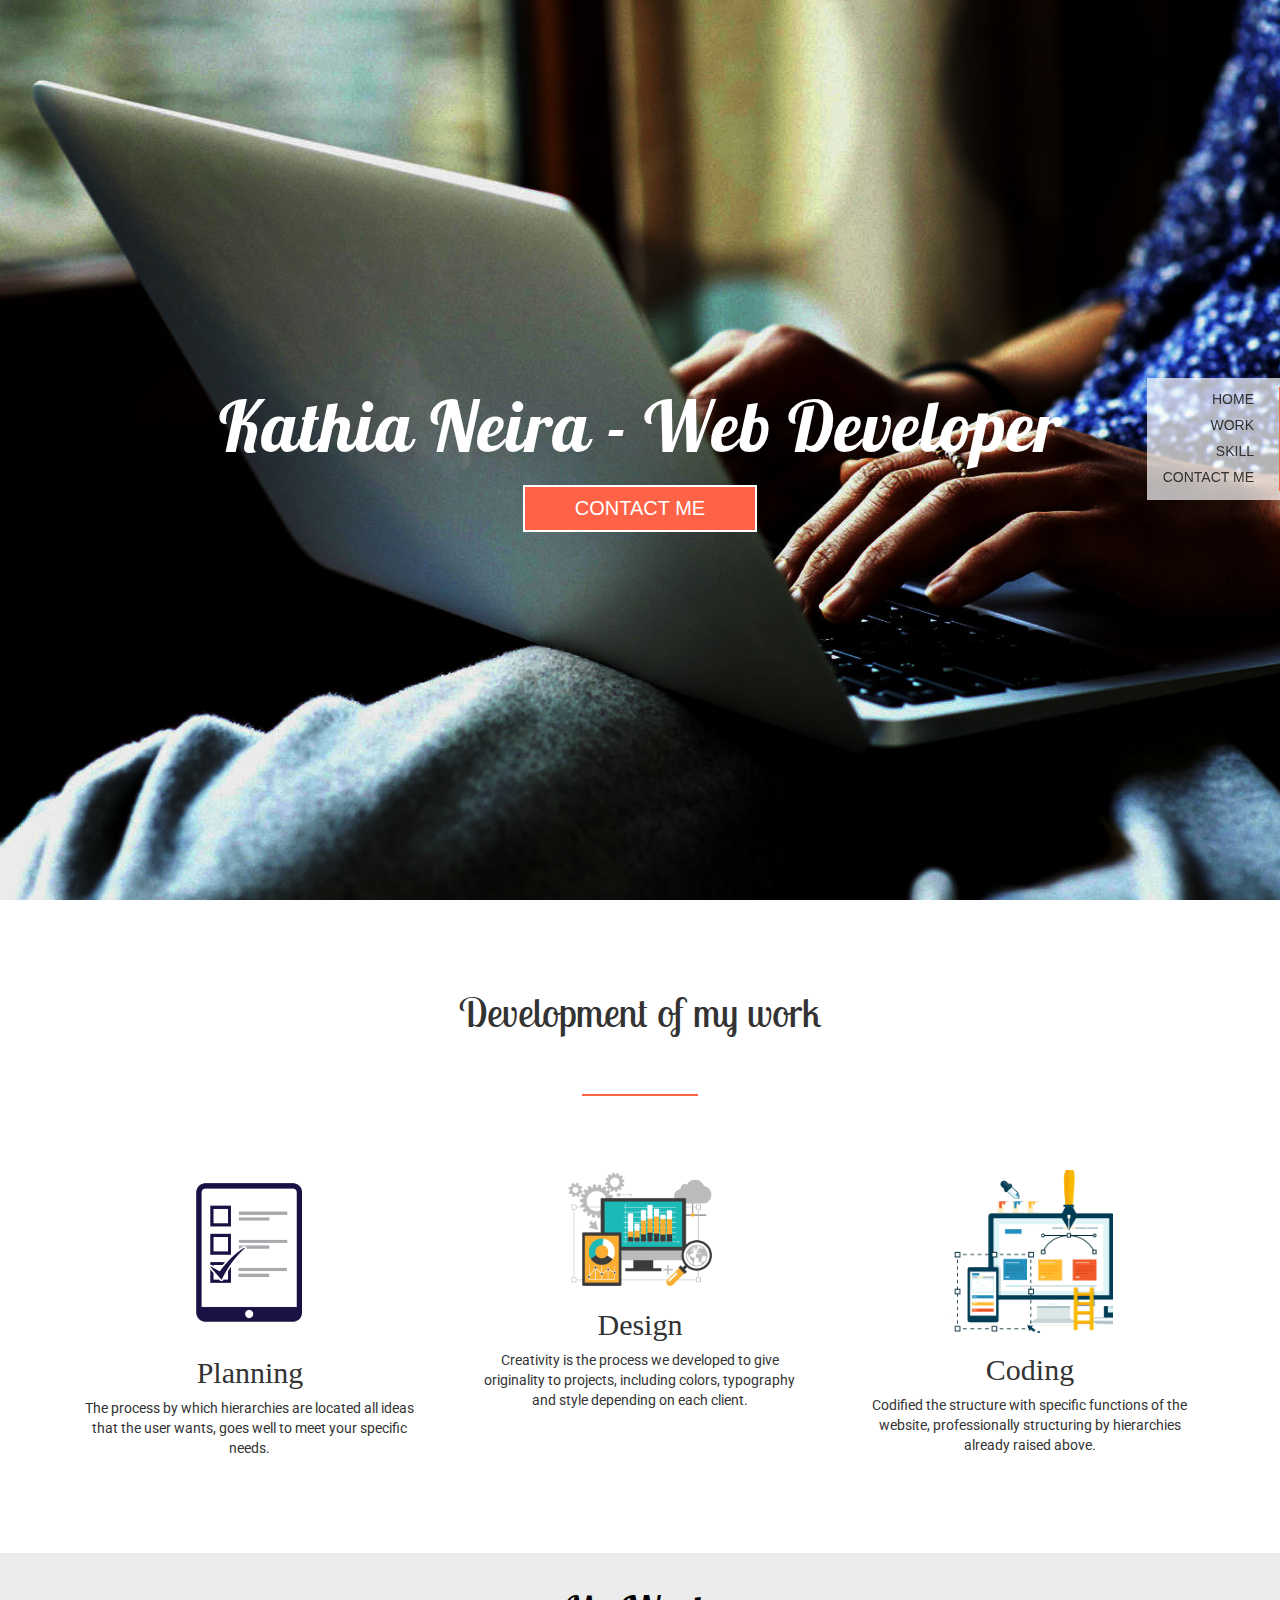
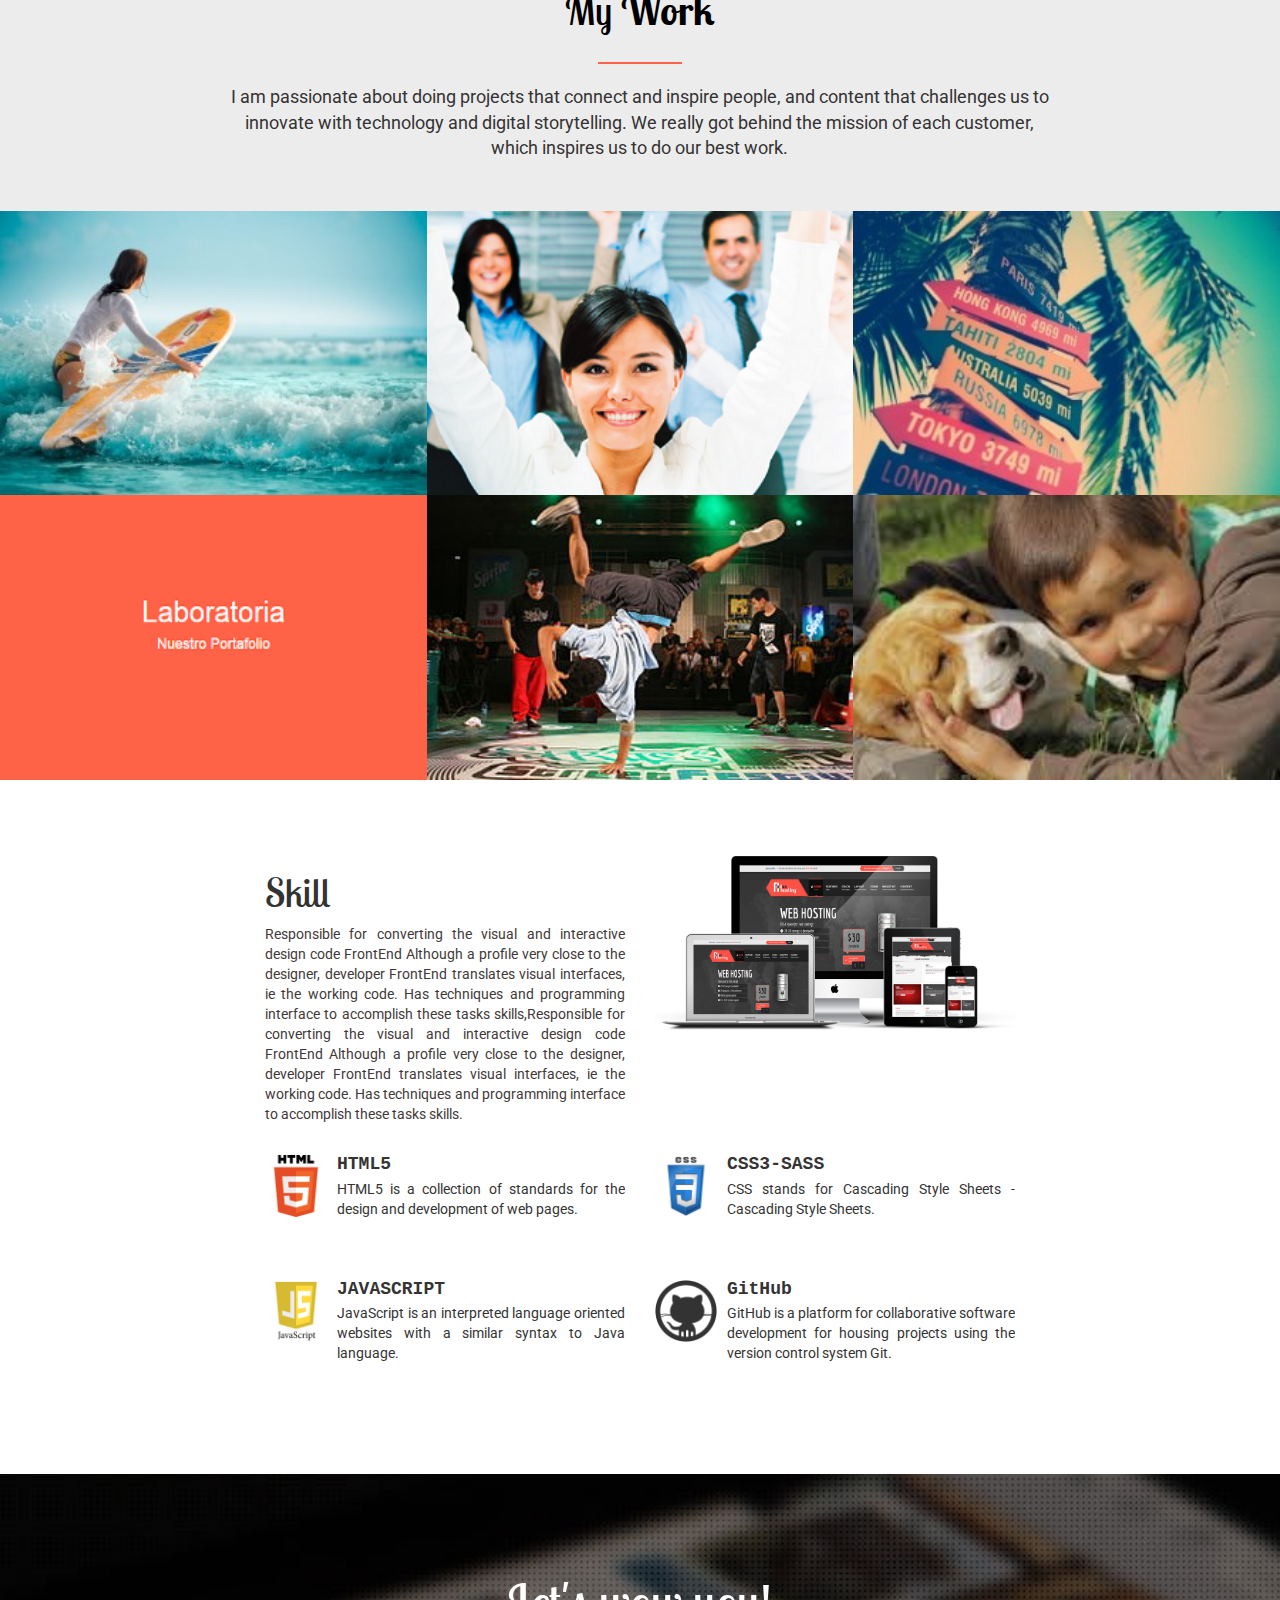
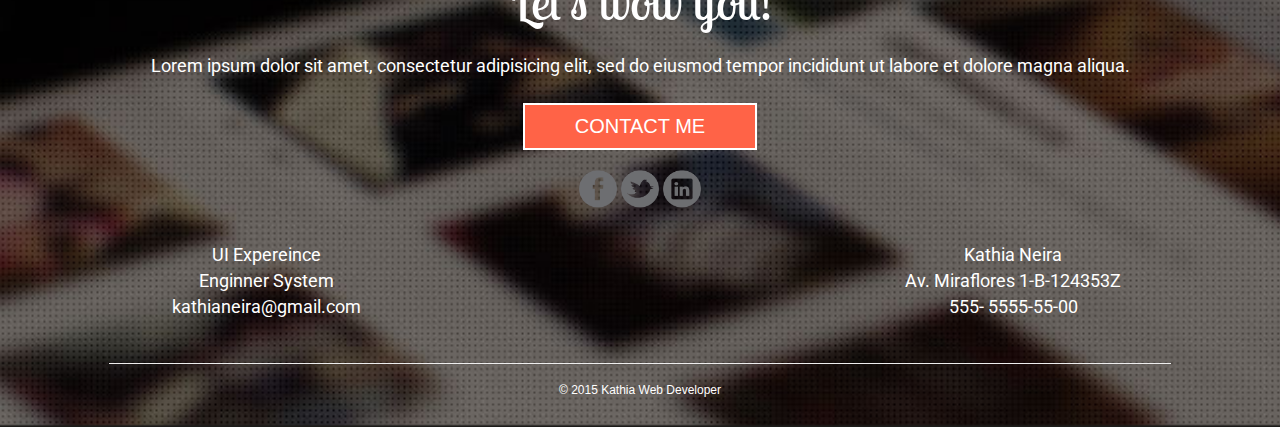
<file: index.html>
<html>
	<head>
		<meta charset="utf-8">
		<title>Portafolio</title>
		<link rel="stylesheet" type="text/css" href="stylesheets/main.css">
		<link href='http://fonts.googleapis.com/css?family=Lobster' rel='stylesheet' type='text/css'>
		<link href='http://fonts.googleapis.com/css?family=Lobster+Two' rel='stylesheet' type='text/css'>
		<link href='http://fonts.googleapis.com/css?family=Roboto:300' rel='stylesheet' type='text/css'>
	</head>
	<body>
		<nav class="main navbar navbar-default col-xs-12 col-md-12">
			<a class="nav-logo scroll" href="#portada">
				<div class="imagen">
					<img src="img/logo.png">
				</div>
			</a>
			<div class="navbar-header">
				      <button type="button" class="navbar-toggle collapsed" data-toggle="collapse" data-target="#bs-example-navbar-collapse-1">
				        <span class="sr-only">Toggle navigation</span>
				        <span class="icon-bar"></span>
				        <span class="icon-bar"></span>
				        <span class="icon-bar"></span>
				      </button>
			    	</div>
			<div class="collapse navbar-collapse" id="bs-example-navbar-collapse-1">
				 <ul class="nav navbar-nav">
				    <li><a href="#"></a></li>
				    <li><a href="#works">Work</a></li>
				    <li><a href="#skill">Skill</a></li>
				    <li><a href="#footer">Contact</a></li>
				</ul>
			</div>
		</nav>
		<section id="section-scroll" class="hidden-sm hidden-xs">
			<ul>
				<li>
					<a href="#portada" class="animated bounceInright ad-0 scroll-ref-0 atm-scroll-item">HOME</a>
				</li>
				<li>
					<a href="#works" class="animated bounceInright ad-0 scroll-ref-0 atm-scroll-item">WORK</a>
				</li>
				<li>
					<a href="#skill" class="animated bounceInright ad-0 scroll-ref-0 atm-scroll-item">SKILL</a>
				</li>
				<li>
					<a href="#footer" class="animated bounceInright ad-0 scroll-ref-0 atm-scroll-item">CONTACT ME</a>
				</li>
			</ul>
        </section>
		<section id="portada">
			<div class="portada">
				<div class="text-vertical-center text-muted">
						<h1>Kathia Neira - Web Developer</h1>
						<br>
						<a href="contacto.html"><button class="btn btn-custom">CONTACT ME</button></a>
				</div>
		</section>
		<section id="nosotros">
		 <div class="container text-center">
				<h2>Development of my work</h2>
				<hr>
				<div class="row p-0">
					<div class="col-md-4">
						<div class="nosotros">
							<div class="photo">
								<img src="img/plan.png">
							</div>
							<h3>Planning</h3>
							<p>The process by which hierarchies are located all ideas that the user wants, goes well to meet your specific needs.</p>
						</div>
					</div>
					<div class="col-md-4">
						<div class="nosotros">
							<div class="photo">
								<img src="img/diseño.png">
							</div>
							<h3>Design</h3>
							<p>Creativity is the process we developed to give originality to projects, including colors, typography and style depending on each client.</p>
						</div>
					</div>
					<div class="col-md-4">
						<div class="nosotros">
							<div class="photo">
								<img src="img/code.png">
							</div>
							<h3>Coding</h3>
							<p>Codified the structure with specific functions of the website, professionally structuring by hierarchies already raised above.</p>
						</div>
					</div>
				</div>
		 </div>
		</section>
		<section id="works">
			<div class="container-fluid text-center">
				<div class="row trabajos">
					<div class="col-md-2"></div>
					<div class="col-md-8">
						<h2>My <strong>Work</strong></h2>
						<hr>
						<p>I am passionate about doing projects that connect and inspire people, and content that challenges us to innovate with technology and digital storytelling. We really got behind the mission of each customer, which inspires us to do our best work.</p>
					</div>
				</div>
				<div class="row p-0">
					<div class="col-md-4 p-0">
						<div class="work">
							<img src="img/surf1.jpg">
							<div class="overlay text-center text-muted">
								<h4>OlasPerú</h4>
								<a target="_blank" href="http://kathianeira.github.io/OlasPer-/"><button class="btn btn-custom">Explore</button></a>	
							</div>
						</div>
					</div>
					<div class="col-md-4 p-0">
						<div class="work">
							<img src="img/farolito.png">
							<div class="overlay text-center text-muted">
								<h4>Farolito</h4>
								<a target="_blank" href="http://kathianeira.github.io/farolito_reto-master/index.html"><button class="btn btn-custom">Explore</button></a>
							</div>
						</div>
					</div>
					<div class="col-md-4 p-0">
						<div class="work">
							<img src="img/travel.jpg">
							<div class="overlay text-center text-muted">
								<h4>Proyecto Grupal</h4>
								<a target="_blank" href="http://kathianeira.github.io/Projecto/"><button class="btn btn-custom">Explore</button></a>
							</div>
						</div>
					</div>
				</div>
				<div class="row p-0">
					<div class="col-md-4 p-0">
						<div class="work">
							<img src="img/lab.png">
							<div class="overlay text-center text-muted">
								<h4>Laboratoria</h4>
								<a target="_blank" href="http://kathianeira.github.io/portafolio/"><button class="btn btn-custom">Explore</button></a>
							</div>
						</div>
					</div>
					<div class="col-md-4 p-0">
						<div class="work">
							<img src="img/break1.jpg">
							<div class="overlay text-center text-muted">
								<h4>Escuela de danza</h4>
								<button class="btn btn-custom">Explore</button>
							</div>
						</div>
					</div>
					<div class="col-md-4 p-0">
						<div class="work">
							<img src="img/kb1.jfif">
							<div class="overlay text-center text-muted">
								<h4>Proyecto grupal</h4>
								<button class="btn btn-custom">Explore</button>
							</div>
						</div>
					</div>
				</div>
			</div>
		</section>
		<section id="skill">
			<div class="container">
				<div class="row p-0 responsive">
					<div class="col-md-2"></div>
					<div class="col-md-4">
						<div class="skill">
							<h3>Skill</h3>
							<p>Responsible for converting the visual and interactive design code FrontEnd
							Although a profile very close to the designer, developer FrontEnd translates visual interfaces, ie the working code. Has techniques and programming interface to accomplish these tasks skills,Responsible for converting the visual and interactive design code FrontEnd Although a profile very close to the designer, developer FrontEnd translates visual interfaces, ie the working code. Has techniques and programming interface to accomplish these tasks skills.</p>
						</div>
					</div>
					<div class="col-md-4">
						<img src="img/responsive.png">
					</div>
				</div>
				<div class="row p-0 skilltop">
					<div class="col-md-2"></div>
					<div class="col-md-4">
						<div class="media">
						  <div class="media-left">
						      <img class="media-object" src="img/html.png" alt="...">
						  </div>
						  <div class="media-body">
						    <h4 class="media-heading">HTML5</h4>
						    <p>HTML5 is a collection of standards for the design and development of web pages.</p>
						  </div>
						</div>
					</div>
					<div class="col-md-4">
						<div class="media">
						  <div class="media-left">
						      <img class="media-object" src="img/css3.png" alt="...">
						  </div>
						  <div class="media-body">
						    <h4 class="media-heading">CSS3-SASS</h4>
						    <p>CSS stands for Cascading Style Sheets - Cascading Style Sheets.</p>
						  </div>
						</div>
					</div>
				</div>
				<div class="row p-0 skillbottom">
					<div class="col-md-2"></div>
					<div class="col-md-4">
						<div class="media">
						  <div class="media-left">
						      <img class="media-object" src="img/js.png" alt="...">
						  </div>
						  <div class="media-body">
						    <h4 class="media-heading">JAVASCRIPT</h4>
						    <p>JavaScript is an interpreted language oriented websites with a similar syntax to Java language.</p>
						  </div>
						</div>
					</div>
					<div class="col-md-4">
						<div class="media">
						  <div class="media-left">
						      <img class="media-object" src="img/git.png" alt="...">
						  </div>
						  <div class="media-body">
						    <h4 class="media-heading">GitHub</h4>
						    <p>GitHub is a platform for collaborative software development for housing projects using the version control system Git.</p>
						  </div>
						</div>
					</div>
				</div>
			</div>
		</section>
		<footer id="footer" class="text-center text-muted">
			<h2>Let's wow you!</h2>
			<p>Lorem ipsum dolor sit amet, consectetur adipisicing elit, sed do eiusmod
			tempor incididunt ut labore et dolore magna aliqua.</p>
			<a href="contacto.html"><button class="btn btn-custom">CONTACT ME</button></a>
			<div class="redes">
				<div class="rs">
					<a href=""><img src="img/fb.png"></a>
				</div>
				<div class="rs">
					<a href=""><img src="img/twitter.png"></a>
				</div>
				<div class="rs">
					<a href=""><img src="img/in.png"></a>
				</div>
			</div>
			<div class="row m-0">
				<div class="col-md-1"></div>
				<div class="col-md-3">
					<p>UI Expereince<br>Enginner System<br>kathianeira@gmail.com<br></p>
				</div>
				<div class="col-md-4"></div>
				<div class="col-md-3">
					<p>Kathia Neira<br>Av. Miraflores 1-B-124353Z<br>555- 5555-55-00</p>
				</div>
			</div>
			<hr>
			<h6> © 2015 Kathia Web Developer</h6>
		</footer>
		<script src="https://ajax.googleapis.com/ajax/libs/jquery/1.11.2/jquery.min.js"></script>
		<script src="https://maxcdn.bootstrapcdn.com/bootstrap/3.3.2/js/bootstrap.min.js"></script>
	</body>
</html>
</file>
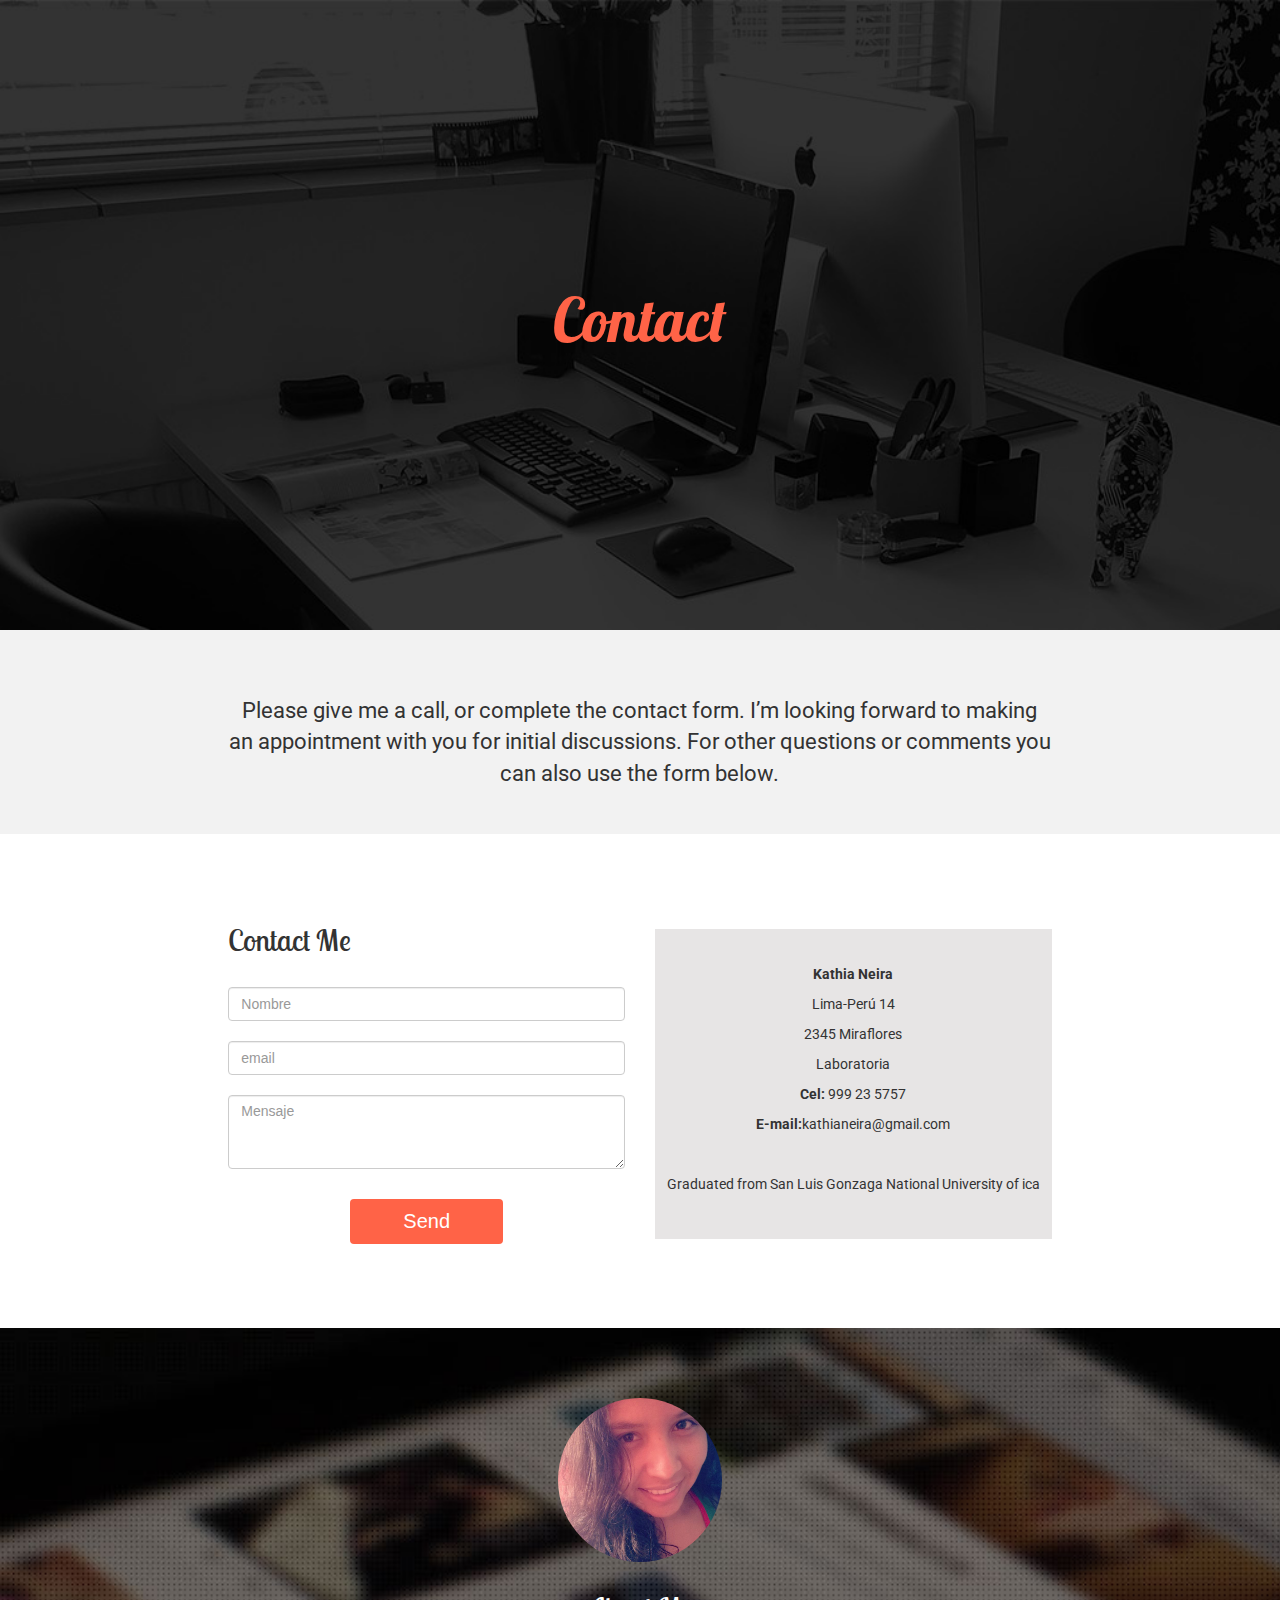
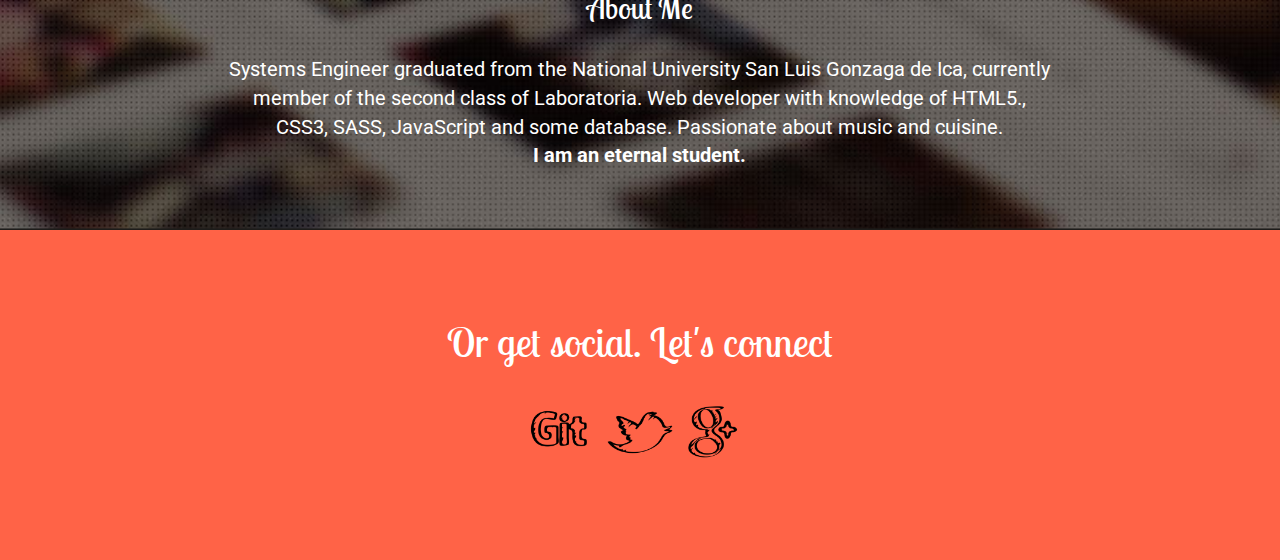
<file: contacto.html>
<html>
	<head>
		<meta charset="utf-8">
		<title>Contact me</title>
		<link rel="stylesheet" type="text/css" href="stylesheets/main.css">
		<link href='http://fonts.googleapis.com/css?family=Lobster' rel='stylesheet' type='text/css'>
		<link href='http://fonts.googleapis.com/css?family=Lobster+Two' rel='stylesheet' type='text/css'>
		<link href='http://fonts.googleapis.com/css?family=Roboto:300' rel='stylesheet' type='text/css'>
	</head>
	<body>
		<section id="header text-muted" class="header">
			<div class="text-vertical-center text-muted">
				<h1>Contact</h1>
			</div>
		</section>
		<section id="text" class="text-center">
			<div class="row m-0">
				<div class="col-md-2"></div>
				<div class="col-md-8">
					<p>Please give me a call, or complete the contact form. I’m looking forward to making an appointment with you for initial discussions. For other questions or comments you can also use the form below.</p>
				</div>
			</div>
		</section>
		<section id="contacto">
			<div class="row m-0">
				<div class="col-md-2"></div>
				<div class="col-md-4">
					<div class="formulario text-center">
						<h2>Contact Me</h2>
						    <form role="form">
								<div class="form-group">
									<input type="name" class="form-control" id="email" placeholder="Nombre">
								</div>
								<div class="form-group">
									<input type="email" class="form-control" id="pwd" placeholder="email">
								</div>
								<textarea class="form-control" rows="3" placeholder="Mensaje"></textarea>
								<button type="submit" class="btn btn-custom text-muted">Send</button>
						</form>
				    </div>
				</div>
				<div class="col-md-4">
					<div class="info text-center">
						<p><strong>Kathia Neira</strong><br>Lima-Perú 14<br>2345 Miraflores<br>Laboratoria<br><strong>Cel:</strong> 999 23 5757<br><strong>E-mail:</strong>kathianeira@gmail.com<br><br>Graduated from San Luis Gonzaga National University of ica</p>
						<p></p>
					</div>
				</div>
			</div>
		</section>
		<section id="contact">
			<div class="container-fluid text-center text-muted">
				<div class="row">
					<div class="col-md-2"></div>
					<div class="col-md-8">
						<div class="imagen">
							<img src="img/profile.jpg">
							<h2>About Me</h2>
						</div>
						<p>Systems Engineer graduated from the National University San Luis Gonzaga de Ica, currently member of the second class of Laboratoria.
						Web developer with knowledge of HTML5., CSS3, SASS, JavaScript and some database. Passionate about music and cuisine.<br><strong>I am an eternal student.</strong></p>
					</div>
				</div>
			</div>
		</section>
		<section id="redes" class="text-muted text-center">
			<h2>Or get social. Let's connect</h2>
			<div class="redes">
				<div class="rs">
					<a href="https://github.com/" target = "_blank"><img src="img/png/git.png"></a>
				</div>
				<div class="rs">
					<a href="https://twitter.com/" target="_blank"><img src="img/png/twitter23.png"></a>
				</div>
				<div class="rs">
					<a href="https://plus.google.com/" target="_blank"><img src="img/png/google39.png"></a>
				</div>
			</div>
		</section>
	</body>
</html>
</file>
<file: stylesheets/main.css>
/*========================================
=          Twitter Bootstrap 3.2      =
========================================*/
/*! normalize.css v3.0.2 | MIT License | git.io/normalize */
html {
  font-family: sans-serif;
  -ms-text-size-adjust: 100%;
  -webkit-text-size-adjust: 100%; }

body {
  margin: 0; }

article,
aside,
details,
figcaption,
figure,
footer,
header,
hgroup,
main,
menu,
nav,
section,
summary {
  display: block; }

audio,
canvas,
progress,
video {
  display: inline-block;
  vertical-align: baseline; }

audio:not([controls]) {
  display: none;
  height: 0; }

[hidden],
template {
  display: none; }

a {
  background-color: transparent; }

a:active,
a:hover {
  outline: 0; }

abbr[title] {
  border-bottom: 1px dotted; }

b,
strong {
  font-weight: bold; }

dfn {
  font-style: italic; }

h1 {
  font-size: 2em;
  margin: 0.67em 0; }

mark {
  background: #ff0;
  color: #000; }

small {
  font-size: 80%; }

sub,
sup {
  font-size: 75%;
  line-height: 0;
  position: relative;
  vertical-align: baseline; }

sup {
  top: -0.5em; }

sub {
  bottom: -0.25em; }

img {
  border: 0; }

svg:not(:root) {
  overflow: hidden; }

figure {
  margin: 1em 40px; }

hr {
  -moz-box-sizing: content-box;
  box-sizing: content-box;
  height: 0; }

pre {
  overflow: auto; }

code,
kbd,
pre,
samp {
  font-family: monospace, monospace;
  font-size: 1em; }

button,
input,
optgroup,
select,
textarea {
  color: inherit;
  font: inherit;
  margin: 0; }

button {
  overflow: visible; }

button,
select {
  text-transform: none; }

button,
html input[type="button"],
input[type="reset"],
input[type="submit"] {
  -webkit-appearance: button;
  cursor: pointer; }

button[disabled],
html input[disabled] {
  cursor: default; }

button::-moz-focus-inner,
input::-moz-focus-inner {
  border: 0;
  padding: 0; }

input {
  line-height: normal; }

input[type="checkbox"],
input[type="radio"] {
  box-sizing: border-box;
  padding: 0; }

input[type="number"]::-webkit-inner-spin-button,
input[type="number"]::-webkit-outer-spin-button {
  height: auto; }

input[type="search"] {
  -webkit-appearance: textfield;
  -moz-box-sizing: content-box;
  -webkit-box-sizing: content-box;
  box-sizing: content-box; }

input[type="search"]::-webkit-search-cancel-button,
input[type="search"]::-webkit-search-decoration {
  -webkit-appearance: none; }

fieldset {
  border: 1px solid #c0c0c0;
  margin: 0 2px;
  padding: 0.35em 0.625em 0.75em; }

legend {
  border: 0;
  padding: 0; }

textarea {
  overflow: auto; }

optgroup {
  font-weight: bold; }

table {
  border-collapse: collapse;
  border-spacing: 0; }

td,
th {
  padding: 0; }

* {
  -webkit-box-sizing: border-box;
  -moz-box-sizing: border-box;
  box-sizing: border-box; }

*:before,
*:after {
  -webkit-box-sizing: border-box;
  -moz-box-sizing: border-box;
  box-sizing: border-box; }

html {
  font-size: 10px;
  -webkit-tap-highlight-color: transparent; }

body {
  font-family: "Helvetica Neue", Helvetica, Arial, sans-serif;
  font-size: 14px;
  line-height: 1.42857;
  color: #333333;
  background-color: #fff; }

input,
button,
select,
textarea {
  font-family: inherit;
  font-size: inherit;
  line-height: inherit; }

a {
  color: #337ab7;
  text-decoration: none; }
  a:hover, a:focus {
    color: #23527c;
    text-decoration: underline; }
  a:focus {
    outline: thin dotted;
    outline: 5px auto -webkit-focus-ring-color;
    outline-offset: -2px; }

figure {
  margin: 0; }

img {
  vertical-align: middle; }

.img-responsive {
  display: block;
  max-width: 100%;
  height: auto; }

.img-rounded {
  border-radius: 6px; }

.img-thumbnail {
  padding: 4px;
  line-height: 1.42857;
  background-color: #fff;
  border: 1px solid #ddd;
  border-radius: 4px;
  -webkit-transition: all 0.2s ease-in-out;
  -o-transition: all 0.2s ease-in-out;
  transition: all 0.2s ease-in-out;
  display: inline-block;
  max-width: 100%;
  height: auto; }

.img-circle {
  border-radius: 50%; }

hr {
  margin-top: 20px;
  margin-bottom: 20px;
  border: 0;
  border-top: 1px solid #eeeeee; }

.sr-only {
  position: absolute;
  width: 1px;
  height: 1px;
  margin: -1px;
  padding: 0;
  overflow: hidden;
  clip: rect(0, 0, 0, 0);
  border: 0; }

.sr-only-focusable:active, .sr-only-focusable:focus {
  position: static;
  width: auto;
  height: auto;
  margin: 0;
  overflow: visible;
  clip: auto; }

/*! Source: https://github.com/h5bp/html5-boilerplate/blob/master/src/css/main.css */
@media print {
  *,
  *:before,
  *:after {
    background: transparent !important;
    color: #000 !important;
    box-shadow: none !important;
    text-shadow: none !important; }

  a,
  a:visited {
    text-decoration: underline; }

  a[href]:after {
    content: " (" attr(href) ")"; }

  abbr[title]:after {
    content: " (" attr(title) ")"; }

  a[href^="#"]:after,
  a[href^="javascript:"]:after {
    content: ""; }

  pre,
  blockquote {
    border: 1px solid #999;
    page-break-inside: avoid; }

  thead {
    display: table-header-group; }

  tr,
  img {
    page-break-inside: avoid; }

  img {
    max-width: 100% !important; }

  p,
  h2,
  h3 {
    orphans: 3;
    widows: 3; }

  h2,
  h3 {
    page-break-after: avoid; }

  select {
    background: #fff !important; }

  .navbar {
    display: none; }

  .btn > .caret,
  .dropup > .btn > .caret {
    border-top-color: #000 !important; }

  .label {
    border: 1px solid #000; }

  .table {
    border-collapse: collapse !important; }
    .table td,
    .table th {
      background-color: #fff !important; }

  .table-bordered th,
  .table-bordered td {
    border: 1px solid #ddd !important; } }
h1, h2, h3, h4, h5, h6,
.h1, .h2, .h3, .h4, .h5, .h6 {
  font-family: inherit;
  font-weight: 500;
  line-height: 1.1;
  color: inherit; }
  h1 small,
  h1 .small, h2 small,
  h2 .small, h3 small,
  h3 .small, h4 small,
  h4 .small, h5 small,
  h5 .small, h6 small,
  h6 .small,
  .h1 small,
  .h1 .small, .h2 small,
  .h2 .small, .h3 small,
  .h3 .small, .h4 small,
  .h4 .small, .h5 small,
  .h5 .small, .h6 small,
  .h6 .small {
    font-weight: normal;
    line-height: 1;
    color: #777777; }

h1, .h1,
h2, .h2,
h3, .h3 {
  margin-top: 20px;
  margin-bottom: 10px; }
  h1 small,
  h1 .small, .h1 small,
  .h1 .small,
  h2 small,
  h2 .small, .h2 small,
  .h2 .small,
  h3 small,
  h3 .small, .h3 small,
  .h3 .small {
    font-size: 65%; }

h4, .h4,
h5, .h5,
h6, .h6 {
  margin-top: 10px;
  margin-bottom: 10px; }
  h4 small,
  h4 .small, .h4 small,
  .h4 .small,
  h5 small,
  h5 .small, .h5 small,
  .h5 .small,
  h6 small,
  h6 .small, .h6 small,
  .h6 .small {
    font-size: 75%; }

h1, .h1 {
  font-size: 36px; }

h2, .h2 {
  font-size: 30px; }

h3, .h3 {
  font-size: 24px; }

h4, .h4 {
  font-size: 18px; }

h5, .h5 {
  font-size: 14px; }

h6, .h6 {
  font-size: 12px; }

p {
  margin: 0 0 10px; }

.lead {
  margin-bottom: 20px;
  font-size: 16px;
  font-weight: 300;
  line-height: 1.4; }
  @media (min-width: 768px) {
    .lead {
      font-size: 21px; } }

small,
.small {
  font-size: 85%; }

mark,
.mark {
  background-color: #fcf8e3;
  padding: .2em; }

.text-left {
  text-align: left; }

.text-right {
  text-align: right; }

.text-center {
  text-align: center; }

.text-justify {
  text-align: justify; }

.text-nowrap {
  white-space: nowrap; }

.text-lowercase {
  text-transform: lowercase; }

.text-uppercase {
  text-transform: uppercase; }

.text-capitalize {
  text-transform: capitalize; }

.text-muted {
  color: white; }

.text-primary {
  color: #337ab7; }

a.text-primary:hover {
  color: #286090; }

.text-success {
  color: #3c763d; }

a.text-success:hover {
  color: #2b542c; }

.text-info {
  color: #31708f; }

a.text-info:hover {
  color: #245269; }

.text-warning {
  color: #8a6d3b; }

a.text-warning:hover {
  color: #66512c; }

.text-danger {
  color: #a94442; }

a.text-danger:hover {
  color: #843534; }

.bg-primary {
  color: #fff; }

.bg-primary {
  background-color: #337ab7; }

a.bg-primary:hover {
  background-color: #286090; }

.bg-success {
  background-color: #dff0d8; }

a.bg-success:hover {
  background-color: #c1e2b3; }

.bg-info {
  background-color: #d9edf7; }

a.bg-info:hover {
  background-color: #afd9ee; }

.bg-warning {
  background-color: #fcf8e3; }

a.bg-warning:hover {
  background-color: #f7ecb5; }

.bg-danger {
  background-color: red; }

a.bg-danger:hover {
  background-color: #cc0000; }

.page-header {
  padding-bottom: 9px;
  margin: 40px 0 20px;
  border-bottom: 1px solid #eeeeee; }

ul,
ol {
  margin-top: 0;
  margin-bottom: 10px; }
  ul ul,
  ul ol,
  ol ul,
  ol ol {
    margin-bottom: 0; }

.list-unstyled {
  padding-left: 0;
  list-style: none; }

.list-inline {
  padding-left: 0;
  list-style: none;
  margin-left: -5px; }
  .list-inline > li {
    display: inline-block;
    padding-left: 5px;
    padding-right: 5px; }

dl {
  margin-top: 0;
  margin-bottom: 20px; }

dt,
dd {
  line-height: 1.42857; }

dt {
  font-weight: bold; }

dd {
  margin-left: 0; }

.dl-horizontal dd:before, .dl-horizontal dd:after {
  content: " ";
  display: table; }
.dl-horizontal dd:after {
  clear: both; }
@media (min-width: 768px) {
  .dl-horizontal dt {
    float: left;
    width: 160px;
    clear: left;
    text-align: right;
    overflow: hidden;
    text-overflow: ellipsis;
    white-space: nowrap; }
  .dl-horizontal dd {
    margin-left: 180px; } }

abbr[title],
abbr[data-original-title] {
  cursor: help;
  border-bottom: 1px dotted #777777; }

.initialism {
  font-size: 90%;
  text-transform: uppercase; }

blockquote {
  padding: 10px 20px;
  margin: 0 0 20px;
  font-size: 17.5px;
  border-left: 5px solid #eeeeee; }
  blockquote p:last-child,
  blockquote ul:last-child,
  blockquote ol:last-child {
    margin-bottom: 0; }
  blockquote footer,
  blockquote small,
  blockquote .small {
    display: block;
    font-size: 80%;
    line-height: 1.42857;
    color: #777777; }
    blockquote footer:before,
    blockquote small:before,
    blockquote .small:before {
      content: '\2014 \00A0'; }

.blockquote-reverse,
blockquote.pull-right {
  padding-right: 15px;
  padding-left: 0;
  border-right: 5px solid #eeeeee;
  border-left: 0;
  text-align: right; }
  .blockquote-reverse footer:before,
  .blockquote-reverse small:before,
  .blockquote-reverse .small:before,
  blockquote.pull-right footer:before,
  blockquote.pull-right small:before,
  blockquote.pull-right .small:before {
    content: ''; }
  .blockquote-reverse footer:after,
  .blockquote-reverse small:after,
  .blockquote-reverse .small:after,
  blockquote.pull-right footer:after,
  blockquote.pull-right small:after,
  blockquote.pull-right .small:after {
    content: '\00A0 \2014'; }

address {
  margin-bottom: 20px;
  font-style: normal;
  line-height: 1.42857; }

code,
kbd,
pre,
samp {
  font-family: Menlo, Monaco, Consolas, "Courier New", monospace; }

code {
  padding: 2px 4px;
  font-size: 90%;
  color: #c7254e;
  background-color: #f9f2f4;
  border-radius: 4px; }

kbd {
  padding: 2px 4px;
  font-size: 90%;
  color: #fff;
  background-color: #333;
  border-radius: 3px;
  box-shadow: inset 0 -1px 0 rgba(0, 0, 0, 0.25); }
  kbd kbd {
    padding: 0;
    font-size: 100%;
    font-weight: bold;
    box-shadow: none; }

pre {
  display: block;
  padding: 9.5px;
  margin: 0 0 10px;
  font-size: 13px;
  line-height: 1.42857;
  word-break: break-all;
  word-wrap: break-word;
  color: #333333;
  background-color: #f5f5f5;
  border: 1px solid #ccc;
  border-radius: 4px; }
  pre code {
    padding: 0;
    font-size: inherit;
    color: inherit;
    white-space: pre-wrap;
    background-color: transparent;
    border-radius: 0; }

.pre-scrollable {
  max-height: 340px;
  overflow-y: scroll; }

.container {
  margin-right: auto;
  margin-left: auto;
  padding-left: 15px;
  padding-right: 15px; }
  .container:before, .container:after {
    content: " ";
    display: table; }
  .container:after {
    clear: both; }
  @media (min-width: 768px) {
    .container {
      width: 750px; } }
  @media (min-width: 992px) {
    .container {
      width: 970px; } }
  @media (min-width: 1200px) {
    .container {
      width: 1170px; } }

.container-fluid {
  margin-right: auto;
  margin-left: auto;
  padding-left: 15px;
  padding-right: 15px; }
  .container-fluid:before, .container-fluid:after {
    content: " ";
    display: table; }
  .container-fluid:after {
    clear: both; }

.row {
  margin-left: -15px;
  margin-right: -15px; }
  .row:before, .row:after {
    content: " ";
    display: table; }
  .row:after {
    clear: both; }

.col-xs-1, .col-sm-1, .col-md-1, .col-lg-1, .col-xs-2, .col-sm-2, .col-md-2, .col-lg-2, .col-xs-3, .col-sm-3, .col-md-3, .col-lg-3, .col-xs-4, .col-sm-4, .col-md-4, .col-lg-4, .col-xs-5, .col-sm-5, .col-md-5, .col-lg-5, .col-xs-6, .col-sm-6, .col-md-6, .col-lg-6, .col-xs-7, .col-sm-7, .col-md-7, .col-lg-7, .col-xs-8, .col-sm-8, .col-md-8, .col-lg-8, .col-xs-9, .col-sm-9, .col-md-9, .col-lg-9, .col-xs-10, .col-sm-10, .col-md-10, .col-lg-10, .col-xs-11, .col-sm-11, .col-md-11, .col-lg-11, .col-xs-12, .col-sm-12, .col-md-12, .col-lg-12 {
  position: relative;
  min-height: 1px;
  padding-left: 15px;
  padding-right: 15px; }

.col-xs-1, .col-xs-2, .col-xs-3, .col-xs-4, .col-xs-5, .col-xs-6, .col-xs-7, .col-xs-8, .col-xs-9, .col-xs-10, .col-xs-11, .col-xs-12 {
  float: left; }

.col-xs-1 {
  width: 8.33333%; }

.col-xs-2 {
  width: 16.66667%; }

.col-xs-3 {
  width: 25%; }

.col-xs-4 {
  width: 33.33333%; }

.col-xs-5 {
  width: 41.66667%; }

.col-xs-6 {
  width: 50%; }

.col-xs-7 {
  width: 58.33333%; }

.col-xs-8 {
  width: 66.66667%; }

.col-xs-9 {
  width: 75%; }

.col-xs-10 {
  width: 83.33333%; }

.col-xs-11 {
  width: 91.66667%; }

.col-xs-12 {
  width: 100%; }

.col-xs-pull-0 {
  right: auto; }

.col-xs-pull-1 {
  right: 8.33333%; }

.col-xs-pull-2 {
  right: 16.66667%; }

.col-xs-pull-3 {
  right: 25%; }

.col-xs-pull-4 {
  right: 33.33333%; }

.col-xs-pull-5 {
  right: 41.66667%; }

.col-xs-pull-6 {
  right: 50%; }

.col-xs-pull-7 {
  right: 58.33333%; }

.col-xs-pull-8 {
  right: 66.66667%; }

.col-xs-pull-9 {
  right: 75%; }

.col-xs-pull-10 {
  right: 83.33333%; }

.col-xs-pull-11 {
  right: 91.66667%; }

.col-xs-pull-12 {
  right: 100%; }

.col-xs-push-0 {
  left: auto; }

.col-xs-push-1 {
  left: 8.33333%; }

.col-xs-push-2 {
  left: 16.66667%; }

.col-xs-push-3 {
  left: 25%; }

.col-xs-push-4 {
  left: 33.33333%; }

.col-xs-push-5 {
  left: 41.66667%; }

.col-xs-push-6 {
  left: 50%; }

.col-xs-push-7 {
  left: 58.33333%; }

.col-xs-push-8 {
  left: 66.66667%; }

.col-xs-push-9 {
  left: 75%; }

.col-xs-push-10 {
  left: 83.33333%; }

.col-xs-push-11 {
  left: 91.66667%; }

.col-xs-push-12 {
  left: 100%; }

.col-xs-offset-0 {
  margin-left: 0%; }

.col-xs-offset-1 {
  margin-left: 8.33333%; }

.col-xs-offset-2 {
  margin-left: 16.66667%; }

.col-xs-offset-3 {
  margin-left: 25%; }

.col-xs-offset-4 {
  margin-left: 33.33333%; }

.col-xs-offset-5 {
  margin-left: 41.66667%; }

.col-xs-offset-6 {
  margin-left: 50%; }

.col-xs-offset-7 {
  margin-left: 58.33333%; }

.col-xs-offset-8 {
  margin-left: 66.66667%; }

.col-xs-offset-9 {
  margin-left: 75%; }

.col-xs-offset-10 {
  margin-left: 83.33333%; }

.col-xs-offset-11 {
  margin-left: 91.66667%; }

.col-xs-offset-12 {
  margin-left: 100%; }

@media (min-width: 768px) {
  .col-sm-1, .col-sm-2, .col-sm-3, .col-sm-4, .col-sm-5, .col-sm-6, .col-sm-7, .col-sm-8, .col-sm-9, .col-sm-10, .col-sm-11, .col-sm-12 {
    float: left; }

  .col-sm-1 {
    width: 8.33333%; }

  .col-sm-2 {
    width: 16.66667%; }

  .col-sm-3 {
    width: 25%; }

  .col-sm-4 {
    width: 33.33333%; }

  .col-sm-5 {
    width: 41.66667%; }

  .col-sm-6 {
    width: 50%; }

  .col-sm-7 {
    width: 58.33333%; }

  .col-sm-8 {
    width: 66.66667%; }

  .col-sm-9 {
    width: 75%; }

  .col-sm-10 {
    width: 83.33333%; }

  .col-sm-11 {
    width: 91.66667%; }

  .col-sm-12 {
    width: 100%; }

  .col-sm-pull-0 {
    right: auto; }

  .col-sm-pull-1 {
    right: 8.33333%; }

  .col-sm-pull-2 {
    right: 16.66667%; }

  .col-sm-pull-3 {
    right: 25%; }

  .col-sm-pull-4 {
    right: 33.33333%; }

  .col-sm-pull-5 {
    right: 41.66667%; }

  .col-sm-pull-6 {
    right: 50%; }

  .col-sm-pull-7 {
    right: 58.33333%; }

  .col-sm-pull-8 {
    right: 66.66667%; }

  .col-sm-pull-9 {
    right: 75%; }

  .col-sm-pull-10 {
    right: 83.33333%; }

  .col-sm-pull-11 {
    right: 91.66667%; }

  .col-sm-pull-12 {
    right: 100%; }

  .col-sm-push-0 {
    left: auto; }

  .col-sm-push-1 {
    left: 8.33333%; }

  .col-sm-push-2 {
    left: 16.66667%; }

  .col-sm-push-3 {
    left: 25%; }

  .col-sm-push-4 {
    left: 33.33333%; }

  .col-sm-push-5 {
    left: 41.66667%; }

  .col-sm-push-6 {
    left: 50%; }

  .col-sm-push-7 {
    left: 58.33333%; }

  .col-sm-push-8 {
    left: 66.66667%; }

  .col-sm-push-9 {
    left: 75%; }

  .col-sm-push-10 {
    left: 83.33333%; }

  .col-sm-push-11 {
    left: 91.66667%; }

  .col-sm-push-12 {
    left: 100%; }

  .col-sm-offset-0 {
    margin-left: 0%; }

  .col-sm-offset-1 {
    margin-left: 8.33333%; }

  .col-sm-offset-2 {
    margin-left: 16.66667%; }

  .col-sm-offset-3 {
    margin-left: 25%; }

  .col-sm-offset-4 {
    margin-left: 33.33333%; }

  .col-sm-offset-5 {
    margin-left: 41.66667%; }

  .col-sm-offset-6 {
    margin-left: 50%; }

  .col-sm-offset-7 {
    margin-left: 58.33333%; }

  .col-sm-offset-8 {
    margin-left: 66.66667%; }

  .col-sm-offset-9 {
    margin-left: 75%; }

  .col-sm-offset-10 {
    margin-left: 83.33333%; }

  .col-sm-offset-11 {
    margin-left: 91.66667%; }

  .col-sm-offset-12 {
    margin-left: 100%; } }
@media (min-width: 992px) {
  .col-md-1, .col-md-2, .col-md-3, .col-md-4, .col-md-5, .col-md-6, .col-md-7, .col-md-8, .col-md-9, .col-md-10, .col-md-11, .col-md-12 {
    float: left; }

  .col-md-1 {
    width: 8.33333%; }

  .col-md-2 {
    width: 16.66667%; }

  .col-md-3 {
    width: 25%; }

  .col-md-4 {
    width: 33.33333%; }

  .col-md-5 {
    width: 41.66667%; }

  .col-md-6 {
    width: 50%; }

  .col-md-7 {
    width: 58.33333%; }

  .col-md-8 {
    width: 66.66667%; }

  .col-md-9 {
    width: 75%; }

  .col-md-10 {
    width: 83.33333%; }

  .col-md-11 {
    width: 91.66667%; }

  .col-md-12 {
    width: 100%; }

  .col-md-pull-0 {
    right: auto; }

  .col-md-pull-1 {
    right: 8.33333%; }

  .col-md-pull-2 {
    right: 16.66667%; }

  .col-md-pull-3 {
    right: 25%; }

  .col-md-pull-4 {
    right: 33.33333%; }

  .col-md-pull-5 {
    right: 41.66667%; }

  .col-md-pull-6 {
    right: 50%; }

  .col-md-pull-7 {
    right: 58.33333%; }

  .col-md-pull-8 {
    right: 66.66667%; }

  .col-md-pull-9 {
    right: 75%; }

  .col-md-pull-10 {
    right: 83.33333%; }

  .col-md-pull-11 {
    right: 91.66667%; }

  .col-md-pull-12 {
    right: 100%; }

  .col-md-push-0 {
    left: auto; }

  .col-md-push-1 {
    left: 8.33333%; }

  .col-md-push-2 {
    left: 16.66667%; }

  .col-md-push-3 {
    left: 25%; }

  .col-md-push-4 {
    left: 33.33333%; }

  .col-md-push-5 {
    left: 41.66667%; }

  .col-md-push-6 {
    left: 50%; }

  .col-md-push-7 {
    left: 58.33333%; }

  .col-md-push-8 {
    left: 66.66667%; }

  .col-md-push-9 {
    left: 75%; }

  .col-md-push-10 {
    left: 83.33333%; }

  .col-md-push-11 {
    left: 91.66667%; }

  .col-md-push-12 {
    left: 100%; }

  .col-md-offset-0 {
    margin-left: 0%; }

  .col-md-offset-1 {
    margin-left: 8.33333%; }

  .col-md-offset-2 {
    margin-left: 16.66667%; }

  .col-md-offset-3 {
    margin-left: 25%; }

  .col-md-offset-4 {
    margin-left: 33.33333%; }

  .col-md-offset-5 {
    margin-left: 41.66667%; }

  .col-md-offset-6 {
    margin-left: 50%; }

  .col-md-offset-7 {
    margin-left: 58.33333%; }

  .col-md-offset-8 {
    margin-left: 66.66667%; }

  .col-md-offset-9 {
    margin-left: 75%; }

  .col-md-offset-10 {
    margin-left: 83.33333%; }

  .col-md-offset-11 {
    margin-left: 91.66667%; }

  .col-md-offset-12 {
    margin-left: 100%; } }
@media (min-width: 1200px) {
  .col-lg-1, .col-lg-2, .col-lg-3, .col-lg-4, .col-lg-5, .col-lg-6, .col-lg-7, .col-lg-8, .col-lg-9, .col-lg-10, .col-lg-11, .col-lg-12 {
    float: left; }

  .col-lg-1 {
    width: 8.33333%; }

  .col-lg-2 {
    width: 16.66667%; }

  .col-lg-3 {
    width: 25%; }

  .col-lg-4 {
    width: 33.33333%; }

  .col-lg-5 {
    width: 41.66667%; }

  .col-lg-6 {
    width: 50%; }

  .col-lg-7 {
    width: 58.33333%; }

  .col-lg-8 {
    width: 66.66667%; }

  .col-lg-9 {
    width: 75%; }

  .col-lg-10 {
    width: 83.33333%; }

  .col-lg-11 {
    width: 91.66667%; }

  .col-lg-12 {
    width: 100%; }

  .col-lg-pull-0 {
    right: auto; }

  .col-lg-pull-1 {
    right: 8.33333%; }

  .col-lg-pull-2 {
    right: 16.66667%; }

  .col-lg-pull-3 {
    right: 25%; }

  .col-lg-pull-4 {
    right: 33.33333%; }

  .col-lg-pull-5 {
    right: 41.66667%; }

  .col-lg-pull-6 {
    right: 50%; }

  .col-lg-pull-7 {
    right: 58.33333%; }

  .col-lg-pull-8 {
    right: 66.66667%; }

  .col-lg-pull-9 {
    right: 75%; }

  .col-lg-pull-10 {
    right: 83.33333%; }

  .col-lg-pull-11 {
    right: 91.66667%; }

  .col-lg-pull-12 {
    right: 100%; }

  .col-lg-push-0 {
    left: auto; }

  .col-lg-push-1 {
    left: 8.33333%; }

  .col-lg-push-2 {
    left: 16.66667%; }

  .col-lg-push-3 {
    left: 25%; }

  .col-lg-push-4 {
    left: 33.33333%; }

  .col-lg-push-5 {
    left: 41.66667%; }

  .col-lg-push-6 {
    left: 50%; }

  .col-lg-push-7 {
    left: 58.33333%; }

  .col-lg-push-8 {
    left: 66.66667%; }

  .col-lg-push-9 {
    left: 75%; }

  .col-lg-push-10 {
    left: 83.33333%; }

  .col-lg-push-11 {
    left: 91.66667%; }

  .col-lg-push-12 {
    left: 100%; }

  .col-lg-offset-0 {
    margin-left: 0%; }

  .col-lg-offset-1 {
    margin-left: 8.33333%; }

  .col-lg-offset-2 {
    margin-left: 16.66667%; }

  .col-lg-offset-3 {
    margin-left: 25%; }

  .col-lg-offset-4 {
    margin-left: 33.33333%; }

  .col-lg-offset-5 {
    margin-left: 41.66667%; }

  .col-lg-offset-6 {
    margin-left: 50%; }

  .col-lg-offset-7 {
    margin-left: 58.33333%; }

  .col-lg-offset-8 {
    margin-left: 66.66667%; }

  .col-lg-offset-9 {
    margin-left: 75%; }

  .col-lg-offset-10 {
    margin-left: 83.33333%; }

  .col-lg-offset-11 {
    margin-left: 91.66667%; }

  .col-lg-offset-12 {
    margin-left: 100%; } }
table {
  background-color: transparent; }

caption {
  padding-top: 8px;
  padding-bottom: 8px;
  color: white;
  text-align: left; }

th {
  text-align: left; }

.table {
  width: 100%;
  max-width: 100%;
  margin-bottom: 20px; }
  .table > thead > tr > th,
  .table > thead > tr > td,
  .table > tbody > tr > th,
  .table > tbody > tr > td,
  .table > tfoot > tr > th,
  .table > tfoot > tr > td {
    padding: 8px;
    line-height: 1.42857;
    vertical-align: top;
    border-top: 1px solid #ddd; }
  .table > thead > tr > th {
    vertical-align: bottom;
    border-bottom: 2px solid #ddd; }
  .table > caption + thead > tr:first-child > th,
  .table > caption + thead > tr:first-child > td,
  .table > colgroup + thead > tr:first-child > th,
  .table > colgroup + thead > tr:first-child > td,
  .table > thead:first-child > tr:first-child > th,
  .table > thead:first-child > tr:first-child > td {
    border-top: 0; }
  .table > tbody + tbody {
    border-top: 2px solid #ddd; }
  .table .table {
    background-color: #fff; }

.table-condensed > thead > tr > th,
.table-condensed > thead > tr > td,
.table-condensed > tbody > tr > th,
.table-condensed > tbody > tr > td,
.table-condensed > tfoot > tr > th,
.table-condensed > tfoot > tr > td {
  padding: 5px; }

.table-bordered {
  border: 1px solid #ddd; }
  .table-bordered > thead > tr > th,
  .table-bordered > thead > tr > td,
  .table-bordered > tbody > tr > th,
  .table-bordered > tbody > tr > td,
  .table-bordered > tfoot > tr > th,
  .table-bordered > tfoot > tr > td {
    border: 1px solid #ddd; }
  .table-bordered > thead > tr > th,
  .table-bordered > thead > tr > td {
    border-bottom-width: 2px; }

.table-striped > tbody > tr:nth-of-type(odd) {
  background-color: #f9f9f9; }

.table-hover > tbody > tr:hover {
  background-color: #f5f5f5; }

table col[class*="col-"] {
  position: static;
  float: none;
  display: table-column; }

table td[class*="col-"],
table th[class*="col-"] {
  position: static;
  float: none;
  display: table-cell; }

.table > thead > tr > td.active,
.table > thead > tr > th.active, .table > thead > tr.active > td, .table > thead > tr.active > th,
.table > tbody > tr > td.active,
.table > tbody > tr > th.active,
.table > tbody > tr.active > td,
.table > tbody > tr.active > th,
.table > tfoot > tr > td.active,
.table > tfoot > tr > th.active,
.table > tfoot > tr.active > td,
.table > tfoot > tr.active > th {
  background-color: #f5f5f5; }

.table-hover > tbody > tr > td.active:hover,
.table-hover > tbody > tr > th.active:hover, .table-hover > tbody > tr.active:hover > td, .table-hover > tbody > tr:hover > .active, .table-hover > tbody > tr.active:hover > th {
  background-color: #e8e8e8; }

.table > thead > tr > td.success,
.table > thead > tr > th.success, .table > thead > tr.success > td, .table > thead > tr.success > th,
.table > tbody > tr > td.success,
.table > tbody > tr > th.success,
.table > tbody > tr.success > td,
.table > tbody > tr.success > th,
.table > tfoot > tr > td.success,
.table > tfoot > tr > th.success,
.table > tfoot > tr.success > td,
.table > tfoot > tr.success > th {
  background-color: #dff0d8; }

.table-hover > tbody > tr > td.success:hover,
.table-hover > tbody > tr > th.success:hover, .table-hover > tbody > tr.success:hover > td, .table-hover > tbody > tr:hover > .success, .table-hover > tbody > tr.success:hover > th {
  background-color: #d0e9c6; }

.table > thead > tr > td.info,
.table > thead > tr > th.info, .table > thead > tr.info > td, .table > thead > tr.info > th,
.table > tbody > tr > td.info,
.table > tbody > tr > th.info,
.table > tbody > tr.info > td,
.table > tbody > tr.info > th,
.table > tfoot > tr > td.info,
.table > tfoot > tr > th.info,
.table > tfoot > tr.info > td,
.table > tfoot > tr.info > th {
  background-color: #d9edf7; }

.table-hover > tbody > tr > td.info:hover,
.table-hover > tbody > tr > th.info:hover, .table-hover > tbody > tr.info:hover > td, .table-hover > tbody > tr:hover > .info, .table-hover > tbody > tr.info:hover > th {
  background-color: #c4e3f3; }

.table > thead > tr > td.warning,
.table > thead > tr > th.warning, .table > thead > tr.warning > td, .table > thead > tr.warning > th,
.table > tbody > tr > td.warning,
.table > tbody > tr > th.warning,
.table > tbody > tr.warning > td,
.table > tbody > tr.warning > th,
.table > tfoot > tr > td.warning,
.table > tfoot > tr > th.warning,
.table > tfoot > tr.warning > td,
.table > tfoot > tr.warning > th {
  background-color: #fcf8e3; }

.table-hover > tbody > tr > td.warning:hover,
.table-hover > tbody > tr > th.warning:hover, .table-hover > tbody > tr.warning:hover > td, .table-hover > tbody > tr:hover > .warning, .table-hover > tbody > tr.warning:hover > th {
  background-color: #faf2cc; }

.table > thead > tr > td.danger,
.table > thead > tr > th.danger, .table > thead > tr.danger > td, .table > thead > tr.danger > th,
.table > tbody > tr > td.danger,
.table > tbody > tr > th.danger,
.table > tbody > tr.danger > td,
.table > tbody > tr.danger > th,
.table > tfoot > tr > td.danger,
.table > tfoot > tr > th.danger,
.table > tfoot > tr.danger > td,
.table > tfoot > tr.danger > th {
  background-color: #f2dede; }

.table-hover > tbody > tr > td.danger:hover,
.table-hover > tbody > tr > th.danger:hover, .table-hover > tbody > tr.danger:hover > td, .table-hover > tbody > tr:hover > .danger, .table-hover > tbody > tr.danger:hover > th {
  background-color: #ebcccc; }

.table-responsive {
  overflow-x: auto;
  min-height: 0.01%; }
  @media screen and (max-width: 767px) {
    .table-responsive {
      width: 100%;
      margin-bottom: 15px;
      overflow-y: hidden;
      -ms-overflow-style: -ms-autohiding-scrollbar;
      border: 1px solid #ddd; }
      .table-responsive > .table {
        margin-bottom: 0; }
        .table-responsive > .table > thead > tr > th,
        .table-responsive > .table > thead > tr > td,
        .table-responsive > .table > tbody > tr > th,
        .table-responsive > .table > tbody > tr > td,
        .table-responsive > .table > tfoot > tr > th,
        .table-responsive > .table > tfoot > tr > td {
          white-space: nowrap; }
      .table-responsive > .table-bordered {
        border: 0; }
        .table-responsive > .table-bordered > thead > tr > th:first-child,
        .table-responsive > .table-bordered > thead > tr > td:first-child,
        .table-responsive > .table-bordered > tbody > tr > th:first-child,
        .table-responsive > .table-bordered > tbody > tr > td:first-child,
        .table-responsive > .table-bordered > tfoot > tr > th:first-child,
        .table-responsive > .table-bordered > tfoot > tr > td:first-child {
          border-left: 0; }
        .table-responsive > .table-bordered > thead > tr > th:last-child,
        .table-responsive > .table-bordered > thead > tr > td:last-child,
        .table-responsive > .table-bordered > tbody > tr > th:last-child,
        .table-responsive > .table-bordered > tbody > tr > td:last-child,
        .table-responsive > .table-bordered > tfoot > tr > th:last-child,
        .table-responsive > .table-bordered > tfoot > tr > td:last-child {
          border-right: 0; }
        .table-responsive > .table-bordered > tbody > tr:last-child > th,
        .table-responsive > .table-bordered > tbody > tr:last-child > td,
        .table-responsive > .table-bordered > tfoot > tr:last-child > th,
        .table-responsive > .table-bordered > tfoot > tr:last-child > td {
          border-bottom: 0; } }

fieldset {
  padding: 0;
  margin: 0;
  border: 0;
  min-width: 0; }

legend {
  display: block;
  width: 100%;
  padding: 0;
  margin-bottom: 20px;
  font-size: 21px;
  line-height: inherit;
  color: #333333;
  border: 0;
  border-bottom: 1px solid #e5e5e5; }

label {
  display: inline-block;
  max-width: 100%;
  margin-bottom: 5px;
  font-weight: bold; }

input[type="search"] {
  -webkit-box-sizing: border-box;
  -moz-box-sizing: border-box;
  box-sizing: border-box; }

input[type="radio"],
input[type="checkbox"] {
  margin: 4px 0 0;
  margin-top: 1px \9;
  line-height: normal; }

input[type="file"] {
  display: block; }

input[type="range"] {
  display: block;
  width: 100%; }

select[multiple],
select[size] {
  height: auto; }

input[type="file"]:focus,
input[type="radio"]:focus,
input[type="checkbox"]:focus {
  outline: thin dotted;
  outline: 5px auto -webkit-focus-ring-color;
  outline-offset: -2px; }

output {
  display: block;
  padding-top: 7px;
  font-size: 14px;
  line-height: 1.42857;
  color: #555555; }

.form-control {
  display: block;
  width: 100%;
  height: 34px;
  padding: 6px 12px;
  font-size: 14px;
  line-height: 1.42857;
  color: #555555;
  background-color: #fff;
  background-image: none;
  border: 1px solid #ccc;
  border-radius: 4px;
  -webkit-box-shadow: inset 0 1px 1px rgba(0, 0, 0, 0.075);
  box-shadow: inset 0 1px 1px rgba(0, 0, 0, 0.075);
  -webkit-transition: border-color ease-in-out 0.15s, box-shadow ease-in-out 0.15s;
  -o-transition: border-color ease-in-out 0.15s, box-shadow ease-in-out 0.15s;
  transition: border-color ease-in-out 0.15s, box-shadow ease-in-out 0.15s; }
  .form-control:focus {
    border-color: #66afe9;
    outline: 0;
    -webkit-box-shadow: inset 0 1px 1px rgba(0, 0, 0, 0.075), 0 0 8px rgba(102, 175, 233, 0.6);
    box-shadow: inset 0 1px 1px rgba(0, 0, 0, 0.075), 0 0 8px rgba(102, 175, 233, 0.6); }
  .form-control::-moz-placeholder {
    color: #999;
    opacity: 1; }
  .form-control:-ms-input-placeholder {
    color: #999; }
  .form-control::-webkit-input-placeholder {
    color: #999; }
  .form-control[disabled], .form-control[readonly], fieldset[disabled] .form-control {
    cursor: not-allowed;
    background-color: #eeeeee;
    opacity: 1; }

textarea.form-control {
  height: auto; }

input[type="search"] {
  -webkit-appearance: none; }

@media screen and (-webkit-min-device-pixel-ratio: 0) {
  input[type="date"],
  input[type="time"],
  input[type="datetime-local"],
  input[type="month"] {
    line-height: 34px; }
    input[type="date"].input-sm, .input-group-sm > input[type="date"].form-control,
    .input-group-sm > input[type="date"].input-group-addon,
    .input-group-sm > .input-group-btn > input[type="date"].btn, .input-group-sm input[type="date"],
    input[type="time"].input-sm,
    .input-group-sm > input[type="time"].form-control,
    .input-group-sm > input[type="time"].input-group-addon,
    .input-group-sm > .input-group-btn > input[type="time"].btn, .input-group-sm
    input[type="time"],
    input[type="datetime-local"].input-sm,
    .input-group-sm > input[type="datetime-local"].form-control,
    .input-group-sm > input[type="datetime-local"].input-group-addon,
    .input-group-sm > .input-group-btn > input[type="datetime-local"].btn, .input-group-sm
    input[type="datetime-local"],
    input[type="month"].input-sm,
    .input-group-sm > input[type="month"].form-control,
    .input-group-sm > input[type="month"].input-group-addon,
    .input-group-sm > .input-group-btn > input[type="month"].btn, .input-group-sm
    input[type="month"] {
      line-height: 30px; }
    input[type="date"].input-lg, .input-group-lg > input[type="date"].form-control,
    .input-group-lg > input[type="date"].input-group-addon,
    .input-group-lg > .input-group-btn > input[type="date"].btn, .input-group-lg input[type="date"],
    input[type="time"].input-lg,
    .input-group-lg > input[type="time"].form-control,
    .input-group-lg > input[type="time"].input-group-addon,
    .input-group-lg > .input-group-btn > input[type="time"].btn, .input-group-lg
    input[type="time"],
    input[type="datetime-local"].input-lg,
    .input-group-lg > input[type="datetime-local"].form-control,
    .input-group-lg > input[type="datetime-local"].input-group-addon,
    .input-group-lg > .input-group-btn > input[type="datetime-local"].btn, .input-group-lg
    input[type="datetime-local"],
    input[type="month"].input-lg,
    .input-group-lg > input[type="month"].form-control,
    .input-group-lg > input[type="month"].input-group-addon,
    .input-group-lg > .input-group-btn > input[type="month"].btn, .input-group-lg
    input[type="month"] {
      line-height: 46px; } }
.form-group {
  margin-bottom: 15px; }

.radio,
.checkbox {
  position: relative;
  display: block;
  margin-top: 10px;
  margin-bottom: 10px; }
  .radio label,
  .checkbox label {
    min-height: 20px;
    padding-left: 20px;
    margin-bottom: 0;
    font-weight: normal;
    cursor: pointer; }

.radio input[type="radio"],
.radio-inline input[type="radio"],
.checkbox input[type="checkbox"],
.checkbox-inline input[type="checkbox"] {
  position: absolute;
  margin-left: -20px;
  margin-top: 4px \9; }

.radio + .radio,
.checkbox + .checkbox {
  margin-top: -5px; }

.radio-inline,
.checkbox-inline {
  display: inline-block;
  padding-left: 20px;
  margin-bottom: 0;
  vertical-align: middle;
  font-weight: normal;
  cursor: pointer; }

.radio-inline + .radio-inline,
.checkbox-inline + .checkbox-inline {
  margin-top: 0;
  margin-left: 10px; }

input[type="radio"][disabled], input[type="radio"].disabled, fieldset[disabled] input[type="radio"],
input[type="checkbox"][disabled],
input[type="checkbox"].disabled, fieldset[disabled]
input[type="checkbox"] {
  cursor: not-allowed; }

.radio-inline.disabled, fieldset[disabled] .radio-inline,
.checkbox-inline.disabled, fieldset[disabled]
.checkbox-inline {
  cursor: not-allowed; }

.radio.disabled label, fieldset[disabled] .radio label,
.checkbox.disabled label, fieldset[disabled]
.checkbox label {
  cursor: not-allowed; }

.form-control-static {
  padding-top: 7px;
  padding-bottom: 7px;
  margin-bottom: 0; }
  .form-control-static.input-lg, .input-group-lg > .form-control-static.form-control,
  .input-group-lg > .form-control-static.input-group-addon,
  .input-group-lg > .input-group-btn > .form-control-static.btn, .form-control-static.input-sm, .input-group-sm > .form-control-static.form-control,
  .input-group-sm > .form-control-static.input-group-addon,
  .input-group-sm > .input-group-btn > .form-control-static.btn {
    padding-left: 0;
    padding-right: 0; }

.input-sm, .input-group-sm > .form-control,
.input-group-sm > .input-group-addon,
.input-group-sm > .input-group-btn > .btn {
  height: 30px;
  padding: 5px 10px;
  font-size: 12px;
  line-height: 1.5;
  border-radius: 3px; }

select.input-sm, .input-group-sm > select.form-control,
.input-group-sm > select.input-group-addon,
.input-group-sm > .input-group-btn > select.btn {
  height: 30px;
  line-height: 30px; }

textarea.input-sm, .input-group-sm > textarea.form-control,
.input-group-sm > textarea.input-group-addon,
.input-group-sm > .input-group-btn > textarea.btn,
select[multiple].input-sm,
.input-group-sm > select[multiple].form-control,
.input-group-sm > select[multiple].input-group-addon,
.input-group-sm > .input-group-btn > select[multiple].btn {
  height: auto; }

.form-group-sm .form-control {
  height: 30px;
  padding: 5px 10px;
  font-size: 12px;
  line-height: 1.5;
  border-radius: 3px; }
.form-group-sm select.form-control {
  height: 30px;
  line-height: 30px; }
.form-group-sm textarea.form-control,
.form-group-sm select[multiple].form-control {
  height: auto; }
.form-group-sm .form-control-static {
  height: 30px;
  padding: 5px 10px;
  font-size: 12px;
  line-height: 1.5; }

.input-lg, .input-group-lg > .form-control,
.input-group-lg > .input-group-addon,
.input-group-lg > .input-group-btn > .btn {
  height: 46px;
  padding: 10px 16px;
  font-size: 18px;
  line-height: 1.33333;
  border-radius: 6px; }

select.input-lg, .input-group-lg > select.form-control,
.input-group-lg > select.input-group-addon,
.input-group-lg > .input-group-btn > select.btn {
  height: 46px;
  line-height: 46px; }

textarea.input-lg, .input-group-lg > textarea.form-control,
.input-group-lg > textarea.input-group-addon,
.input-group-lg > .input-group-btn > textarea.btn,
select[multiple].input-lg,
.input-group-lg > select[multiple].form-control,
.input-group-lg > select[multiple].input-group-addon,
.input-group-lg > .input-group-btn > select[multiple].btn {
  height: auto; }

.form-group-lg .form-control {
  height: 46px;
  padding: 10px 16px;
  font-size: 18px;
  line-height: 1.33333;
  border-radius: 6px; }
.form-group-lg select.form-control {
  height: 46px;
  line-height: 46px; }
.form-group-lg textarea.form-control,
.form-group-lg select[multiple].form-control {
  height: auto; }
.form-group-lg .form-control-static {
  height: 46px;
  padding: 10px 16px;
  font-size: 18px;
  line-height: 1.33333; }

.has-feedback {
  position: relative; }
  .has-feedback .form-control {
    padding-right: 42.5px; }

.form-control-feedback {
  position: absolute;
  top: 0;
  right: 0;
  z-index: 2;
  display: block;
  width: 34px;
  height: 34px;
  line-height: 34px;
  text-align: center;
  pointer-events: none; }

.input-lg + .form-control-feedback, .input-group-lg > .form-control + .form-control-feedback,
.input-group-lg > .input-group-addon + .form-control-feedback,
.input-group-lg > .input-group-btn > .btn + .form-control-feedback {
  width: 46px;
  height: 46px;
  line-height: 46px; }

.input-sm + .form-control-feedback, .input-group-sm > .form-control + .form-control-feedback,
.input-group-sm > .input-group-addon + .form-control-feedback,
.input-group-sm > .input-group-btn > .btn + .form-control-feedback {
  width: 30px;
  height: 30px;
  line-height: 30px; }

.has-success .help-block,
.has-success .control-label,
.has-success .radio,
.has-success .checkbox,
.has-success .radio-inline,
.has-success .checkbox-inline, .has-success.radio label, .has-success.checkbox label, .has-success.radio-inline label, .has-success.checkbox-inline label {
  color: #3c763d; }
.has-success .form-control {
  border-color: #3c763d;
  -webkit-box-shadow: inset 0 1px 1px rgba(0, 0, 0, 0.075);
  box-shadow: inset 0 1px 1px rgba(0, 0, 0, 0.075); }
  .has-success .form-control:focus {
    border-color: #2b542c;
    -webkit-box-shadow: inset 0 1px 1px rgba(0, 0, 0, 0.075), 0 0 6px #67b168;
    box-shadow: inset 0 1px 1px rgba(0, 0, 0, 0.075), 0 0 6px #67b168; }
.has-success .input-group-addon {
  color: #3c763d;
  border-color: #3c763d;
  background-color: #dff0d8; }
.has-success .form-control-feedback {
  color: #3c763d; }

.has-warning .help-block,
.has-warning .control-label,
.has-warning .radio,
.has-warning .checkbox,
.has-warning .radio-inline,
.has-warning .checkbox-inline, .has-warning.radio label, .has-warning.checkbox label, .has-warning.radio-inline label, .has-warning.checkbox-inline label {
  color: #8a6d3b; }
.has-warning .form-control {
  border-color: #8a6d3b;
  -webkit-box-shadow: inset 0 1px 1px rgba(0, 0, 0, 0.075);
  box-shadow: inset 0 1px 1px rgba(0, 0, 0, 0.075); }
  .has-warning .form-control:focus {
    border-color: #66512c;
    -webkit-box-shadow: inset 0 1px 1px rgba(0, 0, 0, 0.075), 0 0 6px #c0a16b;
    box-shadow: inset 0 1px 1px rgba(0, 0, 0, 0.075), 0 0 6px #c0a16b; }
.has-warning .input-group-addon {
  color: #8a6d3b;
  border-color: #8a6d3b;
  background-color: #fcf8e3; }
.has-warning .form-control-feedback {
  color: #8a6d3b; }

.has-error .help-block,
.has-error .control-label,
.has-error .radio,
.has-error .checkbox,
.has-error .radio-inline,
.has-error .checkbox-inline, .has-error.radio label, .has-error.checkbox label, .has-error.radio-inline label, .has-error.checkbox-inline label {
  color: #a94442; }
.has-error .form-control {
  border-color: #a94442;
  -webkit-box-shadow: inset 0 1px 1px rgba(0, 0, 0, 0.075);
  box-shadow: inset 0 1px 1px rgba(0, 0, 0, 0.075); }
  .has-error .form-control:focus {
    border-color: #843534;
    -webkit-box-shadow: inset 0 1px 1px rgba(0, 0, 0, 0.075), 0 0 6px #ce8483;
    box-shadow: inset 0 1px 1px rgba(0, 0, 0, 0.075), 0 0 6px #ce8483; }
.has-error .input-group-addon {
  color: #a94442;
  border-color: #a94442;
  background-color: #f2dede; }
.has-error .form-control-feedback {
  color: #a94442; }

.has-feedback label ~ .form-control-feedback {
  top: 25px; }
.has-feedback label.sr-only ~ .form-control-feedback {
  top: 0; }

.help-block {
  display: block;
  margin-top: 5px;
  margin-bottom: 10px;
  color: #737373; }

@media (min-width: 768px) {
  .form-inline .form-group {
    display: inline-block;
    margin-bottom: 0;
    vertical-align: middle; }
  .form-inline .form-control {
    display: inline-block;
    width: auto;
    vertical-align: middle; }
  .form-inline .form-control-static {
    display: inline-block; }
  .form-inline .input-group {
    display: inline-table;
    vertical-align: middle; }
    .form-inline .input-group .input-group-addon,
    .form-inline .input-group .input-group-btn,
    .form-inline .input-group .form-control {
      width: auto; }
  .form-inline .input-group > .form-control {
    width: 100%; }
  .form-inline .control-label {
    margin-bottom: 0;
    vertical-align: middle; }
  .form-inline .radio,
  .form-inline .checkbox {
    display: inline-block;
    margin-top: 0;
    margin-bottom: 0;
    vertical-align: middle; }
    .form-inline .radio label,
    .form-inline .checkbox label {
      padding-left: 0; }
  .form-inline .radio input[type="radio"],
  .form-inline .checkbox input[type="checkbox"] {
    position: relative;
    margin-left: 0; }
  .form-inline .has-feedback .form-control-feedback {
    top: 0; } }

.form-horizontal .radio,
.form-horizontal .checkbox,
.form-horizontal .radio-inline,
.form-horizontal .checkbox-inline {
  margin-top: 0;
  margin-bottom: 0;
  padding-top: 7px; }
.form-horizontal .radio,
.form-horizontal .checkbox {
  min-height: 27px; }
.form-horizontal .form-group {
  margin-left: -15px;
  margin-right: -15px; }
  .form-horizontal .form-group:before, .form-horizontal .form-group:after {
    content: " ";
    display: table; }
  .form-horizontal .form-group:after {
    clear: both; }
@media (min-width: 768px) {
  .form-horizontal .control-label {
    text-align: right;
    margin-bottom: 0;
    padding-top: 7px; } }
.form-horizontal .has-feedback .form-control-feedback {
  right: 15px; }
@media (min-width: 768px) {
  .form-horizontal .form-group-lg .control-label {
    padding-top: 14.33333px; } }
@media (min-width: 768px) {
  .form-horizontal .form-group-sm .control-label {
    padding-top: 6px; } }

.btn {
  display: inline-block;
  margin-bottom: 0;
  font-weight: normal;
  text-align: center;
  vertical-align: middle;
  touch-action: manipulation;
  cursor: pointer;
  background-image: none;
  border: 1px solid transparent;
  white-space: nowrap;
  padding: 6px 12px;
  font-size: 14px;
  line-height: 1.42857;
  border-radius: 4px;
  -webkit-user-select: none;
  -moz-user-select: none;
  -ms-user-select: none;
  user-select: none; }
  .btn:focus, .btn.focus, .btn:active:focus, .btn:active.focus, .btn.active:focus, .btn.active.focus {
    outline: thin dotted;
    outline: 5px auto -webkit-focus-ring-color;
    outline-offset: -2px; }
  .btn:hover, .btn:focus, .btn.focus {
    color: #333;
    text-decoration: none; }
  .btn:active, .btn.active {
    outline: 0;
    background-image: none;
    -webkit-box-shadow: inset 0 3px 5px rgba(0, 0, 0, 0.125);
    box-shadow: inset 0 3px 5px rgba(0, 0, 0, 0.125); }
  .btn.disabled, .btn[disabled], fieldset[disabled] .btn {
    cursor: not-allowed;
    pointer-events: none;
    opacity: 0.65;
    filter: alpha(opacity=65);
    -webkit-box-shadow: none;
    box-shadow: none; }

.btn-default {
  color: #333;
  background-color: #fff;
  border-color: #ccc; }
  .btn-default:hover, .btn-default:focus, .btn-default.focus, .btn-default:active, .btn-default.active, .open > .btn-default.dropdown-toggle {
    color: #333;
    background-color: #e6e6e6;
    border-color: #adadad; }
  .btn-default:active, .btn-default.active, .open > .btn-default.dropdown-toggle {
    background-image: none; }
  .btn-default.disabled, .btn-default.disabled:hover, .btn-default.disabled:focus, .btn-default.disabled.focus, .btn-default.disabled:active, .btn-default.disabled.active, .btn-default[disabled], .btn-default[disabled]:hover, .btn-default[disabled]:focus, .btn-default[disabled].focus, .btn-default[disabled]:active, .btn-default[disabled].active, fieldset[disabled] .btn-default, fieldset[disabled] .btn-default:hover, fieldset[disabled] .btn-default:focus, fieldset[disabled] .btn-default.focus, fieldset[disabled] .btn-default:active, fieldset[disabled] .btn-default.active {
    background-color: #fff;
    border-color: #ccc; }
  .btn-default .badge {
    color: #fff;
    background-color: #333; }

.btn-primary {
  color: #fff;
  background-color: #337ab7;
  border-color: #2e6da4; }
  .btn-primary:hover, .btn-primary:focus, .btn-primary.focus, .btn-primary:active, .btn-primary.active, .open > .btn-primary.dropdown-toggle {
    color: #fff;
    background-color: #286090;
    border-color: #204d74; }
  .btn-primary:active, .btn-primary.active, .open > .btn-primary.dropdown-toggle {
    background-image: none; }
  .btn-primary.disabled, .btn-primary.disabled:hover, .btn-primary.disabled:focus, .btn-primary.disabled.focus, .btn-primary.disabled:active, .btn-primary.disabled.active, .btn-primary[disabled], .btn-primary[disabled]:hover, .btn-primary[disabled]:focus, .btn-primary[disabled].focus, .btn-primary[disabled]:active, .btn-primary[disabled].active, fieldset[disabled] .btn-primary, fieldset[disabled] .btn-primary:hover, fieldset[disabled] .btn-primary:focus, fieldset[disabled] .btn-primary.focus, fieldset[disabled] .btn-primary:active, fieldset[disabled] .btn-primary.active {
    background-color: #337ab7;
    border-color: #2e6da4; }
  .btn-primary .badge {
    color: #337ab7;
    background-color: #fff; }

.btn-success {
  color: #fff;
  background-color: #5cb85c;
  border-color: #4cae4c; }
  .btn-success:hover, .btn-success:focus, .btn-success.focus, .btn-success:active, .btn-success.active, .open > .btn-success.dropdown-toggle {
    color: #fff;
    background-color: #449d44;
    border-color: #398439; }
  .btn-success:active, .btn-success.active, .open > .btn-success.dropdown-toggle {
    background-image: none; }
  .btn-success.disabled, .btn-success.disabled:hover, .btn-success.disabled:focus, .btn-success.disabled.focus, .btn-success.disabled:active, .btn-success.disabled.active, .btn-success[disabled], .btn-success[disabled]:hover, .btn-success[disabled]:focus, .btn-success[disabled].focus, .btn-success[disabled]:active, .btn-success[disabled].active, fieldset[disabled] .btn-success, fieldset[disabled] .btn-success:hover, fieldset[disabled] .btn-success:focus, fieldset[disabled] .btn-success.focus, fieldset[disabled] .btn-success:active, fieldset[disabled] .btn-success.active {
    background-color: #5cb85c;
    border-color: #4cae4c; }
  .btn-success .badge {
    color: #5cb85c;
    background-color: #fff; }

.btn-info {
  color: #fff;
  background-color: #5bc0de;
  border-color: #46b8da; }
  .btn-info:hover, .btn-info:focus, .btn-info.focus, .btn-info:active, .btn-info.active, .open > .btn-info.dropdown-toggle {
    color: #fff;
    background-color: #31b0d5;
    border-color: #269abc; }
  .btn-info:active, .btn-info.active, .open > .btn-info.dropdown-toggle {
    background-image: none; }
  .btn-info.disabled, .btn-info.disabled:hover, .btn-info.disabled:focus, .btn-info.disabled.focus, .btn-info.disabled:active, .btn-info.disabled.active, .btn-info[disabled], .btn-info[disabled]:hover, .btn-info[disabled]:focus, .btn-info[disabled].focus, .btn-info[disabled]:active, .btn-info[disabled].active, fieldset[disabled] .btn-info, fieldset[disabled] .btn-info:hover, fieldset[disabled] .btn-info:focus, fieldset[disabled] .btn-info.focus, fieldset[disabled] .btn-info:active, fieldset[disabled] .btn-info.active {
    background-color: #5bc0de;
    border-color: #46b8da; }
  .btn-info .badge {
    color: #5bc0de;
    background-color: #fff; }

.btn-warning {
  color: #fff;
  background-color: #f0ad4e;
  border-color: #eea236; }
  .btn-warning:hover, .btn-warning:focus, .btn-warning.focus, .btn-warning:active, .btn-warning.active, .open > .btn-warning.dropdown-toggle {
    color: #fff;
    background-color: #ec971f;
    border-color: #d58512; }
  .btn-warning:active, .btn-warning.active, .open > .btn-warning.dropdown-toggle {
    background-image: none; }
  .btn-warning.disabled, .btn-warning.disabled:hover, .btn-warning.disabled:focus, .btn-warning.disabled.focus, .btn-warning.disabled:active, .btn-warning.disabled.active, .btn-warning[disabled], .btn-warning[disabled]:hover, .btn-warning[disabled]:focus, .btn-warning[disabled].focus, .btn-warning[disabled]:active, .btn-warning[disabled].active, fieldset[disabled] .btn-warning, fieldset[disabled] .btn-warning:hover, fieldset[disabled] .btn-warning:focus, fieldset[disabled] .btn-warning.focus, fieldset[disabled] .btn-warning:active, fieldset[disabled] .btn-warning.active {
    background-color: #f0ad4e;
    border-color: #eea236; }
  .btn-warning .badge {
    color: #f0ad4e;
    background-color: #fff; }

.btn-danger {
  color: #fff;
  background-color: red;
  border-color: #e60000; }
  .btn-danger:hover, .btn-danger:focus, .btn-danger.focus, .btn-danger:active, .btn-danger.active, .open > .btn-danger.dropdown-toggle {
    color: #fff;
    background-color: #cc0000;
    border-color: #a80000; }
  .btn-danger:active, .btn-danger.active, .open > .btn-danger.dropdown-toggle {
    background-image: none; }
  .btn-danger.disabled, .btn-danger.disabled:hover, .btn-danger.disabled:focus, .btn-danger.disabled.focus, .btn-danger.disabled:active, .btn-danger.disabled.active, .btn-danger[disabled], .btn-danger[disabled]:hover, .btn-danger[disabled]:focus, .btn-danger[disabled].focus, .btn-danger[disabled]:active, .btn-danger[disabled].active, fieldset[disabled] .btn-danger, fieldset[disabled] .btn-danger:hover, fieldset[disabled] .btn-danger:focus, fieldset[disabled] .btn-danger.focus, fieldset[disabled] .btn-danger:active, fieldset[disabled] .btn-danger.active {
    background-color: red;
    border-color: #e60000; }
  .btn-danger .badge {
    color: red;
    background-color: #fff; }

.btn-link {
  color: #337ab7;
  font-weight: normal;
  border-radius: 0; }
  .btn-link, .btn-link:active, .btn-link.active, .btn-link[disabled], fieldset[disabled] .btn-link {
    background-color: transparent;
    -webkit-box-shadow: none;
    box-shadow: none; }
  .btn-link, .btn-link:hover, .btn-link:focus, .btn-link:active {
    border-color: transparent; }
  .btn-link:hover, .btn-link:focus {
    color: #23527c;
    text-decoration: underline;
    background-color: transparent; }
  .btn-link[disabled]:hover, .btn-link[disabled]:focus, fieldset[disabled] .btn-link:hover, fieldset[disabled] .btn-link:focus {
    color: #777777;
    text-decoration: none; }

.btn-lg, .btn-group-lg > .btn {
  padding: 10px 16px;
  font-size: 18px;
  line-height: 1.33333;
  border-radius: 6px; }

.btn-sm, .btn-group-sm > .btn {
  padding: 5px 10px;
  font-size: 12px;
  line-height: 1.5;
  border-radius: 3px; }

.btn-xs, .btn-group-xs > .btn {
  padding: 1px 5px;
  font-size: 12px;
  line-height: 1.5;
  border-radius: 3px; }

.btn-block {
  display: block;
  width: 100%; }

.btn-block + .btn-block {
  margin-top: 5px; }

input[type="submit"].btn-block,
input[type="reset"].btn-block,
input[type="button"].btn-block {
  width: 100%; }

.fade {
  opacity: 0;
  -webkit-transition: opacity 0.15s linear;
  -o-transition: opacity 0.15s linear;
  transition: opacity 0.15s linear; }
  .fade.in {
    opacity: 1; }

.collapse {
  display: none;
  visibility: hidden; }
  .collapse.in {
    display: block;
    visibility: visible; }

tr.collapse.in {
  display: table-row; }

tbody.collapse.in {
  display: table-row-group; }

.collapsing {
  position: relative;
  height: 0;
  overflow: hidden;
  -webkit-transition-property: height, visibility;
  transition-property: height, visibility;
  -webkit-transition-duration: 0.35s;
  transition-duration: 0.35s;
  -webkit-transition-timing-function: ease;
  transition-timing-function: ease; }

.caret {
  display: inline-block;
  width: 0;
  height: 0;
  margin-left: 2px;
  vertical-align: middle;
  border-top: 4px solid;
  border-right: 4px solid transparent;
  border-left: 4px solid transparent; }

.dropup,
.dropdown {
  position: relative; }

.dropdown-toggle:focus {
  outline: 0; }

.dropdown-menu {
  position: absolute;
  top: 100%;
  left: 0;
  z-index: 1000;
  display: none;
  float: left;
  min-width: 160px;
  padding: 5px 0;
  margin: 2px 0 0;
  list-style: none;
  font-size: 14px;
  text-align: left;
  background-color: #fff;
  border: 1px solid #ccc;
  border: 1px solid rgba(0, 0, 0, 0.15);
  border-radius: 4px;
  -webkit-box-shadow: 0 6px 12px rgba(0, 0, 0, 0.175);
  box-shadow: 0 6px 12px rgba(0, 0, 0, 0.175);
  background-clip: padding-box; }
  .dropdown-menu.pull-right {
    right: 0;
    left: auto; }
  .dropdown-menu .divider {
    height: 1px;
    margin: 9px 0;
    overflow: hidden;
    background-color: #e5e5e5; }
  .dropdown-menu > li > a {
    display: block;
    padding: 3px 20px;
    clear: both;
    font-weight: normal;
    line-height: 1.42857;
    color: #333333;
    white-space: nowrap; }

.dropdown-menu > li > a:hover, .dropdown-menu > li > a:focus {
  text-decoration: none;
  color: #262626;
  background-color: #f5f5f5; }

.dropdown-menu > .active > a, .dropdown-menu > .active > a:hover, .dropdown-menu > .active > a:focus {
  color: #fff;
  text-decoration: none;
  outline: 0;
  background-color: #337ab7; }

.dropdown-menu > .disabled > a, .dropdown-menu > .disabled > a:hover, .dropdown-menu > .disabled > a:focus {
  color: #777777; }
.dropdown-menu > .disabled > a:hover, .dropdown-menu > .disabled > a:focus {
  text-decoration: none;
  background-color: transparent;
  background-image: none;
  filter: progid:DXImageTransform.Microsoft.gradient(enabled = false);
  cursor: not-allowed; }

.open > .dropdown-menu {
  display: block; }
.open > a {
  outline: 0; }

.dropdown-menu-right {
  left: auto;
  right: 0; }

.dropdown-menu-left {
  left: 0;
  right: auto; }

.dropdown-header {
  display: block;
  padding: 3px 20px;
  font-size: 12px;
  line-height: 1.42857;
  color: #777777;
  white-space: nowrap; }

.dropdown-backdrop {
  position: fixed;
  left: 0;
  right: 0;
  bottom: 0;
  top: 0;
  z-index: 990; }

.pull-right > .dropdown-menu {
  right: 0;
  left: auto; }

.dropup .caret,
.navbar-fixed-bottom .dropdown .caret {
  border-top: 0;
  border-bottom: 4px solid;
  content: ""; }
.dropup .dropdown-menu,
.navbar-fixed-bottom .dropdown .dropdown-menu {
  top: auto;
  bottom: 100%;
  margin-bottom: 2px; }

@media (min-width: 768px) {
  .navbar-right .dropdown-menu {
    right: 0;
    left: auto; }
  .navbar-right .dropdown-menu-left {
    left: 0;
    right: auto; } }
.btn-group,
.btn-group-vertical {
  position: relative;
  display: inline-block;
  vertical-align: middle; }
  .btn-group > .btn,
  .btn-group-vertical > .btn {
    position: relative;
    float: left; }
    .btn-group > .btn:hover, .btn-group > .btn:focus, .btn-group > .btn:active, .btn-group > .btn.active,
    .btn-group-vertical > .btn:hover,
    .btn-group-vertical > .btn:focus,
    .btn-group-vertical > .btn:active,
    .btn-group-vertical > .btn.active {
      z-index: 2; }

.btn-group .btn + .btn,
.btn-group .btn + .btn-group,
.btn-group .btn-group + .btn,
.btn-group .btn-group + .btn-group {
  margin-left: -1px; }

.btn-toolbar {
  margin-left: -5px; }
  .btn-toolbar:before, .btn-toolbar:after {
    content: " ";
    display: table; }
  .btn-toolbar:after {
    clear: both; }
  .btn-toolbar .btn-group,
  .btn-toolbar .input-group {
    float: left; }
  .btn-toolbar > .btn,
  .btn-toolbar > .btn-group,
  .btn-toolbar > .input-group {
    margin-left: 5px; }

.btn-group > .btn:not(:first-child):not(:last-child):not(.dropdown-toggle) {
  border-radius: 0; }

.btn-group > .btn:first-child {
  margin-left: 0; }
  .btn-group > .btn:first-child:not(:last-child):not(.dropdown-toggle) {
    border-bottom-right-radius: 0;
    border-top-right-radius: 0; }

.btn-group > .btn:last-child:not(:first-child),
.btn-group > .dropdown-toggle:not(:first-child) {
  border-bottom-left-radius: 0;
  border-top-left-radius: 0; }

.btn-group > .btn-group {
  float: left; }

.btn-group > .btn-group:not(:first-child):not(:last-child) > .btn {
  border-radius: 0; }

.btn-group > .btn-group:first-child:not(:last-child) > .btn:last-child,
.btn-group > .btn-group:first-child:not(:last-child) > .dropdown-toggle {
  border-bottom-right-radius: 0;
  border-top-right-radius: 0; }

.btn-group > .btn-group:last-child:not(:first-child) > .btn:first-child {
  border-bottom-left-radius: 0;
  border-top-left-radius: 0; }

.btn-group .dropdown-toggle:active,
.btn-group.open .dropdown-toggle {
  outline: 0; }

.btn-group > .btn + .dropdown-toggle {
  padding-left: 8px;
  padding-right: 8px; }

.btn-group > .btn-lg + .dropdown-toggle, .btn-group-lg.btn-group > .btn + .dropdown-toggle {
  padding-left: 12px;
  padding-right: 12px; }

.btn-group.open .dropdown-toggle {
  -webkit-box-shadow: inset 0 3px 5px rgba(0, 0, 0, 0.125);
  box-shadow: inset 0 3px 5px rgba(0, 0, 0, 0.125); }
  .btn-group.open .dropdown-toggle.btn-link {
    -webkit-box-shadow: none;
    box-shadow: none; }

.btn .caret {
  margin-left: 0; }

.btn-lg .caret, .btn-group-lg > .btn .caret {
  border-width: 5px 5px 0;
  border-bottom-width: 0; }

.dropup .btn-lg .caret, .dropup .btn-group-lg > .btn .caret {
  border-width: 0 5px 5px; }

.btn-group-vertical > .btn,
.btn-group-vertical > .btn-group,
.btn-group-vertical > .btn-group > .btn {
  display: block;
  float: none;
  width: 100%;
  max-width: 100%; }
.btn-group-vertical > .btn-group:before, .btn-group-vertical > .btn-group:after {
  content: " ";
  display: table; }
.btn-group-vertical > .btn-group:after {
  clear: both; }
.btn-group-vertical > .btn-group > .btn {
  float: none; }
.btn-group-vertical > .btn + .btn,
.btn-group-vertical > .btn + .btn-group,
.btn-group-vertical > .btn-group + .btn,
.btn-group-vertical > .btn-group + .btn-group {
  margin-top: -1px;
  margin-left: 0; }

.btn-group-vertical > .btn:not(:first-child):not(:last-child) {
  border-radius: 0; }
.btn-group-vertical > .btn:first-child:not(:last-child) {
  border-top-right-radius: 4px;
  border-bottom-right-radius: 0;
  border-bottom-left-radius: 0; }
.btn-group-vertical > .btn:last-child:not(:first-child) {
  border-bottom-left-radius: 4px;
  border-top-right-radius: 0;
  border-top-left-radius: 0; }

.btn-group-vertical > .btn-group:not(:first-child):not(:last-child) > .btn {
  border-radius: 0; }

.btn-group-vertical > .btn-group:first-child:not(:last-child) > .btn:last-child,
.btn-group-vertical > .btn-group:first-child:not(:last-child) > .dropdown-toggle {
  border-bottom-right-radius: 0;
  border-bottom-left-radius: 0; }

.btn-group-vertical > .btn-group:last-child:not(:first-child) > .btn:first-child {
  border-top-right-radius: 0;
  border-top-left-radius: 0; }

.btn-group-justified {
  display: table;
  width: 100%;
  table-layout: fixed;
  border-collapse: separate; }
  .btn-group-justified > .btn,
  .btn-group-justified > .btn-group {
    float: none;
    display: table-cell;
    width: 1%; }
  .btn-group-justified > .btn-group .btn {
    width: 100%; }
  .btn-group-justified > .btn-group .dropdown-menu {
    left: auto; }

[data-toggle="buttons"] > .btn input[type="radio"],
[data-toggle="buttons"] > .btn input[type="checkbox"],
[data-toggle="buttons"] > .btn-group > .btn input[type="radio"],
[data-toggle="buttons"] > .btn-group > .btn input[type="checkbox"] {
  position: absolute;
  clip: rect(0, 0, 0, 0);
  pointer-events: none; }

.input-group {
  position: relative;
  display: table;
  border-collapse: separate; }
  .input-group[class*="col-"] {
    float: none;
    padding-left: 0;
    padding-right: 0; }
  .input-group .form-control {
    position: relative;
    z-index: 2;
    float: left;
    width: 100%;
    margin-bottom: 0; }

.input-group-addon,
.input-group-btn,
.input-group .form-control {
  display: table-cell; }
  .input-group-addon:not(:first-child):not(:last-child),
  .input-group-btn:not(:first-child):not(:last-child),
  .input-group .form-control:not(:first-child):not(:last-child) {
    border-radius: 0; }

.input-group-addon,
.input-group-btn {
  width: 1%;
  white-space: nowrap;
  vertical-align: middle; }

.input-group-addon {
  padding: 6px 12px;
  font-size: 14px;
  font-weight: normal;
  line-height: 1;
  color: #555555;
  text-align: center;
  background-color: #eeeeee;
  border: 1px solid #ccc;
  border-radius: 4px; }
  .input-group-addon.input-sm,
  .input-group-sm > .input-group-addon,
  .input-group-sm > .input-group-btn > .input-group-addon.btn {
    padding: 5px 10px;
    font-size: 12px;
    border-radius: 3px; }
  .input-group-addon.input-lg,
  .input-group-lg > .input-group-addon,
  .input-group-lg > .input-group-btn > .input-group-addon.btn {
    padding: 10px 16px;
    font-size: 18px;
    border-radius: 6px; }
  .input-group-addon input[type="radio"],
  .input-group-addon input[type="checkbox"] {
    margin-top: 0; }

.input-group .form-control:first-child,
.input-group-addon:first-child,
.input-group-btn:first-child > .btn,
.input-group-btn:first-child > .btn-group > .btn,
.input-group-btn:first-child > .dropdown-toggle,
.input-group-btn:last-child > .btn:not(:last-child):not(.dropdown-toggle),
.input-group-btn:last-child > .btn-group:not(:last-child) > .btn {
  border-bottom-right-radius: 0;
  border-top-right-radius: 0; }

.input-group-addon:first-child {
  border-right: 0; }

.input-group .form-control:last-child,
.input-group-addon:last-child,
.input-group-btn:last-child > .btn,
.input-group-btn:last-child > .btn-group > .btn,
.input-group-btn:last-child > .dropdown-toggle,
.input-group-btn:first-child > .btn:not(:first-child),
.input-group-btn:first-child > .btn-group:not(:first-child) > .btn {
  border-bottom-left-radius: 0;
  border-top-left-radius: 0; }

.input-group-addon:last-child {
  border-left: 0; }

.input-group-btn {
  position: relative;
  font-size: 0;
  white-space: nowrap; }
  .input-group-btn > .btn {
    position: relative; }
    .input-group-btn > .btn + .btn {
      margin-left: -1px; }
    .input-group-btn > .btn:hover, .input-group-btn > .btn:focus, .input-group-btn > .btn:active {
      z-index: 2; }
  .input-group-btn:first-child > .btn,
  .input-group-btn:first-child > .btn-group {
    margin-right: -1px; }
  .input-group-btn:last-child > .btn,
  .input-group-btn:last-child > .btn-group {
    margin-left: -1px; }

.nav {
  margin-bottom: 0;
  padding-left: 0;
  list-style: none; }
  .nav:before, .nav:after {
    content: " ";
    display: table; }
  .nav:after {
    clear: both; }
  .nav > li {
    position: relative;
    display: block; }
    .nav > li > a {
      position: relative;
      display: block;
      padding: 10px 15px; }
      .nav > li > a:hover, .nav > li > a:focus {
        text-decoration: none;
        background-color: #eeeeee; }
    .nav > li.disabled > a {
      color: #777777; }
      .nav > li.disabled > a:hover, .nav > li.disabled > a:focus {
        color: #777777;
        text-decoration: none;
        background-color: transparent;
        cursor: not-allowed; }
  .nav .open > a, .nav .open > a:hover, .nav .open > a:focus {
    background-color: #eeeeee;
    border-color: #337ab7; }
  .nav .nav-divider {
    height: 1px;
    margin: 9px 0;
    overflow: hidden;
    background-color: #e5e5e5; }
  .nav > li > a > img {
    max-width: none; }

.nav-tabs {
  border-bottom: 1px solid #ddd; }
  .nav-tabs > li {
    float: left;
    margin-bottom: -1px; }
    .nav-tabs > li > a {
      margin-right: 2px;
      line-height: 1.42857;
      border: 1px solid transparent;
      border-radius: 4px 4px 0 0; }
      .nav-tabs > li > a:hover {
        border-color: #eeeeee #eeeeee #ddd; }
    .nav-tabs > li.active > a, .nav-tabs > li.active > a:hover, .nav-tabs > li.active > a:focus {
      color: #555555;
      background-color: #fff;
      border: 1px solid #ddd;
      border-bottom-color: transparent;
      cursor: default; }

.nav-pills > li {
  float: left; }
  .nav-pills > li > a {
    border-radius: 4px; }
  .nav-pills > li + li {
    margin-left: 2px; }
  .nav-pills > li.active > a, .nav-pills > li.active > a:hover, .nav-pills > li.active > a:focus {
    color: #fff;
    background-color: #337ab7; }

.nav-stacked > li {
  float: none; }
  .nav-stacked > li + li {
    margin-top: 2px;
    margin-left: 0; }

.nav-justified, .nav-tabs.nav-justified {
  width: 100%; }
  .nav-justified > li, .nav-tabs.nav-justified > li {
    float: none; }
    .nav-justified > li > a, .nav-tabs.nav-justified > li > a {
      text-align: center;
      margin-bottom: 5px; }
  .nav-justified > .dropdown .dropdown-menu {
    top: auto;
    left: auto; }
  @media (min-width: 768px) {
    .nav-justified > li, .nav-tabs.nav-justified > li {
      display: table-cell;
      width: 1%; }
      .nav-justified > li > a, .nav-tabs.nav-justified > li > a {
        margin-bottom: 0; } }

.nav-tabs-justified, .nav-tabs.nav-justified {
  border-bottom: 0; }
  .nav-tabs-justified > li > a, .nav-tabs.nav-justified > li > a {
    margin-right: 0;
    border-radius: 4px; }
  .nav-tabs-justified > .active > a, .nav-tabs.nav-justified > .active > a,
  .nav-tabs-justified > .active > a:hover,
  .nav-tabs.nav-justified > .active > a:hover,
  .nav-tabs-justified > .active > a:focus,
  .nav-tabs.nav-justified > .active > a:focus {
    border: 1px solid #ddd; }
  @media (min-width: 768px) {
    .nav-tabs-justified > li > a, .nav-tabs.nav-justified > li > a {
      border-bottom: 1px solid #ddd;
      border-radius: 4px 4px 0 0; }
    .nav-tabs-justified > .active > a, .nav-tabs.nav-justified > .active > a,
    .nav-tabs-justified > .active > a:hover,
    .nav-tabs.nav-justified > .active > a:hover,
    .nav-tabs-justified > .active > a:focus,
    .nav-tabs.nav-justified > .active > a:focus {
      border-bottom-color: #fff; } }

.tab-content > .tab-pane {
  display: none;
  visibility: hidden; }
.tab-content > .active {
  display: block;
  visibility: visible; }

.nav-tabs .dropdown-menu {
  margin-top: -1px;
  border-top-right-radius: 0;
  border-top-left-radius: 0; }

@font-face {
  font-family: 'Glyphicons Halflings';
  src: url("../fonts/bootstrap/glyphicons-halflings-regular.eot");
  src: url("../fonts/bootstrap/glyphicons-halflings-regular.eot?#iefix") format("embedded-opentype"), url("../fonts/bootstrap/glyphicons-halflings-regular.woff2") format("woff2"), url("../fonts/bootstrap/glyphicons-halflings-regular.woff") format("woff"), url("../fonts/bootstrap/glyphicons-halflings-regular.ttf") format("truetype"), url("../fonts/bootstrap/glyphicons-halflings-regular.svg#glyphicons_halflingsregular") format("svg"); }
.glyphicon {
  position: relative;
  top: 1px;
  display: inline-block;
  font-family: 'Glyphicons Halflings';
  font-style: normal;
  font-weight: normal;
  line-height: 1;
  -webkit-font-smoothing: antialiased;
  -moz-osx-font-smoothing: grayscale; }

.glyphicon-asterisk:before {
  content: "\2a"; }

.glyphicon-plus:before {
  content: "\2b"; }

.glyphicon-euro:before,
.glyphicon-eur:before {
  content: \20ac; }

.glyphicon-minus:before {
  content: \2212; }

.glyphicon-cloud:before {
  content: \2601; }

.glyphicon-envelope:before {
  content: \2709; }

.glyphicon-pencil:before {
  content: \270f; }

.glyphicon-glass:before {
  content: \e001; }

.glyphicon-music:before {
  content: \e002; }

.glyphicon-search:before {
  content: \e003; }

.glyphicon-heart:before {
  content: \e005; }

.glyphicon-star:before {
  content: \e006; }

.glyphicon-star-empty:before {
  content: \e007; }

.glyphicon-user:before {
  content: \e008; }

.glyphicon-film:before {
  content: \e009; }

.glyphicon-th-large:before {
  content: \e010; }

.glyphicon-th:before {
  content: \e011; }

.glyphicon-th-list:before {
  content: \e012; }

.glyphicon-ok:before {
  content: \e013; }

.glyphicon-remove:before {
  content: \e014; }

.glyphicon-zoom-in:before {
  content: \e015; }

.glyphicon-zoom-out:before {
  content: \e016; }

.glyphicon-off:before {
  content: \e017; }

.glyphicon-signal:before {
  content: \e018; }

.glyphicon-cog:before {
  content: \e019; }

.glyphicon-trash:before {
  content: \e020; }

.glyphicon-home:before {
  content: \e021; }

.glyphicon-file:before {
  content: \e022; }

.glyphicon-time:before {
  content: \e023; }

.glyphicon-road:before {
  content: \e024; }

.glyphicon-download-alt:before {
  content: \e025; }

.glyphicon-download:before {
  content: \e026; }

.glyphicon-upload:before {
  content: \e027; }

.glyphicon-inbox:before {
  content: \e028; }

.glyphicon-play-circle:before {
  content: \e029; }

.glyphicon-repeat:before {
  content: \e030; }

.glyphicon-refresh:before {
  content: \e031; }

.glyphicon-list-alt:before {
  content: \e032; }

.glyphicon-lock:before {
  content: \e033; }

.glyphicon-flag:before {
  content: \e034; }

.glyphicon-headphones:before {
  content: \e035; }

.glyphicon-volume-off:before {
  content: \e036; }

.glyphicon-volume-down:before {
  content: \e037; }

.glyphicon-volume-up:before {
  content: \e038; }

.glyphicon-qrcode:before {
  content: \e039; }

.glyphicon-barcode:before {
  content: \e040; }

.glyphicon-tag:before {
  content: \e041; }

.glyphicon-tags:before {
  content: \e042; }

.glyphicon-book:before {
  content: \e043; }

.glyphicon-bookmark:before {
  content: \e044; }

.glyphicon-print:before {
  content: \e045; }

.glyphicon-camera:before {
  content: \e046; }

.glyphicon-font:before {
  content: \e047; }

.glyphicon-bold:before {
  content: \e048; }

.glyphicon-italic:before {
  content: \e049; }

.glyphicon-text-height:before {
  content: \e050; }

.glyphicon-text-width:before {
  content: \e051; }

.glyphicon-align-left:before {
  content: \e052; }

.glyphicon-align-center:before {
  content: \e053; }

.glyphicon-align-right:before {
  content: \e054; }

.glyphicon-align-justify:before {
  content: \e055; }

.glyphicon-list:before {
  content: \e056; }

.glyphicon-indent-left:before {
  content: \e057; }

.glyphicon-indent-right:before {
  content: \e058; }

.glyphicon-facetime-video:before {
  content: \e059; }

.glyphicon-picture:before {
  content: \e060; }

.glyphicon-map-marker:before {
  content: \e062; }

.glyphicon-adjust:before {
  content: \e063; }

.glyphicon-tint:before {
  content: \e064; }

.glyphicon-edit:before {
  content: \e065; }

.glyphicon-share:before {
  content: \e066; }

.glyphicon-check:before {
  content: \e067; }

.glyphicon-move:before {
  content: \e068; }

.glyphicon-step-backward:before {
  content: \e069; }

.glyphicon-fast-backward:before {
  content: \e070; }

.glyphicon-backward:before {
  content: \e071; }

.glyphicon-play:before {
  content: \e072; }

.glyphicon-pause:before {
  content: \e073; }

.glyphicon-stop:before {
  content: \e074; }

.glyphicon-forward:before {
  content: \e075; }

.glyphicon-fast-forward:before {
  content: \e076; }

.glyphicon-step-forward:before {
  content: \e077; }

.glyphicon-eject:before {
  content: \e078; }

.glyphicon-chevron-left:before {
  content: \e079; }

.glyphicon-chevron-right:before {
  content: \e080; }

.glyphicon-plus-sign:before {
  content: \e081; }

.glyphicon-minus-sign:before {
  content: \e082; }

.glyphicon-remove-sign:before {
  content: \e083; }

.glyphicon-ok-sign:before {
  content: \e084; }

.glyphicon-question-sign:before {
  content: \e085; }

.glyphicon-info-sign:before {
  content: \e086; }

.glyphicon-screenshot:before {
  content: \e087; }

.glyphicon-remove-circle:before {
  content: \e088; }

.glyphicon-ok-circle:before {
  content: \e089; }

.glyphicon-ban-circle:before {
  content: \e090; }

.glyphicon-arrow-left:before {
  content: \e091; }

.glyphicon-arrow-right:before {
  content: \e092; }

.glyphicon-arrow-up:before {
  content: \e093; }

.glyphicon-arrow-down:before {
  content: \e094; }

.glyphicon-share-alt:before {
  content: \e095; }

.glyphicon-resize-full:before {
  content: \e096; }

.glyphicon-resize-small:before {
  content: \e097; }

.glyphicon-exclamation-sign:before {
  content: \e101; }

.glyphicon-gift:before {
  content: \e102; }

.glyphicon-leaf:before {
  content: \e103; }

.glyphicon-fire:before {
  content: \e104; }

.glyphicon-eye-open:before {
  content: \e105; }

.glyphicon-eye-close:before {
  content: \e106; }

.glyphicon-warning-sign:before {
  content: \e107; }

.glyphicon-plane:before {
  content: \e108; }

.glyphicon-calendar:before {
  content: \e109; }

.glyphicon-random:before {
  content: \e110; }

.glyphicon-comment:before {
  content: \e111; }

.glyphicon-magnet:before {
  content: \e112; }

.glyphicon-chevron-up:before {
  content: \e113; }

.glyphicon-chevron-down:before {
  content: \e114; }

.glyphicon-retweet:before {
  content: \e115; }

.glyphicon-shopping-cart:before {
  content: \e116; }

.glyphicon-folder-close:before {
  content: \e117; }

.glyphicon-folder-open:before {
  content: \e118; }

.glyphicon-resize-vertical:before {
  content: \e119; }

.glyphicon-resize-horizontal:before {
  content: \e120; }

.glyphicon-hdd:before {
  content: \e121; }

.glyphicon-bullhorn:before {
  content: \e122; }

.glyphicon-bell:before {
  content: \e123; }

.glyphicon-certificate:before {
  content: \e124; }

.glyphicon-thumbs-up:before {
  content: \e125; }

.glyphicon-thumbs-down:before {
  content: \e126; }

.glyphicon-hand-right:before {
  content: \e127; }

.glyphicon-hand-left:before {
  content: \e128; }

.glyphicon-hand-up:before {
  content: \e129; }

.glyphicon-hand-down:before {
  content: \e130; }

.glyphicon-circle-arrow-right:before {
  content: \e131; }

.glyphicon-circle-arrow-left:before {
  content: \e132; }

.glyphicon-circle-arrow-up:before {
  content: \e133; }

.glyphicon-circle-arrow-down:before {
  content: \e134; }

.glyphicon-globe:before {
  content: \e135; }

.glyphicon-wrench:before {
  content: \e136; }

.glyphicon-tasks:before {
  content: \e137; }

.glyphicon-filter:before {
  content: \e138; }

.glyphicon-briefcase:before {
  content: \e139; }

.glyphicon-fullscreen:before {
  content: \e140; }

.glyphicon-dashboard:before {
  content: \e141; }

.glyphicon-paperclip:before {
  content: \e142; }

.glyphicon-heart-empty:before {
  content: \e143; }

.glyphicon-link:before {
  content: \e144; }

.glyphicon-phone:before {
  content: \e145; }

.glyphicon-pushpin:before {
  content: \e146; }

.glyphicon-usd:before {
  content: \e148; }

.glyphicon-gbp:before {
  content: \e149; }

.glyphicon-sort:before {
  content: \e150; }

.glyphicon-sort-by-alphabet:before {
  content: \e151; }

.glyphicon-sort-by-alphabet-alt:before {
  content: \e152; }

.glyphicon-sort-by-order:before {
  content: \e153; }

.glyphicon-sort-by-order-alt:before {
  content: \e154; }

.glyphicon-sort-by-attributes:before {
  content: \e155; }

.glyphicon-sort-by-attributes-alt:before {
  content: \e156; }

.glyphicon-unchecked:before {
  content: \e157; }

.glyphicon-expand:before {
  content: \e158; }

.glyphicon-collapse-down:before {
  content: \e159; }

.glyphicon-collapse-up:before {
  content: \e160; }

.glyphicon-log-in:before {
  content: \e161; }

.glyphicon-flash:before {
  content: \e162; }

.glyphicon-log-out:before {
  content: \e163; }

.glyphicon-new-window:before {
  content: \e164; }

.glyphicon-record:before {
  content: \e165; }

.glyphicon-save:before {
  content: \e166; }

.glyphicon-open:before {
  content: \e167; }

.glyphicon-saved:before {
  content: \e168; }

.glyphicon-import:before {
  content: \e169; }

.glyphicon-export:before {
  content: \e170; }

.glyphicon-send:before {
  content: \e171; }

.glyphicon-floppy-disk:before {
  content: \e172; }

.glyphicon-floppy-saved:before {
  content: \e173; }

.glyphicon-floppy-remove:before {
  content: \e174; }

.glyphicon-floppy-save:before {
  content: \e175; }

.glyphicon-floppy-open:before {
  content: \e176; }

.glyphicon-credit-card:before {
  content: \e177; }

.glyphicon-transfer:before {
  content: \e178; }

.glyphicon-cutlery:before {
  content: \e179; }

.glyphicon-header:before {
  content: \e180; }

.glyphicon-compressed:before {
  content: \e181; }

.glyphicon-earphone:before {
  content: \e182; }

.glyphicon-phone-alt:before {
  content: \e183; }

.glyphicon-tower:before {
  content: \e184; }

.glyphicon-stats:before {
  content: \e185; }

.glyphicon-sd-video:before {
  content: \e186; }

.glyphicon-hd-video:before {
  content: \e187; }

.glyphicon-subtitles:before {
  content: \e188; }

.glyphicon-sound-stereo:before {
  content: \e189; }

.glyphicon-sound-dolby:before {
  content: \e190; }

.glyphicon-sound-5-1:before {
  content: \e191; }

.glyphicon-sound-6-1:before {
  content: \e192; }

.glyphicon-sound-7-1:before {
  content: \e193; }

.glyphicon-copyright-mark:before {
  content: \e194; }

.glyphicon-registration-mark:before {
  content: \e195; }

.glyphicon-cloud-download:before {
  content: \e197; }

.glyphicon-cloud-upload:before {
  content: \e198; }

.glyphicon-tree-conifer:before {
  content: \e199; }

.glyphicon-tree-deciduous:before {
  content: \e200; }

.glyphicon-cd:before {
  content: \e201; }

.glyphicon-save-file:before {
  content: \e202; }

.glyphicon-open-file:before {
  content: \e203; }

.glyphicon-level-up:before {
  content: \e204; }

.glyphicon-copy:before {
  content: \e205; }

.glyphicon-paste:before {
  content: \e206; }

.glyphicon-alert:before {
  content: \e209; }

.glyphicon-equalizer:before {
  content: \e210; }

.glyphicon-king:before {
  content: \e211; }

.glyphicon-queen:before {
  content: \e212; }

.glyphicon-pawn:before {
  content: \e213; }

.glyphicon-bishop:before {
  content: \e214; }

.glyphicon-knight:before {
  content: \e215; }

.glyphicon-baby-formula:before {
  content: \e216; }

.glyphicon-tent:before {
  content: \26fa; }

.glyphicon-blackboard:before {
  content: \e218; }

.glyphicon-bed:before {
  content: \e219; }

.glyphicon-apple:before {
  content: \f8ff; }

.glyphicon-erase:before {
  content: \e221; }

.glyphicon-hourglass:before {
  content: \231b; }

.glyphicon-lamp:before {
  content: \e223; }

.glyphicon-duplicate:before {
  content: \e224; }

.glyphicon-piggy-bank:before {
  content: \e225; }

.glyphicon-scissors:before {
  content: \e226; }

.glyphicon-bitcoin:before {
  content: \e227; }

.glyphicon-yen:before {
  content: \00a5; }

.glyphicon-ruble:before {
  content: \20bd; }

.glyphicon-scale:before {
  content: \e230; }

.glyphicon-ice-lolly:before {
  content: \e231; }

.glyphicon-ice-lolly-tasted:before {
  content: \e232; }

.glyphicon-education:before {
  content: \e233; }

.glyphicon-option-horizontal:before {
  content: \e234; }

.glyphicon-option-vertical:before {
  content: \e235; }

.glyphicon-menu-hamburger:before {
  content: \e236; }

.glyphicon-modal-window:before {
  content: \e237; }

.glyphicon-oil:before {
  content: \e238; }

.glyphicon-grain:before {
  content: \e239; }

.glyphicon-sunglasses:before {
  content: \e240; }

.glyphicon-text-size:before {
  content: \e241; }

.glyphicon-text-color:before {
  content: \e242; }

.glyphicon-text-background:before {
  content: \e243; }

.glyphicon-object-align-top:before {
  content: \e244; }

.glyphicon-object-align-bottom:before {
  content: \e245; }

.glyphicon-object-align-horizontal:before {
  content: \e246; }

.glyphicon-object-align-left:before {
  content: \e247; }

.glyphicon-object-align-vertical:before {
  content: \e248; }

.glyphicon-object-align-right:before {
  content: \e249; }

.glyphicon-triangle-right:before {
  content: \e250; }

.glyphicon-triangle-left:before {
  content: \e251; }

.glyphicon-triangle-bottom:before {
  content: \e252; }

.glyphicon-triangle-top:before {
  content: \e253; }

.glyphicon-console:before {
  content: \e254; }

.glyphicon-superscript:before {
  content: \e255; }

.glyphicon-subscript:before {
  content: \e256; }

.glyphicon-menu-left:before {
  content: \e257; }

.glyphicon-menu-right:before {
  content: \e258; }

.glyphicon-menu-down:before {
  content: \e259; }

.glyphicon-menu-up:before {
  content: \e260; }

.navbar {
  position: relative;
  min-height: 50px;
  margin-bottom: 20px;
  border: 1px solid transparent; }
  .navbar:before, .navbar:after {
    content: " ";
    display: table; }
  .navbar:after {
    clear: both; }
  @media (min-width: 768px) {
    .navbar {
      border-radius: 4px; } }

.navbar-header:before, .navbar-header:after {
  content: " ";
  display: table; }
.navbar-header:after {
  clear: both; }
@media (min-width: 768px) {
  .navbar-header {
    float: left; } }

.navbar-collapse {
  overflow-x: visible;
  padding-right: 15px;
  padding-left: 15px;
  border-top: 1px solid transparent;
  box-shadow: inset 0 1px 0 rgba(255, 255, 255, 0.1);
  -webkit-overflow-scrolling: touch; }
  .navbar-collapse:before, .navbar-collapse:after {
    content: " ";
    display: table; }
  .navbar-collapse:after {
    clear: both; }
  .navbar-collapse.in {
    overflow-y: auto; }
  @media (min-width: 768px) {
    .navbar-collapse {
      width: auto;
      border-top: 0;
      box-shadow: none; }
      .navbar-collapse.collapse {
        display: block !important;
        visibility: visible !important;
        height: auto !important;
        padding-bottom: 0;
        overflow: visible !important; }
      .navbar-collapse.in {
        overflow-y: visible; }
      .navbar-fixed-top .navbar-collapse, .navbar-static-top .navbar-collapse, .navbar-fixed-bottom .navbar-collapse {
        padding-left: 0;
        padding-right: 0; } }

.navbar-fixed-top .navbar-collapse,
.navbar-fixed-bottom .navbar-collapse {
  max-height: 340px; }
  @media (max-device-width: 480px) and (orientation: landscape) {
    .navbar-fixed-top .navbar-collapse,
    .navbar-fixed-bottom .navbar-collapse {
      max-height: 200px; } }

.container > .navbar-header,
.container > .navbar-collapse,
.container-fluid > .navbar-header,
.container-fluid > .navbar-collapse {
  margin-right: -15px;
  margin-left: -15px; }
  @media (min-width: 768px) {
    .container > .navbar-header,
    .container > .navbar-collapse,
    .container-fluid > .navbar-header,
    .container-fluid > .navbar-collapse {
      margin-right: 0;
      margin-left: 0; } }

.navbar-static-top {
  z-index: 1000;
  border-width: 0 0 1px; }
  @media (min-width: 768px) {
    .navbar-static-top {
      border-radius: 0; } }

.navbar-fixed-top,
.navbar-fixed-bottom {
  position: fixed;
  right: 0;
  left: 0;
  z-index: 1030; }
  @media (min-width: 768px) {
    .navbar-fixed-top,
    .navbar-fixed-bottom {
      border-radius: 0; } }

.navbar-fixed-top {
  top: 0;
  border-width: 0 0 1px; }

.navbar-fixed-bottom {
  bottom: 0;
  margin-bottom: 0;
  border-width: 1px 0 0; }

.navbar-brand {
  float: left;
  padding: 15px 15px;
  font-size: 18px;
  line-height: 20px;
  height: 50px; }
  .navbar-brand:hover, .navbar-brand:focus {
    text-decoration: none; }
  .navbar-brand > img {
    display: block; }
  @media (min-width: 768px) {
    .navbar > .container .navbar-brand, .navbar > .container-fluid .navbar-brand {
      margin-left: -15px; } }

.navbar-toggle {
  position: relative;
  float: right;
  margin-right: 15px;
  padding: 9px 10px;
  margin-top: 8px;
  margin-bottom: 8px;
  background-color: transparent;
  background-image: none;
  border: 1px solid transparent;
  border-radius: 4px; }
  .navbar-toggle:focus {
    outline: 0; }
  .navbar-toggle .icon-bar {
    display: block;
    width: 22px;
    height: 2px;
    border-radius: 1px; }
  .navbar-toggle .icon-bar + .icon-bar {
    margin-top: 4px; }
  @media (min-width: 768px) {
    .navbar-toggle {
      display: none; } }

.navbar-nav {
  margin: 7.5px -15px; }
  .navbar-nav > li > a {
    padding-top: 10px;
    padding-bottom: 10px;
    line-height: 20px; }
  @media (max-width: 767px) {
    .navbar-nav .open .dropdown-menu {
      position: static;
      float: none;
      width: auto;
      margin-top: 0;
      background-color: transparent;
      border: 0;
      box-shadow: none; }
      .navbar-nav .open .dropdown-menu > li > a,
      .navbar-nav .open .dropdown-menu .dropdown-header {
        padding: 5px 15px 5px 25px; }
      .navbar-nav .open .dropdown-menu > li > a {
        line-height: 20px; }
        .navbar-nav .open .dropdown-menu > li > a:hover, .navbar-nav .open .dropdown-menu > li > a:focus {
          background-image: none; } }
  @media (min-width: 768px) {
    .navbar-nav {
      float: left;
      margin: 0; }
      .navbar-nav > li {
        float: left; }
        .navbar-nav > li > a {
          padding-top: 15px;
          padding-bottom: 15px; } }

.navbar-form {
  margin-left: -15px;
  margin-right: -15px;
  padding: 10px 15px;
  border-top: 1px solid transparent;
  border-bottom: 1px solid transparent;
  -webkit-box-shadow: inset 0 1px 0 rgba(255, 255, 255, 0.1), 0 1px 0 rgba(255, 255, 255, 0.1);
  box-shadow: inset 0 1px 0 rgba(255, 255, 255, 0.1), 0 1px 0 rgba(255, 255, 255, 0.1);
  margin-top: 8px;
  margin-bottom: 8px; }
  @media (min-width: 768px) {
    .navbar-form .form-group {
      display: inline-block;
      margin-bottom: 0;
      vertical-align: middle; }
    .navbar-form .form-control {
      display: inline-block;
      width: auto;
      vertical-align: middle; }
    .navbar-form .form-control-static {
      display: inline-block; }
    .navbar-form .input-group {
      display: inline-table;
      vertical-align: middle; }
      .navbar-form .input-group .input-group-addon,
      .navbar-form .input-group .input-group-btn,
      .navbar-form .input-group .form-control {
        width: auto; }
    .navbar-form .input-group > .form-control {
      width: 100%; }
    .navbar-form .control-label {
      margin-bottom: 0;
      vertical-align: middle; }
    .navbar-form .radio,
    .navbar-form .checkbox {
      display: inline-block;
      margin-top: 0;
      margin-bottom: 0;
      vertical-align: middle; }
      .navbar-form .radio label,
      .navbar-form .checkbox label {
        padding-left: 0; }
    .navbar-form .radio input[type="radio"],
    .navbar-form .checkbox input[type="checkbox"] {
      position: relative;
      margin-left: 0; }
    .navbar-form .has-feedback .form-control-feedback {
      top: 0; } }
  @media (max-width: 767px) {
    .navbar-form .form-group {
      margin-bottom: 5px; }
      .navbar-form .form-group:last-child {
        margin-bottom: 0; } }
  @media (min-width: 768px) {
    .navbar-form {
      width: auto;
      border: 0;
      margin-left: 0;
      margin-right: 0;
      padding-top: 0;
      padding-bottom: 0;
      -webkit-box-shadow: none;
      box-shadow: none; } }

.navbar-nav > li > .dropdown-menu {
  margin-top: 0;
  border-top-right-radius: 0;
  border-top-left-radius: 0; }

.navbar-fixed-bottom .navbar-nav > li > .dropdown-menu {
  margin-bottom: 0;
  border-top-right-radius: 4px;
  border-top-left-radius: 4px;
  border-bottom-right-radius: 0;
  border-bottom-left-radius: 0; }

.navbar-btn {
  margin-top: 8px;
  margin-bottom: 8px; }
  .navbar-btn.btn-sm, .btn-group-sm > .navbar-btn.btn {
    margin-top: 10px;
    margin-bottom: 10px; }
  .navbar-btn.btn-xs, .btn-group-xs > .navbar-btn.btn {
    margin-top: 14px;
    margin-bottom: 14px; }

.navbar-text {
  margin-top: 15px;
  margin-bottom: 15px; }
  @media (min-width: 768px) {
    .navbar-text {
      float: left;
      margin-left: 15px;
      margin-right: 15px; } }

@media (min-width: 768px) {
  .navbar-left {
    float: left !important; }

  .navbar-right {
    float: right !important;
    margin-right: -15px; }
    .navbar-right ~ .navbar-right {
      margin-right: 0; } }
.navbar-default {
  background-color: #f8f8f8;
  border-color: #e7e7e7; }
  .navbar-default .navbar-brand {
    color: #777; }
    .navbar-default .navbar-brand:hover, .navbar-default .navbar-brand:focus {
      color: #5e5e5e;
      background-color: transparent; }
  .navbar-default .navbar-text {
    color: #777; }
  .navbar-default .navbar-nav > li > a {
    color: #777; }
    .navbar-default .navbar-nav > li > a:hover, .navbar-default .navbar-nav > li > a:focus {
      color: #333;
      background-color: transparent; }
  .navbar-default .navbar-nav > .active > a, .navbar-default .navbar-nav > .active > a:hover, .navbar-default .navbar-nav > .active > a:focus {
    color: #555;
    background-color: #e7e7e7; }
  .navbar-default .navbar-nav > .disabled > a, .navbar-default .navbar-nav > .disabled > a:hover, .navbar-default .navbar-nav > .disabled > a:focus {
    color: #ccc;
    background-color: transparent; }
  .navbar-default .navbar-toggle {
    border-color: #ddd; }
    .navbar-default .navbar-toggle:hover, .navbar-default .navbar-toggle:focus {
      background-color: #ddd; }
    .navbar-default .navbar-toggle .icon-bar {
      background-color: #888; }
  .navbar-default .navbar-collapse,
  .navbar-default .navbar-form {
    border-color: #e7e7e7; }
  .navbar-default .navbar-nav > .open > a, .navbar-default .navbar-nav > .open > a:hover, .navbar-default .navbar-nav > .open > a:focus {
    background-color: #e7e7e7;
    color: #555; }
  @media (max-width: 767px) {
    .navbar-default .navbar-nav .open .dropdown-menu > li > a {
      color: #777; }
      .navbar-default .navbar-nav .open .dropdown-menu > li > a:hover, .navbar-default .navbar-nav .open .dropdown-menu > li > a:focus {
        color: #333;
        background-color: transparent; }
    .navbar-default .navbar-nav .open .dropdown-menu > .active > a, .navbar-default .navbar-nav .open .dropdown-menu > .active > a:hover, .navbar-default .navbar-nav .open .dropdown-menu > .active > a:focus {
      color: #555;
      background-color: #e7e7e7; }
    .navbar-default .navbar-nav .open .dropdown-menu > .disabled > a, .navbar-default .navbar-nav .open .dropdown-menu > .disabled > a:hover, .navbar-default .navbar-nav .open .dropdown-menu > .disabled > a:focus {
      color: #ccc;
      background-color: transparent; } }
  .navbar-default .navbar-link {
    color: #777; }
    .navbar-default .navbar-link:hover {
      color: #333; }
  .navbar-default .btn-link {
    color: #777; }
    .navbar-default .btn-link:hover, .navbar-default .btn-link:focus {
      color: #333; }
    .navbar-default .btn-link[disabled]:hover, .navbar-default .btn-link[disabled]:focus, fieldset[disabled] .navbar-default .btn-link:hover, fieldset[disabled] .navbar-default .btn-link:focus {
      color: #ccc; }

.navbar-inverse {
  background-color: #222;
  border-color: #090909; }
  .navbar-inverse .navbar-brand {
    color: #9d9d9d; }
    .navbar-inverse .navbar-brand:hover, .navbar-inverse .navbar-brand:focus {
      color: #fff;
      background-color: transparent; }
  .navbar-inverse .navbar-text {
    color: #9d9d9d; }
  .navbar-inverse .navbar-nav > li > a {
    color: #9d9d9d; }
    .navbar-inverse .navbar-nav > li > a:hover, .navbar-inverse .navbar-nav > li > a:focus {
      color: #fff;
      background-color: transparent; }
  .navbar-inverse .navbar-nav > .active > a, .navbar-inverse .navbar-nav > .active > a:hover, .navbar-inverse .navbar-nav > .active > a:focus {
    color: #fff;
    background-color: #090909; }
  .navbar-inverse .navbar-nav > .disabled > a, .navbar-inverse .navbar-nav > .disabled > a:hover, .navbar-inverse .navbar-nav > .disabled > a:focus {
    color: #444;
    background-color: transparent; }
  .navbar-inverse .navbar-toggle {
    border-color: #333; }
    .navbar-inverse .navbar-toggle:hover, .navbar-inverse .navbar-toggle:focus {
      background-color: #333; }
    .navbar-inverse .navbar-toggle .icon-bar {
      background-color: #fff; }
  .navbar-inverse .navbar-collapse,
  .navbar-inverse .navbar-form {
    border-color: #101010; }
  .navbar-inverse .navbar-nav > .open > a, .navbar-inverse .navbar-nav > .open > a:hover, .navbar-inverse .navbar-nav > .open > a:focus {
    background-color: #090909;
    color: #fff; }
  @media (max-width: 767px) {
    .navbar-inverse .navbar-nav .open .dropdown-menu > .dropdown-header {
      border-color: #090909; }
    .navbar-inverse .navbar-nav .open .dropdown-menu .divider {
      background-color: #090909; }
    .navbar-inverse .navbar-nav .open .dropdown-menu > li > a {
      color: #9d9d9d; }
      .navbar-inverse .navbar-nav .open .dropdown-menu > li > a:hover, .navbar-inverse .navbar-nav .open .dropdown-menu > li > a:focus {
        color: #fff;
        background-color: transparent; }
    .navbar-inverse .navbar-nav .open .dropdown-menu > .active > a, .navbar-inverse .navbar-nav .open .dropdown-menu > .active > a:hover, .navbar-inverse .navbar-nav .open .dropdown-menu > .active > a:focus {
      color: #fff;
      background-color: #090909; }
    .navbar-inverse .navbar-nav .open .dropdown-menu > .disabled > a, .navbar-inverse .navbar-nav .open .dropdown-menu > .disabled > a:hover, .navbar-inverse .navbar-nav .open .dropdown-menu > .disabled > a:focus {
      color: #444;
      background-color: transparent; } }
  .navbar-inverse .navbar-link {
    color: #9d9d9d; }
    .navbar-inverse .navbar-link:hover {
      color: #fff; }
  .navbar-inverse .btn-link {
    color: #9d9d9d; }
    .navbar-inverse .btn-link:hover, .navbar-inverse .btn-link:focus {
      color: #fff; }
    .navbar-inverse .btn-link[disabled]:hover, .navbar-inverse .btn-link[disabled]:focus, fieldset[disabled] .navbar-inverse .btn-link:hover, fieldset[disabled] .navbar-inverse .btn-link:focus {
      color: #444; }

.breadcrumb {
  padding: 8px 15px;
  margin-bottom: 20px;
  list-style: none;
  background-color: #f5f5f5;
  border-radius: 4px; }
  .breadcrumb > li {
    display: inline-block; }
    .breadcrumb > li + li:before {
      content: /\00a0;
      padding: 0 5px;
      color: #ccc; }
  .breadcrumb > .active {
    color: #777777; }

.pagination {
  display: inline-block;
  padding-left: 0;
  margin: 20px 0;
  border-radius: 4px; }
  .pagination > li {
    display: inline; }
    .pagination > li > a,
    .pagination > li > span {
      position: relative;
      float: left;
      padding: 6px 12px;
      line-height: 1.42857;
      text-decoration: none;
      color: #337ab7;
      background-color: #fff;
      border: 1px solid #ddd;
      margin-left: -1px; }
    .pagination > li:first-child > a,
    .pagination > li:first-child > span {
      margin-left: 0;
      border-bottom-left-radius: 4px;
      border-top-left-radius: 4px; }
    .pagination > li:last-child > a,
    .pagination > li:last-child > span {
      border-bottom-right-radius: 4px;
      border-top-right-radius: 4px; }
  .pagination > li > a:hover, .pagination > li > a:focus,
  .pagination > li > span:hover,
  .pagination > li > span:focus {
    color: #23527c;
    background-color: #eeeeee;
    border-color: #ddd; }
  .pagination > .active > a, .pagination > .active > a:hover, .pagination > .active > a:focus,
  .pagination > .active > span,
  .pagination > .active > span:hover,
  .pagination > .active > span:focus {
    z-index: 2;
    color: #fff;
    background-color: #337ab7;
    border-color: #337ab7;
    cursor: default; }
  .pagination > .disabled > span,
  .pagination > .disabled > span:hover,
  .pagination > .disabled > span:focus,
  .pagination > .disabled > a,
  .pagination > .disabled > a:hover,
  .pagination > .disabled > a:focus {
    color: #777777;
    background-color: #fff;
    border-color: #ddd;
    cursor: not-allowed; }

.pagination-lg > li > a,
.pagination-lg > li > span {
  padding: 10px 16px;
  font-size: 18px; }
.pagination-lg > li:first-child > a,
.pagination-lg > li:first-child > span {
  border-bottom-left-radius: 6px;
  border-top-left-radius: 6px; }
.pagination-lg > li:last-child > a,
.pagination-lg > li:last-child > span {
  border-bottom-right-radius: 6px;
  border-top-right-radius: 6px; }

.pagination-sm > li > a,
.pagination-sm > li > span {
  padding: 5px 10px;
  font-size: 12px; }
.pagination-sm > li:first-child > a,
.pagination-sm > li:first-child > span {
  border-bottom-left-radius: 3px;
  border-top-left-radius: 3px; }
.pagination-sm > li:last-child > a,
.pagination-sm > li:last-child > span {
  border-bottom-right-radius: 3px;
  border-top-right-radius: 3px; }

.pager {
  padding-left: 0;
  margin: 20px 0;
  list-style: none;
  text-align: center; }
  .pager:before, .pager:after {
    content: " ";
    display: table; }
  .pager:after {
    clear: both; }
  .pager li {
    display: inline; }
    .pager li > a,
    .pager li > span {
      display: inline-block;
      padding: 5px 14px;
      background-color: #fff;
      border: 1px solid #ddd;
      border-radius: 15px; }
    .pager li > a:hover,
    .pager li > a:focus {
      text-decoration: none;
      background-color: #eeeeee; }
  .pager .next > a,
  .pager .next > span {
    float: right; }
  .pager .previous > a,
  .pager .previous > span {
    float: left; }
  .pager .disabled > a,
  .pager .disabled > a:hover,
  .pager .disabled > a:focus,
  .pager .disabled > span {
    color: #777777;
    background-color: #fff;
    cursor: not-allowed; }

.label {
  display: inline;
  padding: .2em .6em .3em;
  font-size: 75%;
  font-weight: bold;
  line-height: 1;
  color: #fff;
  text-align: center;
  white-space: nowrap;
  vertical-align: baseline;
  border-radius: .25em; }
  .label:empty {
    display: none; }
  .btn .label {
    position: relative;
    top: -1px; }

a.label:hover, a.label:focus {
  color: #fff;
  text-decoration: none;
  cursor: pointer; }

.label-default {
  background-color: #777777; }
  .label-default[href]:hover, .label-default[href]:focus {
    background-color: #5e5e5e; }

.label-primary {
  background-color: #337ab7; }
  .label-primary[href]:hover, .label-primary[href]:focus {
    background-color: #286090; }

.label-success {
  background-color: #5cb85c; }
  .label-success[href]:hover, .label-success[href]:focus {
    background-color: #449d44; }

.label-info {
  background-color: #5bc0de; }
  .label-info[href]:hover, .label-info[href]:focus {
    background-color: #31b0d5; }

.label-warning {
  background-color: #f0ad4e; }
  .label-warning[href]:hover, .label-warning[href]:focus {
    background-color: #ec971f; }

.label-danger {
  background-color: red; }
  .label-danger[href]:hover, .label-danger[href]:focus {
    background-color: #cc0000; }

.badge {
  display: inline-block;
  min-width: 10px;
  padding: 3px 7px;
  font-size: 12px;
  font-weight: bold;
  color: #fff;
  line-height: 1;
  vertical-align: baseline;
  white-space: nowrap;
  text-align: center;
  background-color: #777777;
  border-radius: 10px; }
  .badge:empty {
    display: none; }
  .btn .badge {
    position: relative;
    top: -1px; }
  .btn-xs .badge, .btn-group-xs > .btn .badge {
    top: 0;
    padding: 1px 5px; }
  .list-group-item.active > .badge, .nav-pills > .active > a > .badge {
    color: #337ab7;
    background-color: #fff; }
  .list-group-item > .badge {
    float: right; }
  .list-group-item > .badge + .badge {
    margin-right: 5px; }
  .nav-pills > li > a > .badge {
    margin-left: 3px; }

a.badge:hover, a.badge:focus {
  color: #fff;
  text-decoration: none;
  cursor: pointer; }

.jumbotron {
  padding: 30px 15px;
  margin-bottom: 30px;
  color: inherit;
  background-color: #eeeeee; }
  .jumbotron h1,
  .jumbotron .h1 {
    color: inherit; }
  .jumbotron p {
    margin-bottom: 15px;
    font-size: 21px;
    font-weight: 200; }
  .jumbotron > hr {
    border-top-color: #d5d5d5; }
  .container .jumbotron, .container-fluid .jumbotron {
    border-radius: 6px; }
  .jumbotron .container {
    max-width: 100%; }
  @media screen and (min-width: 768px) {
    .jumbotron {
      padding: 48px 0; }
      .container .jumbotron, .container-fluid .jumbotron {
        padding-left: 60px;
        padding-right: 60px; }
      .jumbotron h1,
      .jumbotron .h1 {
        font-size: 63px; } }

.thumbnail {
  display: block;
  padding: 4px;
  margin-bottom: 20px;
  line-height: 1.42857;
  background-color: #fff;
  border: 1px solid #ddd;
  border-radius: 4px;
  -webkit-transition: border 0.2s ease-in-out;
  -o-transition: border 0.2s ease-in-out;
  transition: border 0.2s ease-in-out; }
  .thumbnail > img,
  .thumbnail a > img {
    display: block;
    max-width: 100%;
    height: auto;
    margin-left: auto;
    margin-right: auto; }
  .thumbnail .caption {
    padding: 9px;
    color: #333333; }

a.thumbnail:hover,
a.thumbnail:focus,
a.thumbnail.active {
  border-color: #337ab7; }

.alert {
  padding: 15px;
  margin-bottom: 20px;
  border: 1px solid transparent;
  border-radius: 4px; }
  .alert h4 {
    margin-top: 0;
    color: inherit; }
  .alert .alert-link {
    font-weight: bold; }
  .alert > p,
  .alert > ul {
    margin-bottom: 0; }
  .alert > p + p {
    margin-top: 5px; }

.alert-dismissable,
.alert-dismissible {
  padding-right: 35px; }
  .alert-dismissable .close,
  .alert-dismissible .close {
    position: relative;
    top: -2px;
    right: -21px;
    color: inherit; }

.alert-success {
  background-color: #dff0d8;
  border-color: #d6e9c6;
  color: #3c763d; }
  .alert-success hr {
    border-top-color: #c9e2b3; }
  .alert-success .alert-link {
    color: #2b542c; }

.alert-info {
  background-color: #d9edf7;
  border-color: #bce8f1;
  color: #31708f; }
  .alert-info hr {
    border-top-color: #a6e1ec; }
  .alert-info .alert-link {
    color: #245269; }

.alert-warning {
  background-color: #fcf8e3;
  border-color: #faebcc;
  color: #8a6d3b; }
  .alert-warning hr {
    border-top-color: #f7e1b5; }
  .alert-warning .alert-link {
    color: #66512c; }

.alert-danger {
  background-color: #f2dede;
  border-color: #ebccd1;
  color: #a94442; }
  .alert-danger hr {
    border-top-color: #e4b9c0; }
  .alert-danger .alert-link {
    color: #843534; }

@-webkit-keyframes progress-bar-stripes {
  from {
    background-position: 40px 0; }
  to {
    background-position: 0 0; } }
@keyframes progress-bar-stripes {
  from {
    background-position: 40px 0; }
  to {
    background-position: 0 0; } }
.progress {
  overflow: hidden;
  height: 20px;
  margin-bottom: 20px;
  background-color: #f5f5f5;
  border-radius: 4px;
  -webkit-box-shadow: inset 0 1px 2px rgba(0, 0, 0, 0.1);
  box-shadow: inset 0 1px 2px rgba(0, 0, 0, 0.1); }

.progress-bar {
  float: left;
  width: 0%;
  height: 100%;
  font-size: 12px;
  line-height: 20px;
  color: #fff;
  text-align: center;
  background-color: #337ab7;
  -webkit-box-shadow: inset 0 -1px 0 rgba(0, 0, 0, 0.15);
  box-shadow: inset 0 -1px 0 rgba(0, 0, 0, 0.15);
  -webkit-transition: width 0.6s ease;
  -o-transition: width 0.6s ease;
  transition: width 0.6s ease; }

.progress-striped .progress-bar,
.progress-bar-striped {
  background-image: -webkit-linear-gradient(45deg, rgba(255, 255, 255, 0.15) 25%, transparent 25%, transparent 50%, rgba(255, 255, 255, 0.15) 50%, rgba(255, 255, 255, 0.15) 75%, transparent 75%, transparent);
  background-image: -o-linear-gradient(45deg, rgba(255, 255, 255, 0.15) 25%, transparent 25%, transparent 50%, rgba(255, 255, 255, 0.15) 50%, rgba(255, 255, 255, 0.15) 75%, transparent 75%, transparent);
  background-image: linear-gradient(45deg, rgba(255, 255, 255, 0.15) 25%, transparent 25%, transparent 50%, rgba(255, 255, 255, 0.15) 50%, rgba(255, 255, 255, 0.15) 75%, transparent 75%, transparent);
  background-size: 40px 40px; }

.progress.active .progress-bar,
.progress-bar.active {
  -webkit-animation: progress-bar-stripes 2s linear infinite;
  -o-animation: progress-bar-stripes 2s linear infinite;
  animation: progress-bar-stripes 2s linear infinite; }

.progress-bar-success {
  background-color: #5cb85c; }
  .progress-striped .progress-bar-success {
    background-image: -webkit-linear-gradient(45deg, rgba(255, 255, 255, 0.15) 25%, transparent 25%, transparent 50%, rgba(255, 255, 255, 0.15) 50%, rgba(255, 255, 255, 0.15) 75%, transparent 75%, transparent);
    background-image: -o-linear-gradient(45deg, rgba(255, 255, 255, 0.15) 25%, transparent 25%, transparent 50%, rgba(255, 255, 255, 0.15) 50%, rgba(255, 255, 255, 0.15) 75%, transparent 75%, transparent);
    background-image: linear-gradient(45deg, rgba(255, 255, 255, 0.15) 25%, transparent 25%, transparent 50%, rgba(255, 255, 255, 0.15) 50%, rgba(255, 255, 255, 0.15) 75%, transparent 75%, transparent); }

.progress-bar-info {
  background-color: #5bc0de; }
  .progress-striped .progress-bar-info {
    background-image: -webkit-linear-gradient(45deg, rgba(255, 255, 255, 0.15) 25%, transparent 25%, transparent 50%, rgba(255, 255, 255, 0.15) 50%, rgba(255, 255, 255, 0.15) 75%, transparent 75%, transparent);
    background-image: -o-linear-gradient(45deg, rgba(255, 255, 255, 0.15) 25%, transparent 25%, transparent 50%, rgba(255, 255, 255, 0.15) 50%, rgba(255, 255, 255, 0.15) 75%, transparent 75%, transparent);
    background-image: linear-gradient(45deg, rgba(255, 255, 255, 0.15) 25%, transparent 25%, transparent 50%, rgba(255, 255, 255, 0.15) 50%, rgba(255, 255, 255, 0.15) 75%, transparent 75%, transparent); }

.progress-bar-warning {
  background-color: #f0ad4e; }
  .progress-striped .progress-bar-warning {
    background-image: -webkit-linear-gradient(45deg, rgba(255, 255, 255, 0.15) 25%, transparent 25%, transparent 50%, rgba(255, 255, 255, 0.15) 50%, rgba(255, 255, 255, 0.15) 75%, transparent 75%, transparent);
    background-image: -o-linear-gradient(45deg, rgba(255, 255, 255, 0.15) 25%, transparent 25%, transparent 50%, rgba(255, 255, 255, 0.15) 50%, rgba(255, 255, 255, 0.15) 75%, transparent 75%, transparent);
    background-image: linear-gradient(45deg, rgba(255, 255, 255, 0.15) 25%, transparent 25%, transparent 50%, rgba(255, 255, 255, 0.15) 50%, rgba(255, 255, 255, 0.15) 75%, transparent 75%, transparent); }

.progress-bar-danger {
  background-color: red; }
  .progress-striped .progress-bar-danger {
    background-image: -webkit-linear-gradient(45deg, rgba(255, 255, 255, 0.15) 25%, transparent 25%, transparent 50%, rgba(255, 255, 255, 0.15) 50%, rgba(255, 255, 255, 0.15) 75%, transparent 75%, transparent);
    background-image: -o-linear-gradient(45deg, rgba(255, 255, 255, 0.15) 25%, transparent 25%, transparent 50%, rgba(255, 255, 255, 0.15) 50%, rgba(255, 255, 255, 0.15) 75%, transparent 75%, transparent);
    background-image: linear-gradient(45deg, rgba(255, 255, 255, 0.15) 25%, transparent 25%, transparent 50%, rgba(255, 255, 255, 0.15) 50%, rgba(255, 255, 255, 0.15) 75%, transparent 75%, transparent); }

.media {
  margin-top: 15px; }
  .media:first-child {
    margin-top: 0; }

.media,
.media-body {
  zoom: 1;
  overflow: hidden; }

.media-body {
  width: 10000px; }

.media-object {
  display: block; }

.media-right,
.media > .pull-right {
  padding-left: 10px; }

.media-left,
.media > .pull-left {
  padding-right: 10px; }

.media-left,
.media-right,
.media-body {
  display: table-cell;
  vertical-align: top; }

.media-middle {
  vertical-align: middle; }

.media-bottom {
  vertical-align: bottom; }

.media-heading {
  margin-top: 0;
  margin-bottom: 5px; }

.media-list {
  padding-left: 0;
  list-style: none; }

.list-group {
  margin-bottom: 20px;
  padding-left: 0; }

.list-group-item {
  position: relative;
  display: block;
  padding: 10px 15px;
  margin-bottom: -1px;
  background-color: #fff;
  border: 1px solid #ddd; }
  .list-group-item:first-child {
    border-top-right-radius: 4px;
    border-top-left-radius: 4px; }
  .list-group-item:last-child {
    margin-bottom: 0;
    border-bottom-right-radius: 4px;
    border-bottom-left-radius: 4px; }

a.list-group-item {
  color: #555; }
  a.list-group-item .list-group-item-heading {
    color: #333; }
  a.list-group-item:hover, a.list-group-item:focus {
    text-decoration: none;
    color: #555;
    background-color: #f5f5f5; }

.list-group-item.disabled, .list-group-item.disabled:hover, .list-group-item.disabled:focus {
  background-color: #eeeeee;
  color: #777777;
  cursor: not-allowed; }
  .list-group-item.disabled .list-group-item-heading, .list-group-item.disabled:hover .list-group-item-heading, .list-group-item.disabled:focus .list-group-item-heading {
    color: inherit; }
  .list-group-item.disabled .list-group-item-text, .list-group-item.disabled:hover .list-group-item-text, .list-group-item.disabled:focus .list-group-item-text {
    color: #777777; }
.list-group-item.active, .list-group-item.active:hover, .list-group-item.active:focus {
  z-index: 2;
  color: #fff;
  background-color: #337ab7;
  border-color: #337ab7; }
  .list-group-item.active .list-group-item-heading,
  .list-group-item.active .list-group-item-heading > small,
  .list-group-item.active .list-group-item-heading > .small, .list-group-item.active:hover .list-group-item-heading,
  .list-group-item.active:hover .list-group-item-heading > small,
  .list-group-item.active:hover .list-group-item-heading > .small, .list-group-item.active:focus .list-group-item-heading,
  .list-group-item.active:focus .list-group-item-heading > small,
  .list-group-item.active:focus .list-group-item-heading > .small {
    color: inherit; }
  .list-group-item.active .list-group-item-text, .list-group-item.active:hover .list-group-item-text, .list-group-item.active:focus .list-group-item-text {
    color: #c7ddef; }

.list-group-item-success {
  color: #3c763d;
  background-color: #dff0d8; }

a.list-group-item-success {
  color: #3c763d; }
  a.list-group-item-success .list-group-item-heading {
    color: inherit; }
  a.list-group-item-success:hover, a.list-group-item-success:focus {
    color: #3c763d;
    background-color: #d0e9c6; }
  a.list-group-item-success.active, a.list-group-item-success.active:hover, a.list-group-item-success.active:focus {
    color: #fff;
    background-color: #3c763d;
    border-color: #3c763d; }

.list-group-item-info {
  color: #31708f;
  background-color: #d9edf7; }

a.list-group-item-info {
  color: #31708f; }
  a.list-group-item-info .list-group-item-heading {
    color: inherit; }
  a.list-group-item-info:hover, a.list-group-item-info:focus {
    color: #31708f;
    background-color: #c4e3f3; }
  a.list-group-item-info.active, a.list-group-item-info.active:hover, a.list-group-item-info.active:focus {
    color: #fff;
    background-color: #31708f;
    border-color: #31708f; }

.list-group-item-warning {
  color: #8a6d3b;
  background-color: #fcf8e3; }

a.list-group-item-warning {
  color: #8a6d3b; }
  a.list-group-item-warning .list-group-item-heading {
    color: inherit; }
  a.list-group-item-warning:hover, a.list-group-item-warning:focus {
    color: #8a6d3b;
    background-color: #faf2cc; }
  a.list-group-item-warning.active, a.list-group-item-warning.active:hover, a.list-group-item-warning.active:focus {
    color: #fff;
    background-color: #8a6d3b;
    border-color: #8a6d3b; }

.list-group-item-danger {
  color: #a94442;
  background-color: #f2dede; }

a.list-group-item-danger {
  color: #a94442; }
  a.list-group-item-danger .list-group-item-heading {
    color: inherit; }
  a.list-group-item-danger:hover, a.list-group-item-danger:focus {
    color: #a94442;
    background-color: #ebcccc; }
  a.list-group-item-danger.active, a.list-group-item-danger.active:hover, a.list-group-item-danger.active:focus {
    color: #fff;
    background-color: #a94442;
    border-color: #a94442; }

.list-group-item-heading {
  margin-top: 0;
  margin-bottom: 5px; }

.list-group-item-text {
  margin-bottom: 0;
  line-height: 1.3; }

.panel {
  margin-bottom: 20px;
  background-color: #fff;
  border: 1px solid transparent;
  border-radius: 4px;
  -webkit-box-shadow: 0 1px 1px rgba(0, 0, 0, 0.05);
  box-shadow: 0 1px 1px rgba(0, 0, 0, 0.05); }

.panel-body {
  padding: 15px; }
  .panel-body:before, .panel-body:after {
    content: " ";
    display: table; }
  .panel-body:after {
    clear: both; }

.panel-heading {
  padding: 10px 15px;
  border-bottom: 1px solid transparent;
  border-top-right-radius: 3px;
  border-top-left-radius: 3px; }
  .panel-heading > .dropdown .dropdown-toggle {
    color: inherit; }

.panel-title {
  margin-top: 0;
  margin-bottom: 0;
  font-size: 16px;
  color: inherit; }
  .panel-title > a,
  .panel-title > small,
  .panel-title > .small,
  .panel-title > small > a,
  .panel-title > .small > a {
    color: inherit; }

.panel-footer {
  padding: 10px 15px;
  background-color: #f5f5f5;
  border-top: 1px solid #ddd;
  border-bottom-right-radius: 3px;
  border-bottom-left-radius: 3px; }

.panel > .list-group,
.panel > .panel-collapse > .list-group {
  margin-bottom: 0; }
  .panel > .list-group .list-group-item,
  .panel > .panel-collapse > .list-group .list-group-item {
    border-width: 1px 0;
    border-radius: 0; }
  .panel > .list-group:first-child .list-group-item:first-child,
  .panel > .panel-collapse > .list-group:first-child .list-group-item:first-child {
    border-top: 0;
    border-top-right-radius: 3px;
    border-top-left-radius: 3px; }
  .panel > .list-group:last-child .list-group-item:last-child,
  .panel > .panel-collapse > .list-group:last-child .list-group-item:last-child {
    border-bottom: 0;
    border-bottom-right-radius: 3px;
    border-bottom-left-radius: 3px; }

.panel-heading + .list-group .list-group-item:first-child {
  border-top-width: 0; }

.list-group + .panel-footer {
  border-top-width: 0; }

.panel > .table,
.panel > .table-responsive > .table,
.panel > .panel-collapse > .table {
  margin-bottom: 0; }
  .panel > .table caption,
  .panel > .table-responsive > .table caption,
  .panel > .panel-collapse > .table caption {
    padding-left: 15px;
    padding-right: 15px; }
.panel > .table:first-child,
.panel > .table-responsive:first-child > .table:first-child {
  border-top-right-radius: 3px;
  border-top-left-radius: 3px; }
  .panel > .table:first-child > thead:first-child > tr:first-child,
  .panel > .table:first-child > tbody:first-child > tr:first-child,
  .panel > .table-responsive:first-child > .table:first-child > thead:first-child > tr:first-child,
  .panel > .table-responsive:first-child > .table:first-child > tbody:first-child > tr:first-child {
    border-top-left-radius: 3px;
    border-top-right-radius: 3px; }
    .panel > .table:first-child > thead:first-child > tr:first-child td:first-child,
    .panel > .table:first-child > thead:first-child > tr:first-child th:first-child,
    .panel > .table:first-child > tbody:first-child > tr:first-child td:first-child,
    .panel > .table:first-child > tbody:first-child > tr:first-child th:first-child,
    .panel > .table-responsive:first-child > .table:first-child > thead:first-child > tr:first-child td:first-child,
    .panel > .table-responsive:first-child > .table:first-child > thead:first-child > tr:first-child th:first-child,
    .panel > .table-responsive:first-child > .table:first-child > tbody:first-child > tr:first-child td:first-child,
    .panel > .table-responsive:first-child > .table:first-child > tbody:first-child > tr:first-child th:first-child {
      border-top-left-radius: 3px; }
    .panel > .table:first-child > thead:first-child > tr:first-child td:last-child,
    .panel > .table:first-child > thead:first-child > tr:first-child th:last-child,
    .panel > .table:first-child > tbody:first-child > tr:first-child td:last-child,
    .panel > .table:first-child > tbody:first-child > tr:first-child th:last-child,
    .panel > .table-responsive:first-child > .table:first-child > thead:first-child > tr:first-child td:last-child,
    .panel > .table-responsive:first-child > .table:first-child > thead:first-child > tr:first-child th:last-child,
    .panel > .table-responsive:first-child > .table:first-child > tbody:first-child > tr:first-child td:last-child,
    .panel > .table-responsive:first-child > .table:first-child > tbody:first-child > tr:first-child th:last-child {
      border-top-right-radius: 3px; }
.panel > .table:last-child,
.panel > .table-responsive:last-child > .table:last-child {
  border-bottom-right-radius: 3px;
  border-bottom-left-radius: 3px; }
  .panel > .table:last-child > tbody:last-child > tr:last-child,
  .panel > .table:last-child > tfoot:last-child > tr:last-child,
  .panel > .table-responsive:last-child > .table:last-child > tbody:last-child > tr:last-child,
  .panel > .table-responsive:last-child > .table:last-child > tfoot:last-child > tr:last-child {
    border-bottom-left-radius: 3px;
    border-bottom-right-radius: 3px; }
    .panel > .table:last-child > tbody:last-child > tr:last-child td:first-child,
    .panel > .table:last-child > tbody:last-child > tr:last-child th:first-child,
    .panel > .table:last-child > tfoot:last-child > tr:last-child td:first-child,
    .panel > .table:last-child > tfoot:last-child > tr:last-child th:first-child,
    .panel > .table-responsive:last-child > .table:last-child > tbody:last-child > tr:last-child td:first-child,
    .panel > .table-responsive:last-child > .table:last-child > tbody:last-child > tr:last-child th:first-child,
    .panel > .table-responsive:last-child > .table:last-child > tfoot:last-child > tr:last-child td:first-child,
    .panel > .table-responsive:last-child > .table:last-child > tfoot:last-child > tr:last-child th:first-child {
      border-bottom-left-radius: 3px; }
    .panel > .table:last-child > tbody:last-child > tr:last-child td:last-child,
    .panel > .table:last-child > tbody:last-child > tr:last-child th:last-child,
    .panel > .table:last-child > tfoot:last-child > tr:last-child td:last-child,
    .panel > .table:last-child > tfoot:last-child > tr:last-child th:last-child,
    .panel > .table-responsive:last-child > .table:last-child > tbody:last-child > tr:last-child td:last-child,
    .panel > .table-responsive:last-child > .table:last-child > tbody:last-child > tr:last-child th:last-child,
    .panel > .table-responsive:last-child > .table:last-child > tfoot:last-child > tr:last-child td:last-child,
    .panel > .table-responsive:last-child > .table:last-child > tfoot:last-child > tr:last-child th:last-child {
      border-bottom-right-radius: 3px; }
.panel > .panel-body + .table,
.panel > .panel-body + .table-responsive,
.panel > .table + .panel-body,
.panel > .table-responsive + .panel-body {
  border-top: 1px solid #ddd; }
.panel > .table > tbody:first-child > tr:first-child th,
.panel > .table > tbody:first-child > tr:first-child td {
  border-top: 0; }
.panel > .table-bordered,
.panel > .table-responsive > .table-bordered {
  border: 0; }
  .panel > .table-bordered > thead > tr > th:first-child,
  .panel > .table-bordered > thead > tr > td:first-child,
  .panel > .table-bordered > tbody > tr > th:first-child,
  .panel > .table-bordered > tbody > tr > td:first-child,
  .panel > .table-bordered > tfoot > tr > th:first-child,
  .panel > .table-bordered > tfoot > tr > td:first-child,
  .panel > .table-responsive > .table-bordered > thead > tr > th:first-child,
  .panel > .table-responsive > .table-bordered > thead > tr > td:first-child,
  .panel > .table-responsive > .table-bordered > tbody > tr > th:first-child,
  .panel > .table-responsive > .table-bordered > tbody > tr > td:first-child,
  .panel > .table-responsive > .table-bordered > tfoot > tr > th:first-child,
  .panel > .table-responsive > .table-bordered > tfoot > tr > td:first-child {
    border-left: 0; }
  .panel > .table-bordered > thead > tr > th:last-child,
  .panel > .table-bordered > thead > tr > td:last-child,
  .panel > .table-bordered > tbody > tr > th:last-child,
  .panel > .table-bordered > tbody > tr > td:last-child,
  .panel > .table-bordered > tfoot > tr > th:last-child,
  .panel > .table-bordered > tfoot > tr > td:last-child,
  .panel > .table-responsive > .table-bordered > thead > tr > th:last-child,
  .panel > .table-responsive > .table-bordered > thead > tr > td:last-child,
  .panel > .table-responsive > .table-bordered > tbody > tr > th:last-child,
  .panel > .table-responsive > .table-bordered > tbody > tr > td:last-child,
  .panel > .table-responsive > .table-bordered > tfoot > tr > th:last-child,
  .panel > .table-responsive > .table-bordered > tfoot > tr > td:last-child {
    border-right: 0; }
  .panel > .table-bordered > thead > tr:first-child > td,
  .panel > .table-bordered > thead > tr:first-child > th,
  .panel > .table-bordered > tbody > tr:first-child > td,
  .panel > .table-bordered > tbody > tr:first-child > th,
  .panel > .table-responsive > .table-bordered > thead > tr:first-child > td,
  .panel > .table-responsive > .table-bordered > thead > tr:first-child > th,
  .panel > .table-responsive > .table-bordered > tbody > tr:first-child > td,
  .panel > .table-responsive > .table-bordered > tbody > tr:first-child > th {
    border-bottom: 0; }
  .panel > .table-bordered > tbody > tr:last-child > td,
  .panel > .table-bordered > tbody > tr:last-child > th,
  .panel > .table-bordered > tfoot > tr:last-child > td,
  .panel > .table-bordered > tfoot > tr:last-child > th,
  .panel > .table-responsive > .table-bordered > tbody > tr:last-child > td,
  .panel > .table-responsive > .table-bordered > tbody > tr:last-child > th,
  .panel > .table-responsive > .table-bordered > tfoot > tr:last-child > td,
  .panel > .table-responsive > .table-bordered > tfoot > tr:last-child > th {
    border-bottom: 0; }
.panel > .table-responsive {
  border: 0;
  margin-bottom: 0; }

.panel-group {
  margin-bottom: 20px; }
  .panel-group .panel {
    margin-bottom: 0;
    border-radius: 4px; }
    .panel-group .panel + .panel {
      margin-top: 5px; }
  .panel-group .panel-heading {
    border-bottom: 0; }
    .panel-group .panel-heading + .panel-collapse > .panel-body,
    .panel-group .panel-heading + .panel-collapse > .list-group {
      border-top: 1px solid #ddd; }
  .panel-group .panel-footer {
    border-top: 0; }
    .panel-group .panel-footer + .panel-collapse .panel-body {
      border-bottom: 1px solid #ddd; }

.panel-default {
  border-color: #ddd; }
  .panel-default > .panel-heading {
    color: #333333;
    background-color: #f5f5f5;
    border-color: #ddd; }
    .panel-default > .panel-heading + .panel-collapse > .panel-body {
      border-top-color: #ddd; }
    .panel-default > .panel-heading .badge {
      color: #f5f5f5;
      background-color: #333333; }
  .panel-default > .panel-footer + .panel-collapse > .panel-body {
    border-bottom-color: #ddd; }

.panel-primary {
  border-color: #337ab7; }
  .panel-primary > .panel-heading {
    color: #fff;
    background-color: #337ab7;
    border-color: #337ab7; }
    .panel-primary > .panel-heading + .panel-collapse > .panel-body {
      border-top-color: #337ab7; }
    .panel-primary > .panel-heading .badge {
      color: #337ab7;
      background-color: #fff; }
  .panel-primary > .panel-footer + .panel-collapse > .panel-body {
    border-bottom-color: #337ab7; }

.panel-success {
  border-color: #d6e9c6; }
  .panel-success > .panel-heading {
    color: #3c763d;
    background-color: #dff0d8;
    border-color: #d6e9c6; }
    .panel-success > .panel-heading + .panel-collapse > .panel-body {
      border-top-color: #d6e9c6; }
    .panel-success > .panel-heading .badge {
      color: #dff0d8;
      background-color: #3c763d; }
  .panel-success > .panel-footer + .panel-collapse > .panel-body {
    border-bottom-color: #d6e9c6; }

.panel-info {
  border-color: #bce8f1; }
  .panel-info > .panel-heading {
    color: #31708f;
    background-color: #d9edf7;
    border-color: #bce8f1; }
    .panel-info > .panel-heading + .panel-collapse > .panel-body {
      border-top-color: #bce8f1; }
    .panel-info > .panel-heading .badge {
      color: #d9edf7;
      background-color: #31708f; }
  .panel-info > .panel-footer + .panel-collapse > .panel-body {
    border-bottom-color: #bce8f1; }

.panel-warning {
  border-color: #faebcc; }
  .panel-warning > .panel-heading {
    color: #8a6d3b;
    background-color: #fcf8e3;
    border-color: #faebcc; }
    .panel-warning > .panel-heading + .panel-collapse > .panel-body {
      border-top-color: #faebcc; }
    .panel-warning > .panel-heading .badge {
      color: #fcf8e3;
      background-color: #8a6d3b; }
  .panel-warning > .panel-footer + .panel-collapse > .panel-body {
    border-bottom-color: #faebcc; }

.panel-danger {
  border-color: #ebccd1; }
  .panel-danger > .panel-heading {
    color: #a94442;
    background-color: #f2dede;
    border-color: #ebccd1; }
    .panel-danger > .panel-heading + .panel-collapse > .panel-body {
      border-top-color: #ebccd1; }
    .panel-danger > .panel-heading .badge {
      color: #f2dede;
      background-color: #a94442; }
  .panel-danger > .panel-footer + .panel-collapse > .panel-body {
    border-bottom-color: #ebccd1; }

.well {
  min-height: 20px;
  padding: 19px;
  margin-bottom: 20px;
  background-color: #f5f5f5;
  border: 1px solid #e3e3e3;
  border-radius: 4px;
  -webkit-box-shadow: inset 0 1px 1px rgba(0, 0, 0, 0.05);
  box-shadow: inset 0 1px 1px rgba(0, 0, 0, 0.05); }
  .well blockquote {
    border-color: #ddd;
    border-color: rgba(0, 0, 0, 0.15); }

.well-lg {
  padding: 24px;
  border-radius: 6px; }

.well-sm {
  padding: 9px;
  border-radius: 3px; }

.close {
  float: right;
  font-size: 21px;
  font-weight: bold;
  line-height: 1;
  color: #000;
  text-shadow: 0 1px 0 #fff;
  opacity: 0.2;
  filter: alpha(opacity=20); }
  .close:hover, .close:focus {
    color: #000;
    text-decoration: none;
    cursor: pointer;
    opacity: 0.5;
    filter: alpha(opacity=50); }

button.close {
  padding: 0;
  cursor: pointer;
  background: transparent;
  border: 0;
  -webkit-appearance: none; }

.modal-open {
  overflow: hidden; }

.modal {
  display: none;
  overflow: hidden;
  position: fixed;
  top: 0;
  right: 0;
  bottom: 0;
  left: 0;
  z-index: 1040;
  -webkit-overflow-scrolling: touch;
  outline: 0; }
  .modal.fade .modal-dialog {
    -webkit-transform: translate(0, -25%);
    -ms-transform: translate(0, -25%);
    -o-transform: translate(0, -25%);
    transform: translate(0, -25%);
    -webkit-transition: -webkit-transform 0.3s ease-out;
    -moz-transition: -moz-transform 0.3s ease-out;
    -o-transition: -o-transform 0.3s ease-out;
    transition: transform 0.3s ease-out; }
  .modal.in .modal-dialog {
    -webkit-transform: translate(0, 0);
    -ms-transform: translate(0, 0);
    -o-transform: translate(0, 0);
    transform: translate(0, 0); }

.modal-open .modal {
  overflow-x: hidden;
  overflow-y: auto; }

.modal-dialog {
  position: relative;
  width: auto;
  margin: 10px; }

.modal-content {
  position: relative;
  background-color: #fff;
  border: 1px solid #999;
  border: 1px solid rgba(0, 0, 0, 0.2);
  border-radius: 6px;
  -webkit-box-shadow: 0 3px 9px rgba(0, 0, 0, 0.5);
  box-shadow: 0 3px 9px rgba(0, 0, 0, 0.5);
  background-clip: padding-box;
  outline: 0; }

.modal-backdrop {
  position: absolute;
  top: 0;
  right: 0;
  left: 0;
  background-color: #000; }
  .modal-backdrop.fade {
    opacity: 0;
    filter: alpha(opacity=0); }
  .modal-backdrop.in {
    opacity: 0.5;
    filter: alpha(opacity=50); }

.modal-header {
  padding: 15px;
  border-bottom: 1px solid #e5e5e5;
  min-height: 16.42857px; }

.modal-header .close {
  margin-top: -2px; }

.modal-title {
  margin: 0;
  line-height: 1.42857; }

.modal-body {
  position: relative;
  padding: 15px; }

.modal-footer {
  padding: 15px;
  text-align: right;
  border-top: 1px solid #e5e5e5; }
  .modal-footer:before, .modal-footer:after {
    content: " ";
    display: table; }
  .modal-footer:after {
    clear: both; }
  .modal-footer .btn + .btn {
    margin-left: 5px;
    margin-bottom: 0; }
  .modal-footer .btn-group .btn + .btn {
    margin-left: -1px; }
  .modal-footer .btn-block + .btn-block {
    margin-left: 0; }

.modal-scrollbar-measure {
  position: absolute;
  top: -9999px;
  width: 50px;
  height: 50px;
  overflow: scroll; }

@media (min-width: 768px) {
  .modal-dialog {
    width: 600px;
    margin: 30px auto; }

  .modal-content {
    -webkit-box-shadow: 0 5px 15px rgba(0, 0, 0, 0.5);
    box-shadow: 0 5px 15px rgba(0, 0, 0, 0.5); }

  .modal-sm {
    width: 300px; } }
@media (min-width: 992px) {
  .modal-lg {
    width: 900px; } }
.tooltip {
  position: absolute;
  z-index: 1070;
  display: block;
  visibility: visible;
  font-family: "Helvetica Neue", Helvetica, Arial, sans-serif;
  font-size: 12px;
  font-weight: normal;
  line-height: 1.4;
  opacity: 0;
  filter: alpha(opacity=0); }
  .tooltip.in {
    opacity: 0.9;
    filter: alpha(opacity=90); }
  .tooltip.top {
    margin-top: -3px;
    padding: 5px 0; }
  .tooltip.right {
    margin-left: 3px;
    padding: 0 5px; }
  .tooltip.bottom {
    margin-top: 3px;
    padding: 5px 0; }
  .tooltip.left {
    margin-left: -3px;
    padding: 0 5px; }

.tooltip-inner {
  max-width: 200px;
  padding: 3px 8px;
  color: #fff;
  text-align: center;
  text-decoration: none;
  background-color: #000;
  border-radius: 4px; }

.tooltip-arrow {
  position: absolute;
  width: 0;
  height: 0;
  border-color: transparent;
  border-style: solid; }

.tooltip.top .tooltip-arrow {
  bottom: 0;
  left: 50%;
  margin-left: -5px;
  border-width: 5px 5px 0;
  border-top-color: #000; }
.tooltip.top-left .tooltip-arrow {
  bottom: 0;
  right: 5px;
  margin-bottom: -5px;
  border-width: 5px 5px 0;
  border-top-color: #000; }
.tooltip.top-right .tooltip-arrow {
  bottom: 0;
  left: 5px;
  margin-bottom: -5px;
  border-width: 5px 5px 0;
  border-top-color: #000; }
.tooltip.right .tooltip-arrow {
  top: 50%;
  left: 0;
  margin-top: -5px;
  border-width: 5px 5px 5px 0;
  border-right-color: #000; }
.tooltip.left .tooltip-arrow {
  top: 50%;
  right: 0;
  margin-top: -5px;
  border-width: 5px 0 5px 5px;
  border-left-color: #000; }
.tooltip.bottom .tooltip-arrow {
  top: 0;
  left: 50%;
  margin-left: -5px;
  border-width: 0 5px 5px;
  border-bottom-color: #000; }
.tooltip.bottom-left .tooltip-arrow {
  top: 0;
  right: 5px;
  margin-top: -5px;
  border-width: 0 5px 5px;
  border-bottom-color: #000; }
.tooltip.bottom-right .tooltip-arrow {
  top: 0;
  left: 5px;
  margin-top: -5px;
  border-width: 0 5px 5px;
  border-bottom-color: #000; }

.popover {
  position: absolute;
  top: 0;
  left: 0;
  z-index: 1060;
  display: none;
  max-width: 276px;
  padding: 1px;
  font-family: "Helvetica Neue", Helvetica, Arial, sans-serif;
  font-size: 14px;
  font-weight: normal;
  line-height: 1.42857;
  text-align: left;
  background-color: #fff;
  background-clip: padding-box;
  border: 1px solid #ccc;
  border: 1px solid rgba(0, 0, 0, 0.2);
  border-radius: 6px;
  -webkit-box-shadow: 0 5px 10px rgba(0, 0, 0, 0.2);
  box-shadow: 0 5px 10px rgba(0, 0, 0, 0.2);
  white-space: normal; }
  .popover.top {
    margin-top: -10px; }
  .popover.right {
    margin-left: 10px; }
  .popover.bottom {
    margin-top: 10px; }
  .popover.left {
    margin-left: -10px; }

.popover-title {
  margin: 0;
  padding: 8px 14px;
  font-size: 14px;
  background-color: #f7f7f7;
  border-bottom: 1px solid #ebebeb;
  border-radius: 5px 5px 0 0; }

.popover-content {
  padding: 9px 14px; }

.popover > .arrow, .popover > .arrow:after {
  position: absolute;
  display: block;
  width: 0;
  height: 0;
  border-color: transparent;
  border-style: solid; }

.popover > .arrow {
  border-width: 11px; }

.popover > .arrow:after {
  border-width: 10px;
  content: ""; }

.popover.top > .arrow {
  left: 50%;
  margin-left: -11px;
  border-bottom-width: 0;
  border-top-color: #999999;
  border-top-color: rgba(0, 0, 0, 0.25);
  bottom: -11px; }
  .popover.top > .arrow:after {
    content: " ";
    bottom: 1px;
    margin-left: -10px;
    border-bottom-width: 0;
    border-top-color: #fff; }
.popover.right > .arrow {
  top: 50%;
  left: -11px;
  margin-top: -11px;
  border-left-width: 0;
  border-right-color: #999999;
  border-right-color: rgba(0, 0, 0, 0.25); }
  .popover.right > .arrow:after {
    content: " ";
    left: 1px;
    bottom: -10px;
    border-left-width: 0;
    border-right-color: #fff; }
.popover.bottom > .arrow {
  left: 50%;
  margin-left: -11px;
  border-top-width: 0;
  border-bottom-color: #999999;
  border-bottom-color: rgba(0, 0, 0, 0.25);
  top: -11px; }
  .popover.bottom > .arrow:after {
    content: " ";
    top: 1px;
    margin-left: -10px;
    border-top-width: 0;
    border-bottom-color: #fff; }
.popover.left > .arrow {
  top: 50%;
  right: -11px;
  margin-top: -11px;
  border-right-width: 0;
  border-left-color: #999999;
  border-left-color: rgba(0, 0, 0, 0.25); }
  .popover.left > .arrow:after {
    content: " ";
    right: 1px;
    border-right-width: 0;
    border-left-color: #fff;
    bottom: -10px; }

.carousel {
  position: relative; }

.carousel-inner {
  position: relative;
  overflow: hidden;
  width: 100%; }
  .carousel-inner > .item {
    display: none;
    position: relative;
    -webkit-transition: 0.6s ease-in-out left;
    -o-transition: 0.6s ease-in-out left;
    transition: 0.6s ease-in-out left; }
    .carousel-inner > .item > img,
    .carousel-inner > .item > a > img {
      display: block;
      max-width: 100%;
      height: auto;
      line-height: 1; }
    @media all and (transform-3d), (-webkit-transform-3d) {
      .carousel-inner > .item {
        -webkit-transition: -webkit-transform 0.6s ease-in-out;
        -moz-transition: -moz-transform 0.6s ease-in-out;
        -o-transition: -o-transform 0.6s ease-in-out;
        transition: transform 0.6s ease-in-out;
        -webkit-backface-visibility: hidden;
        -moz-backface-visibility: hidden;
        backface-visibility: hidden;
        -webkit-perspective: 1000;
        -moz-perspective: 1000;
        perspective: 1000; }
        .carousel-inner > .item.next, .carousel-inner > .item.active.right {
          -webkit-transform: translate3d(100%, 0, 0);
          transform: translate3d(100%, 0, 0);
          left: 0; }
        .carousel-inner > .item.prev, .carousel-inner > .item.active.left {
          -webkit-transform: translate3d(-100%, 0, 0);
          transform: translate3d(-100%, 0, 0);
          left: 0; }
        .carousel-inner > .item.next.left, .carousel-inner > .item.prev.right, .carousel-inner > .item.active {
          -webkit-transform: translate3d(0, 0, 0);
          transform: translate3d(0, 0, 0);
          left: 0; } }
  .carousel-inner > .active,
  .carousel-inner > .next,
  .carousel-inner > .prev {
    display: block; }
  .carousel-inner > .active {
    left: 0; }
  .carousel-inner > .next,
  .carousel-inner > .prev {
    position: absolute;
    top: 0;
    width: 100%; }
  .carousel-inner > .next {
    left: 100%; }
  .carousel-inner > .prev {
    left: -100%; }
  .carousel-inner > .next.left,
  .carousel-inner > .prev.right {
    left: 0; }
  .carousel-inner > .active.left {
    left: -100%; }
  .carousel-inner > .active.right {
    left: 100%; }

.carousel-control {
  position: absolute;
  top: 0;
  left: 0;
  bottom: 0;
  width: 15%;
  opacity: 0.5;
  filter: alpha(opacity=50);
  font-size: 20px;
  color: #fff;
  text-align: center;
  text-shadow: 0 1px 2px rgba(0, 0, 0, 0.6); }
  .carousel-control.left {
    background-image: -webkit-linear-gradient(left, rgba(0, 0, 0, 0.5) 0%, rgba(0, 0, 0, 0.0001) 100%);
    background-image: -o-linear-gradient(left, rgba(0, 0, 0, 0.5) 0%, rgba(0, 0, 0, 0.0001) 100%);
    background-image: linear-gradient(to right, rgba(0, 0, 0, 0.5) 0%, rgba(0, 0, 0, 0.0001) 100%);
    background-repeat: repeat-x;
    filter: progid:DXImageTransform.Microsoft.gradient(startColorstr='#80000000', endColorstr='#00000000', GradientType=1); }
  .carousel-control.right {
    left: auto;
    right: 0;
    background-image: -webkit-linear-gradient(left, rgba(0, 0, 0, 0.0001) 0%, rgba(0, 0, 0, 0.5) 100%);
    background-image: -o-linear-gradient(left, rgba(0, 0, 0, 0.0001) 0%, rgba(0, 0, 0, 0.5) 100%);
    background-image: linear-gradient(to right, rgba(0, 0, 0, 0.0001) 0%, rgba(0, 0, 0, 0.5) 100%);
    background-repeat: repeat-x;
    filter: progid:DXImageTransform.Microsoft.gradient(startColorstr='#00000000', endColorstr='#80000000', GradientType=1); }
  .carousel-control:hover, .carousel-control:focus {
    outline: 0;
    color: #fff;
    text-decoration: none;
    opacity: 0.9;
    filter: alpha(opacity=90); }
  .carousel-control .icon-prev,
  .carousel-control .icon-next,
  .carousel-control .glyphicon-chevron-left,
  .carousel-control .glyphicon-chevron-right {
    position: absolute;
    top: 50%;
    z-index: 5;
    display: inline-block; }
  .carousel-control .icon-prev,
  .carousel-control .glyphicon-chevron-left {
    left: 50%;
    margin-left: -10px; }
  .carousel-control .icon-next,
  .carousel-control .glyphicon-chevron-right {
    right: 50%;
    margin-right: -10px; }
  .carousel-control .icon-prev,
  .carousel-control .icon-next {
    width: 20px;
    height: 20px;
    margin-top: -10px;
    line-height: 1;
    font-family: serif; }
  .carousel-control .icon-prev:before {
    content: '\2039'; }
  .carousel-control .icon-next:before {
    content: '\203a'; }

.carousel-indicators {
  position: absolute;
  bottom: 10px;
  left: 50%;
  z-index: 15;
  width: 60%;
  margin-left: -30%;
  padding-left: 0;
  list-style: none;
  text-align: center; }
  .carousel-indicators li {
    display: inline-block;
    width: 10px;
    height: 10px;
    margin: 1px;
    text-indent: -999px;
    border: 1px solid #fff;
    border-radius: 10px;
    cursor: pointer;
    background-color: #000 \9;
    background-color: transparent; }
  .carousel-indicators .active {
    margin: 0;
    width: 12px;
    height: 12px;
    background-color: #fff; }

.carousel-caption {
  position: absolute;
  left: 15%;
  right: 15%;
  bottom: 20px;
  z-index: 10;
  padding-top: 20px;
  padding-bottom: 20px;
  color: #fff;
  text-align: center;
  text-shadow: 0 1px 2px rgba(0, 0, 0, 0.6); }
  .carousel-caption .btn {
    text-shadow: none; }

@media screen and (min-width: 768px) {
  .carousel-control .glyphicon-chevron-left,
  .carousel-control .glyphicon-chevron-right,
  .carousel-control .icon-prev,
  .carousel-control .icon-next {
    width: 30px;
    height: 30px;
    margin-top: -15px;
    font-size: 30px; }
  .carousel-control .glyphicon-chevron-left,
  .carousel-control .icon-prev {
    margin-left: -15px; }
  .carousel-control .glyphicon-chevron-right,
  .carousel-control .icon-next {
    margin-right: -15px; }

  .carousel-caption {
    left: 20%;
    right: 20%;
    padding-bottom: 30px; }

  .carousel-indicators {
    bottom: 20px; } }
.clearfix:before, .clearfix:after {
  content: " ";
  display: table; }
.clearfix:after {
  clear: both; }

.center-block {
  display: block;
  margin-left: auto;
  margin-right: auto; }

.pull-right {
  float: right !important; }

.pull-left {
  float: left !important; }

.hide {
  display: none !important; }

.show {
  display: block !important; }

.invisible {
  visibility: hidden; }

.text-hide {
  font: 0/0 a;
  color: transparent;
  text-shadow: none;
  background-color: transparent;
  border: 0; }

.hidden {
  display: none !important;
  visibility: hidden !important; }

.affix {
  position: fixed; }

.embed-responsive {
  position: relative;
  display: block;
  height: 0;
  padding: 0;
  overflow: hidden; }
  .embed-responsive .embed-responsive-item,
  .embed-responsive iframe,
  .embed-responsive embed,
  .embed-responsive object,
  .embed-responsive video {
    position: absolute;
    top: 0;
    left: 0;
    bottom: 0;
    height: 100%;
    width: 100%;
    border: 0; }
  .embed-responsive.embed-responsive-16by9 {
    padding-bottom: 56.25%; }
  .embed-responsive.embed-responsive-4by3 {
    padding-bottom: 75%; }

@-ms-viewport {
  width: device-width; }
.visible-xs {
  display: none !important; }

.visible-sm {
  display: none !important; }

.visible-md {
  display: none !important; }

.visible-lg {
  display: none !important; }

.visible-xs-block,
.visible-xs-inline,
.visible-xs-inline-block,
.visible-sm-block,
.visible-sm-inline,
.visible-sm-inline-block,
.visible-md-block,
.visible-md-inline,
.visible-md-inline-block,
.visible-lg-block,
.visible-lg-inline,
.visible-lg-inline-block {
  display: none !important; }

@media (max-width: 767px) {
  .visible-xs {
    display: block !important; }

  table.visible-xs {
    display: table; }

  tr.visible-xs {
    display: table-row !important; }

  th.visible-xs,
  td.visible-xs {
    display: table-cell !important; } }
@media (max-width: 767px) {
  .visible-xs-block {
    display: block !important; } }

@media (max-width: 767px) {
  .visible-xs-inline {
    display: inline !important; } }

@media (max-width: 767px) {
  .visible-xs-inline-block {
    display: inline-block !important; } }

@media (min-width: 768px) and (max-width: 991px) {
  .visible-sm {
    display: block !important; }

  table.visible-sm {
    display: table; }

  tr.visible-sm {
    display: table-row !important; }

  th.visible-sm,
  td.visible-sm {
    display: table-cell !important; } }
@media (min-width: 768px) and (max-width: 991px) {
  .visible-sm-block {
    display: block !important; } }

@media (min-width: 768px) and (max-width: 991px) {
  .visible-sm-inline {
    display: inline !important; } }

@media (min-width: 768px) and (max-width: 991px) {
  .visible-sm-inline-block {
    display: inline-block !important; } }

@media (min-width: 992px) and (max-width: 1199px) {
  .visible-md {
    display: block !important; }

  table.visible-md {
    display: table; }

  tr.visible-md {
    display: table-row !important; }

  th.visible-md,
  td.visible-md {
    display: table-cell !important; } }
@media (min-width: 992px) and (max-width: 1199px) {
  .visible-md-block {
    display: block !important; } }

@media (min-width: 992px) and (max-width: 1199px) {
  .visible-md-inline {
    display: inline !important; } }

@media (min-width: 992px) and (max-width: 1199px) {
  .visible-md-inline-block {
    display: inline-block !important; } }

@media (min-width: 1200px) {
  .visible-lg {
    display: block !important; }

  table.visible-lg {
    display: table; }

  tr.visible-lg {
    display: table-row !important; }

  th.visible-lg,
  td.visible-lg {
    display: table-cell !important; } }
@media (min-width: 1200px) {
  .visible-lg-block {
    display: block !important; } }

@media (min-width: 1200px) {
  .visible-lg-inline {
    display: inline !important; } }

@media (min-width: 1200px) {
  .visible-lg-inline-block {
    display: inline-block !important; } }

@media (max-width: 767px) {
  .hidden-xs {
    display: none !important; } }
@media (min-width: 768px) and (max-width: 991px) {
  .hidden-sm {
    display: none !important; } }
@media (min-width: 992px) and (max-width: 1199px) {
  .hidden-md {
    display: none !important; } }
@media (min-width: 1200px) {
  .hidden-lg {
    display: none !important; } }
.visible-print {
  display: none !important; }

@media print {
  .visible-print {
    display: block !important; }

  table.visible-print {
    display: table; }

  tr.visible-print {
    display: table-row !important; }

  th.visible-print,
  td.visible-print {
    display: table-cell !important; } }
.visible-print-block {
  display: none !important; }
  @media print {
    .visible-print-block {
      display: block !important; } }

.visible-print-inline {
  display: none !important; }
  @media print {
    .visible-print-inline {
      display: inline !important; } }

.visible-print-inline-block {
  display: none !important; }
  @media print {
    .visible-print-inline-block {
      display: inline-block !important; } }

@media print {
  .hidden-print {
    display: none !important; } }
html,
body {
  height: 100%; }

.main {
  position: fixed;
  z-index: 31;
  left: 0;
  top: 0;
  background: #1d2123;
  width: 100%;
  padding: 10px; }
  .main .navbar-nav ul {
    visibility: visible; }
    .main .navbar-nav ul li a {
      color: white;
      font-family: serif;
      font-size: 20px; }

.navbar-default .navbar-nav > li > a {
  color: white;
  font-size: 20px;
  font-family: 'Roboto', sans-serif; }

.navbar-default .navbar-nav > li > a:hover, .navbar-default .navbar-nav > li > a:focus {
  color: tomato; }

@media screen and (min-width: 1000px) {
  .main {
    width: 88px;
    padding: 0;
    height: 100%;
    background-color: black;
    visibility: hidden; }
    .main ul {
      visibility: hidden; } }
.navbar-header {
  float: right; }

.main .imagen img {
  width: 100%; }

@media screen and (min-width: 100px) {
  .imagen {
    width: 20%;
    display: inline-block; } }
@media screen and (min-width: 1000px) {
  .imagen {
    width: 100%; } }
.navbar-default .navbar-collapse, .navbar-default .navbar-form {
  padding-left: 0; }

#section-scroll {
  position: fixed;
  top: 42%;
  right: 0;
  z-index: 10000; }
  #section-scroll ul {
    padding-left: 0;
    list-style: none;
    margin: 0;
    min-height: 50px;
    background-color: rgba(255, 255, 255, 0.7);
    padding: 9px 0 9px 9px; }
    #section-scroll ul li {
      text-align: right;
      padding: 3px 7px;
      border-right-style: solid;
      border-right-width: 1px;
      border-right-color: tomato; }
      #section-scroll ul li a {
        display: block;
        text-align: right;
        color: #323232;
        position: relative;
        padding-right: 18px; }
      #section-scroll ul li a:hover {
        color: #338FE0;
        text-decoration: none; }

#portada {
  width: 95%;
  height: 100%;
  right: 0;
  background: url(../img/lp1.jpg) no-repeat center center scroll;
  background-size: cover;
  background-attachment: fixed; }
  #portada .portada {
    position: relative;
    vertical-align: middle;
    text-align: center;
    display: table;
    height: 100%;
    width: 100%; }
    #portada .portada .text-vertical-center {
      display: table-cell;
      text-align: center;
      vertical-align: middle; }
      #portada .portada .text-vertical-center h1 {
        color: white;
        font-family: 'Lobster', cursive;
        font-size: 70px;
        letter-spacing: 1px;
        margin-bottom: 0; }
      #portada .portada .text-vertical-center p {
        line-height: 25px; }
      #portada .portada .text-vertical-center button {
        background-color: tomato;
        border: 2px solid white;
        border-radius: 0;
        padding: 7px 50px;
        font-size: 20px;
        color: white; }
        #portada .portada .text-vertical-center button a {
          color: #1cff94;
          text-decoration: none; }

@media screen and (min-width: 100px) {
  #portada {
    width: 100%; } }
#nosotros {
  padding: 70px 0; }
  #nosotros h2 {
    padding-bottom: 40px;
    font-family: 'Lobster Two', cursive;
    font-size: 40px; }
  #nosotros p {
    font-family: 'Roboto', sans-serif; }
  #nosotros hr {
    border: 1px solid tomato;
    width: 10%;
    margin-bottom: 60px; }
  #nosotros .nosotros {
    padding: 14px; }
    #nosotros .nosotros h3 {
      font-size: 30px;
      font-family: serif; }
    #nosotros .nosotros .photo {
      width: 50%;
      margin: 0 auto; }
    #nosotros .nosotros img {
      width: 100%; }

/*#contact{
    padding-top: 70px;
    background: url(../img/contact.jpg) no-repeat;
    background-size: cover;
  .imagen{
    width: 20%;
    img{
      width: 100%;
      border-radius: 50%;
    }
  }
  p{
      padding: 50px 0;
  }
  button{
            background-color: transparent;
            border: 2px solid white ;
            border-radius: 0;
            padding: 7px 50px;
            font-size: 20px;
            color: white;
             }
}*/
#works {
  background-color: #edecec; }
  #works hr {
    border: 1px solid tomato;
    width: 10%; }
  #works h2 {
    margin-bottom: 30px;
    color: black;
    font-size: 40px;
    margin-top: 35px;
    font-family: 'Lobster Two', cursive; }
  #works p {
    font-family: 'Roboto', sans-serif;
    font-size: 18px; }
  #works .trabajos {
    padding-bottom: 40px; }
  #works .work {
    position: relative; }
    #works .work img {
      width: 100%; }
  #works .overlay {
    position: absolute;
    top: 0;
    width: 100%;
    height: 100%;
    padding: 20%; }
    #works .overlay button {
      background-color: transparent;
      border: 2px solid white;
      font-size: 20px;
      color: white; }

.overlay h4,
.overlay button,
.overlay p {
  visibility: hidden; }

.overlay:hover {
  background-color: rgba(3, 1, 0, 0.8); }

.overlay:hover h4,
.overlay:hover button,
.overlay:hover p {
  visibility: visible; }

#skill {
  padding-top: 70px;
  padding-bottom: 100px; }
  #skill .skill h3 {
    font-family: 'Lobster Two', cursive;
    font-size: 40px; }
  #skill .skill p {
    color: #3f3939;
    line-height: 20px;
    text-align: justify;
    font-family: 'Roboto', sans-serif; }
  #skill .media-left {
    width: 20%; }
    #skill .media-left img {
      width: 100%; }
  #skill .media-body {
    text-align: justify; }
    #skill .media-body h4 {
      font-family: monospace;
      font-weight: bold; }
    #skill .media-body p {
      font-family: 'Roboto', sans-serif; }
  #skill .responsive img {
    width: 100%; }
  #skill .imagen {
    width: 20%; }
    #skill .imagen img {
      width: 100%; }
  #skill .skilltop {
    margin-top: 21px; }
  #skill .skillbottom {
    margin-top: 50px; }

footer {
  background: url(../img/contact.jpg) no-repeat;
  background-size: cover;
  padding-top: 50px;
  padding-bottom: 20px; }
  footer h2 {
    font-family: 'Lobster Two', cursive;
    font-size: 50px;
    margin-top: 0;
    padding-top: 50px; }
  footer p {
    padding: 14px 0;
    font-family: 'Roboto', sans-serif;
    font-size: 18px; }
  footer .btn-custom {
    background-color: tomato;
    border: 2px solid white;
    border-radius: 0;
    padding: 7px 50px;
    font-size: 20px;
    color: white; }
    footer .btn-custom a {
      color: white;
      text-decoration: none; }
  footer .redes {
    padding-top: 20px;
    padding-bottom: 20px; }
    footer .redes .rs {
      width: 3%;
      display: inline-block; }
      footer .redes .rs img {
        width: 100%; }
  footer hr {
    width: 83%; }

@media screen and (max-width: 450px) {
  footer .redes .rs {
    width: 20%; } }
.header {
  background: url(../img/header-contact.jpg) no-repeat;
  background-size: cover;
  height: 70%;
  display: table;
  width: 100%; }
  .header .text-vertical-center {
    display: table-cell;
    vertical-align: middle;
    text-align: center; }
    .header .text-vertical-center h1 {
      color: tomato;
      font-family: 'Lobster', cursive;
      font-size: 60px; }

#text {
  background-color: #f2f2f2;
  padding-top: 65px;
  font-size: 22px;
  padding-bottom: 35px; }
  #text p {
    font-family: 'Roboto', sans-serif; }

#contacto {
  padding: 70px 0px; }
  #contacto .info {
    background-color: #e7e5e5;
    margin-top: 25px;
    padding: 30px 0; }
  #contacto h2 {
    text-align: left;
    margin-bottom: 30px;
    font-family: 'Lobster Two', cursive; }
  #contacto p {
    line-height: 30px;
    font-family: 'Roboto', sans-serif; }
  #contacto button {
    margin-top: 30px;
    padding: 7px 52px;
    font-size: 20px;
    background-color: tomato; }
  #contacto .form-group {
    margin-bottom: 20px; }

#contact {
  background: url(../img/contact.jpg) no-repeat;
  padding-top: 70px;
  background-size: cover; }
  #contact h2 {
    font-family: 'Lobster Two', cursive;
    margin-top: 30px; }
  #contact .imagen {
    width: 20%;
    display: inline-block; }
    #contact .imagen img {
      width: 100%;
      border-radius: 50%; }
  #contact p {
    padding-top: 20px;
    font-family: 'Roboto', sans-serif;
    padding-bottom: 50px;
    font-size: 20px; }
  #contact button {
    background-color: transparent;
    border: 2px solid white;
    border-radius: 0;
    padding: 7px 50px;
    font-size: 20px;
    color: white; }

#redes {
  background-color: tomato;
  padding: 70px 0; }
  #redes h2 {
    font-family: 'Lobster Two', cursive;
    font-size: 40px; }
  #redes .redes {
    padding-top: 20px;
    padding-bottom: 20px; }
    #redes .redes .rs {
      width: 6%;
      display: inline-block; }
      #redes .redes .rs img {
        width: 100%; }

.rs:hover {
  background-color: #c04631;
  border-radius: 50%; }

@media screen and (max-width: 450px) {
  #redes .redes .rs {
    width: 20%; } }
.p-0 {
  padding: rem(0) !important;
  padding: 0px !important; }

.p-7 {
  padding: rem(7) !important;
  padding: 7px !important; }

.p-14 {
  padding: rem(14) !important;
  padding: 14px !important; }

.p-21 {
  padding: rem(21) !important;
  padding: 21px !important; }

.p-28 {
  padding: rem(28) !important;
  padding: 28px !important; }

.p-35 {
  padding: rem(35) !important;
  padding: 35px !important; }

.p-42 {
  padding: rem(42) !important;
  padding: 42px !important; }

.p-49 {
  padding: rem(49) !important;
  padding: 49px !important; }

.p-56 {
  padding: rem(56) !important;
  padding: 56px !important; }

.p-63 {
  padding: rem(63) !important;
  padding: 63px !important; }

.p-70 {
  padding: rem(70) !important;
  padding: 70px !important; }

.m-0 {
  margin: rem(0) !important;
  margin: 0px !important; }

.m-7 {
  margin: rem(7) !important;
  margin: 7px !important; }

.m-14 {
  margin: rem(14) !important;
  margin: 14px !important; }

.m-21 {
  margin: rem(21) !important;
  margin: 21px !important; }

.m-28 {
  margin: rem(28) !important;
  margin: 28px !important; }

.m-35 {
  margin: rem(35) !important;
  margin: 35px !important; }

.m-42 {
  margin: rem(42) !important;
  margin: 42px !important; }

.m-49 {
  margin: rem(49) !important;
  margin: 49px !important; }

.m-56 {
  margin: rem(56) !important;
  margin: 56px !important; }

.m-63 {
  margin: rem(63) !important;
  margin: 63px !important; }

.m-70 {
  margin: rem(70) !important;
  margin: 70px !important; }

.pt-0 {
  padding-top: rem(0) !important;
  padding-top: 0px !important; }

.pt-7 {
  padding-top: rem(7) !important;
  padding-top: 7px !important; }

.pt-14 {
  padding-top: rem(14) !important;
  padding-top: 14px !important; }

.pt-21 {
  padding-top: rem(21) !important;
  padding-top: 21px !important; }

.pt-28 {
  padding-top: rem(28) !important;
  padding-top: 28px !important; }

.pt-35 {
  padding-top: rem(35) !important;
  padding-top: 35px !important; }

.pt-42 {
  padding-top: rem(42) !important;
  padding-top: 42px !important; }

.pt-49 {
  padding-top: rem(49) !important;
  padding-top: 49px !important; }

.pt-56 {
  padding-top: rem(56) !important;
  padding-top: 56px !important; }

.pt-63 {
  padding-top: rem(63) !important;
  padding-top: 63px !important; }

.pt-70 {
  padding-top: rem(70) !important;
  padding-top: 70px !important; }

.pb-0 {
  padding-bottom: rem(0) !important;
  padding-bottom: 0px !important; }

.pb-7 {
  padding-bottom: rem(7) !important;
  padding-bottom: 7px !important; }

.pb-14 {
  padding-bottom: rem(14) !important;
  padding-bottom: 14px !important; }

.pb-21 {
  padding-bottom: rem(21) !important;
  padding-bottom: 21px !important; }

.pb-28 {
  padding-bottom: rem(28) !important;
  padding-bottom: 28px !important; }

.pb-35 {
  padding-bottom: rem(35) !important;
  padding-bottom: 35px !important; }

.pb-42 {
  padding-bottom: rem(42) !important;
  padding-bottom: 42px !important; }

.pb-49 {
  padding-bottom: rem(49) !important;
  padding-bottom: 49px !important; }

.pb-56 {
  padding-bottom: rem(56) !important;
  padding-bottom: 56px !important; }

.pb-63 {
  padding-bottom: rem(63) !important;
  padding-bottom: 63px !important; }

.pb-70 {
  padding-bottom: rem(70) !important;
  padding-bottom: 70px !important; }

.pl-0 {
  padding-left: rem(0) !important;
  padding-left: 0px !important; }

.pl-7 {
  padding-left: rem(7) !important;
  padding-left: 7px !important; }

.pl-14 {
  padding-left: rem(14) !important;
  padding-left: 14px !important; }

.pl-21 {
  padding-left: rem(21) !important;
  padding-left: 21px !important; }

.pl-28 {
  padding-left: rem(28) !important;
  padding-left: 28px !important; }

.pl-35 {
  padding-left: rem(35) !important;
  padding-left: 35px !important; }

.pl-42 {
  padding-left: rem(42) !important;
  padding-left: 42px !important; }

.pl-49 {
  padding-left: rem(49) !important;
  padding-left: 49px !important; }

.pl-56 {
  padding-left: rem(56) !important;
  padding-left: 56px !important; }

.pl-63 {
  padding-left: rem(63) !important;
  padding-left: 63px !important; }

.pl-70 {
  padding-left: rem(70) !important;
  padding-left: 70px !important; }

.pr-0 {
  padding-right: rem(0) !important;
  padding-right: 0px !important; }

.pr-7 {
  padding-right: rem(7) !important;
  padding-right: 7px !important; }

.pr-14 {
  padding-right: rem(14) !important;
  padding-right: 14px !important; }

.pr-21 {
  padding-right: rem(21) !important;
  padding-right: 21px !important; }

.pr-28 {
  padding-right: rem(28) !important;
  padding-right: 28px !important; }

.pr-35 {
  padding-right: rem(35) !important;
  padding-right: 35px !important; }

.pr-42 {
  padding-right: rem(42) !important;
  padding-right: 42px !important; }

.pr-49 {
  padding-right: rem(49) !important;
  padding-right: 49px !important; }

.pr-56 {
  padding-right: rem(56) !important;
  padding-right: 56px !important; }

.pr-63 {
  padding-right: rem(63) !important;
  padding-right: 63px !important; }

.pr-70 {
  padding-right: rem(70) !important;
  padding-right: 70px !important; }

.mt-0 {
  margin-top: rem(0) !important;
  margin-top: 0px !important; }

.mt-7 {
  margin-top: rem(7) !important;
  margin-top: 7px !important; }

.mt-14 {
  margin-top: rem(14) !important;
  margin-top: 14px !important; }

.mt-21 {
  margin-top: rem(21) !important;
  margin-top: 21px !important; }

.mt-28 {
  margin-top: rem(28) !important;
  margin-top: 28px !important; }

.mt-35 {
  margin-top: rem(35) !important;
  margin-top: 35px !important; }

.mt-42 {
  margin-top: rem(42) !important;
  margin-top: 42px !important; }

.mt-49 {
  margin-top: rem(49) !important;
  margin-top: 49px !important; }

.mt-56 {
  margin-top: rem(56) !important;
  margin-top: 56px !important; }

.mt-63 {
  margin-top: rem(63) !important;
  margin-top: 63px !important; }

.mt-70 {
  margin-top: rem(70) !important;
  margin-top: 70px !important; }

.mb-0 {
  margin-bottom: rem(0) !important;
  margin-bottom: 0px !important; }

.mb-7 {
  margin-bottom: rem(7) !important;
  margin-bottom: 7px !important; }

.mb-14 {
  margin-bottom: rem(14) !important;
  margin-bottom: 14px !important; }

.mb-21 {
  margin-bottom: rem(21) !important;
  margin-bottom: 21px !important; }

.mb-28 {
  margin-bottom: rem(28) !important;
  margin-bottom: 28px !important; }

.mb-35 {
  margin-bottom: rem(35) !important;
  margin-bottom: 35px !important; }

.mb-42 {
  margin-bottom: rem(42) !important;
  margin-bottom: 42px !important; }

.mb-49 {
  margin-bottom: rem(49) !important;
  margin-bottom: 49px !important; }

.mb-56 {
  margin-bottom: rem(56) !important;
  margin-bottom: 56px !important; }

.mb-63 {
  margin-bottom: rem(63) !important;
  margin-bottom: 63px !important; }

.mb-70 {
  margin-bottom: rem(70) !important;
  margin-bottom: 70px !important; }

.ml-0 {
  margin-left: rem(0) !important;
  margin-left: 0px !important; }

.ml-7 {
  margin-left: rem(7) !important;
  margin-left: 7px !important; }

.ml-14 {
  margin-left: rem(14) !important;
  margin-left: 14px !important; }

.ml-21 {
  margin-left: rem(21) !important;
  margin-left: 21px !important; }

.ml-28 {
  margin-left: rem(28) !important;
  margin-left: 28px !important; }

.ml-35 {
  margin-left: rem(35) !important;
  margin-left: 35px !important; }

.ml-42 {
  margin-left: rem(42) !important;
  margin-left: 42px !important; }

.ml-49 {
  margin-left: rem(49) !important;
  margin-left: 49px !important; }

.ml-56 {
  margin-left: rem(56) !important;
  margin-left: 56px !important; }

.ml-63 {
  margin-left: rem(63) !important;
  margin-left: 63px !important; }

.ml-70 {
  margin-left: rem(70) !important;
  margin-left: 70px !important; }

.mr-0 {
  margin-right: rem(0) !important;
  margin-right: 0px !important; }

.mr-7 {
  margin-right: rem(7) !important;
  margin-right: 7px !important; }

.mr-14 {
  margin-right: rem(14) !important;
  margin-right: 14px !important; }

.mr-21 {
  margin-right: rem(21) !important;
  margin-right: 21px !important; }

.mr-28 {
  margin-right: rem(28) !important;
  margin-right: 28px !important; }

.mr-35 {
  margin-right: rem(35) !important;
  margin-right: 35px !important; }

.mr-42 {
  margin-right: rem(42) !important;
  margin-right: 42px !important; }

.mr-49 {
  margin-right: rem(49) !important;
  margin-right: 49px !important; }

.mr-56 {
  margin-right: rem(56) !important;
  margin-right: 56px !important; }

.mr-63 {
  margin-right: rem(63) !important;
  margin-right: 63px !important; }

.mr-70 {
  margin-right: rem(70) !important;
  margin-right: 70px !important; }

.pull-left {
  float: left; }

.pull-right {
  float: right; }

/*# sourceMappingURL=main.css.map */
</file>
